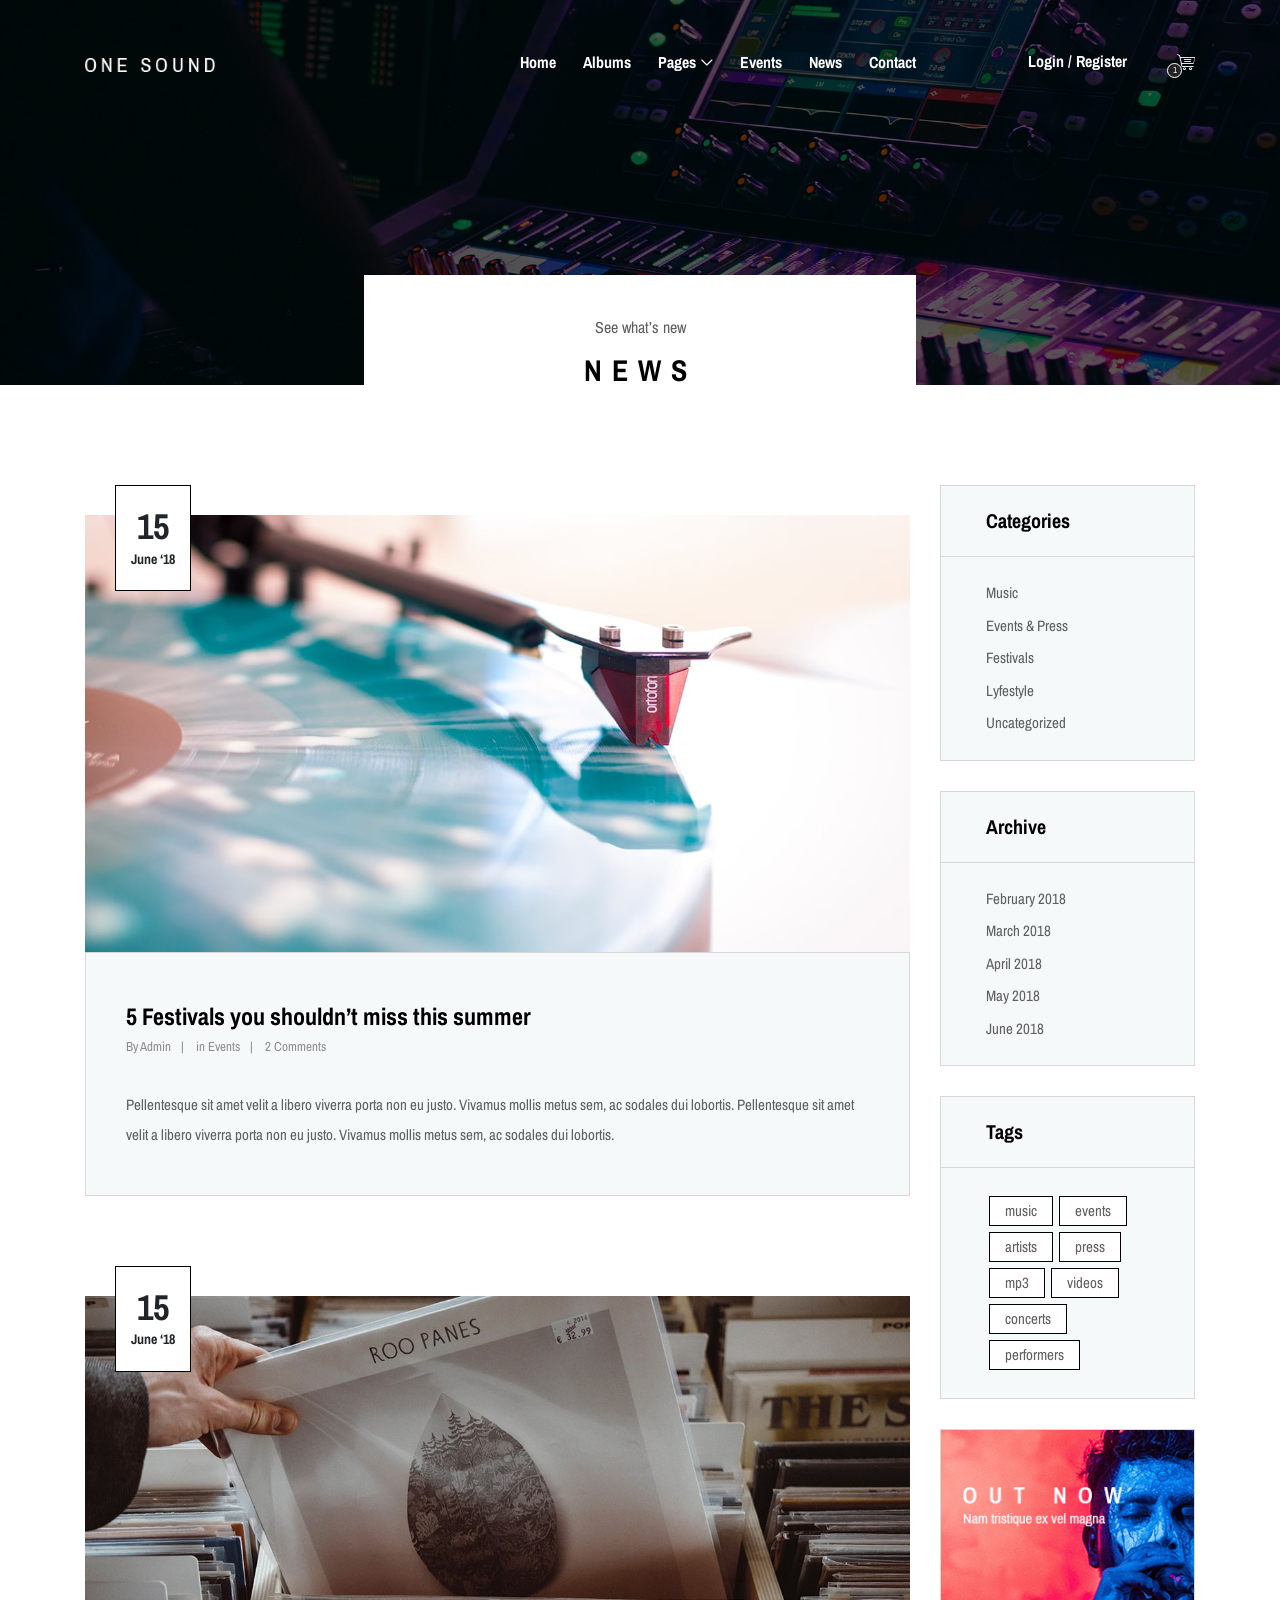
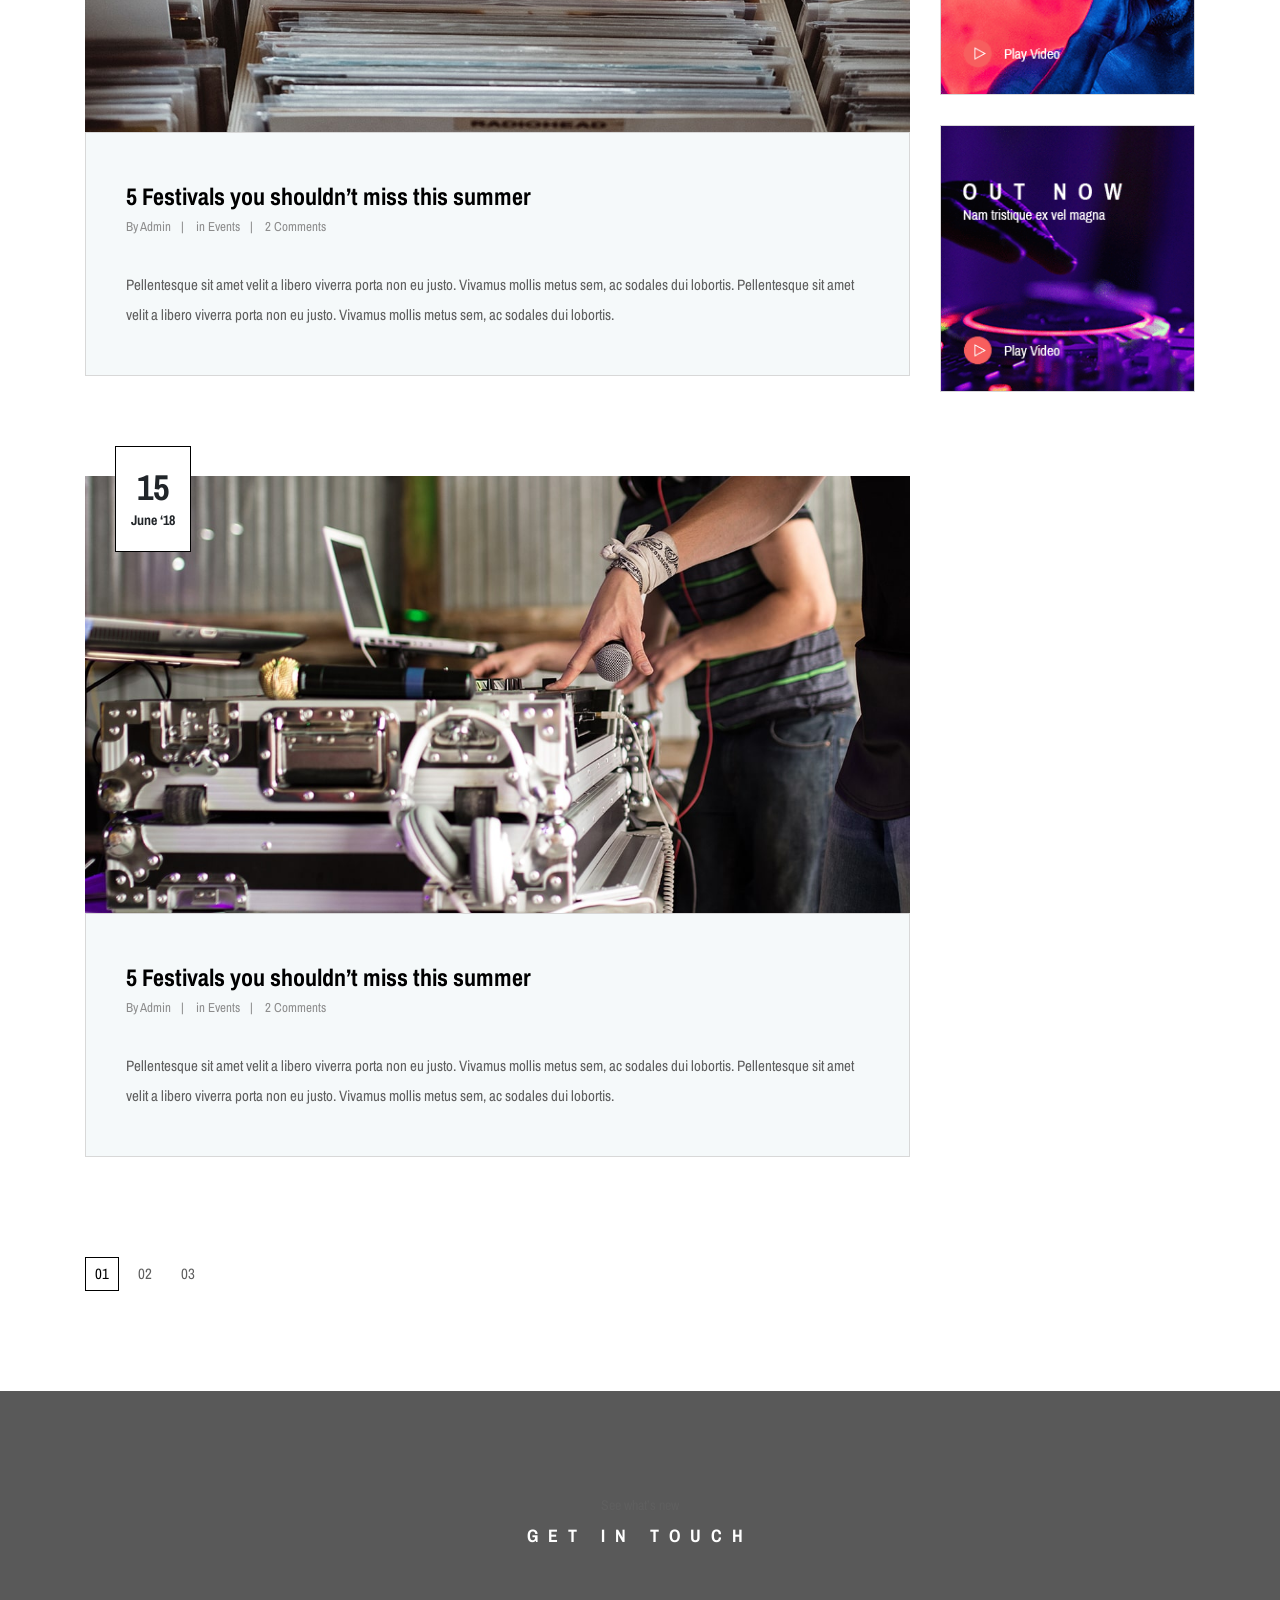
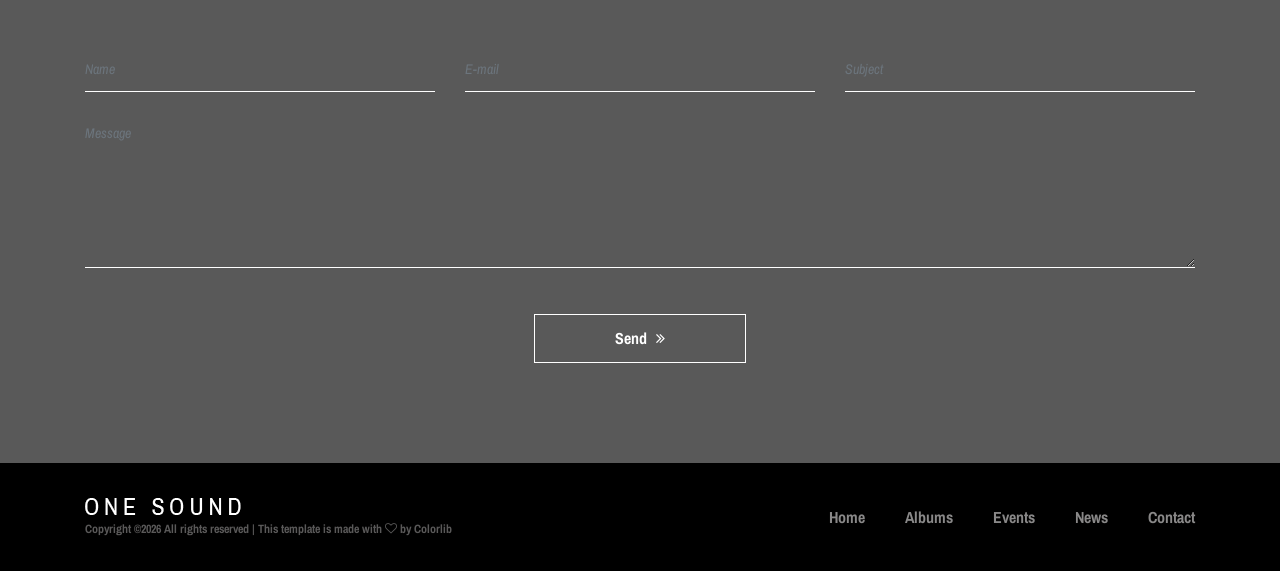
<file: New folder/one-music-gh-pages/blog.html>
<!DOCTYPE html>
<html lang="en">

<head>
    <meta charset="UTF-8">
    <meta name="description" content="">
    <meta http-equiv="X-UA-Compatible" content="IE=edge">
    <meta name="viewport" content="width=device-width, initial-scale=1, shrink-to-fit=no">
    <!-- The above 4 meta tags *must* come first in the head; any other head content must come *after* these tags -->

    <!-- Title -->
    <title>One Music - Modern Music HTML5 Template</title>

    <!-- Favicon -->
    <link rel="icon" href="img/core-img/favicon.ico">

    <!-- Stylesheet -->
    <link rel="stylesheet" href="style.css">

</head>

<body>
    <!-- Preloader -->
    <div class="preloader d-flex align-items-center justify-content-center">
        <div class="lds-ellipsis">
            <div></div>
            <div></div>
            <div></div>
            <div></div>
        </div>
    </div>

    <!-- ##### Header Area Start ##### -->
    <header class="header-area">
        <!-- Navbar Area -->
        <div class="oneMusic-main-menu">
            <div class="classy-nav-container breakpoint-off">
                <div class="container">
                    <!-- Menu -->
                    <nav class="classy-navbar justify-content-between" id="oneMusicNav">

                        <!-- Nav brand -->
                        <a href="index.html" class="nav-brand"><img src="img/core-img/logo.png" alt=""></a>

                        <!-- Navbar Toggler -->
                        <div class="classy-navbar-toggler">
                            <span class="navbarToggler"><span></span><span></span><span></span></span>
                        </div>

                        <!-- Menu -->
                        <div class="classy-menu">

                            <!-- Close Button -->
                            <div class="classycloseIcon">
                                <div class="cross-wrap"><span class="top"></span><span class="bottom"></span></div>
                            </div>

                            <!-- Nav Start -->
                            <div class="classynav">
                                <ul>
                                    <li><a href="index.html">Home</a></li>
                                    <li><a href="albums-store.html">Albums</a></li>
                                    <li><a href="#">Pages</a>
                                        <ul class="dropdown">
                                            <li><a href="index.html">Home</a></li>
                                            <li><a href="albums-store.html">Albums</a></li>
                                            <li><a href="event.html">Events</a></li>
                                            <li><a href="blog.html">News</a></li>
                                            <li><a href="contact.html">Contact</a></li>
                                            <li><a href="elements.html">Elements</a></li>
                                            <li><a href="login.html">Login</a></li>
                                            <li><a href="#">Dropdown</a>
                                                <ul class="dropdown">
                                                    <li><a href="#">Even Dropdown</a></li>
                                                    <li><a href="#">Even Dropdown</a></li>
                                                    <li><a href="#">Even Dropdown</a></li>
                                                    <li><a href="#">Even Dropdown</a>
                                                        <ul class="dropdown">
                                                            <li><a href="#">Deeply Dropdown</a></li>
                                                            <li><a href="#">Deeply Dropdown</a></li>
                                                            <li><a href="#">Deeply Dropdown</a></li>
                                                            <li><a href="#">Deeply Dropdown</a></li>
                                                            <li><a href="#">Deeply Dropdown</a></li>
                                                        </ul>
                                                    </li>
                                                    <li><a href="#">Even Dropdown</a></li>
                                                </ul>
                                            </li>
                                        </ul>
                                    </li>
                                    <li><a href="event.html">Events</a></li>
                                    <li><a href="blog.html">News</a></li>
                                    <li><a href="contact.html">Contact</a></li>
                                </ul>

                                <!-- Login/Register & Cart Button -->
                                <div class="login-register-cart-button d-flex align-items-center">
                                    <!-- Login/Register -->
                                    <div class="login-register-btn mr-50">
                                        <a href="login.html" id="loginBtn">Login / Register</a>
                                    </div>

                                    <!-- Cart Button -->
                                    <div class="cart-btn">
                                        <p><span class="icon-shopping-cart"></span> <span class="quantity">1</span></p>
                                    </div>
                                </div>
                            </div>
                            <!-- Nav End -->

                        </div>
                    </nav>
                </div>
            </div>
        </div>
    </header>
    <!-- ##### Header Area End ##### -->

    <!-- ##### Breadcumb Area Start ##### -->
    <section class="breadcumb-area bg-img bg-overlay" style="background-image: url(img/bg-img/breadcumb3.jpg);">
        <div class="bradcumbContent">
            <p>See what’s new</p>
            <h2>News</h2>
        </div>
    </section>
    <!-- ##### Breadcumb Area End ##### -->

    <!-- ##### Blog Area Start ##### -->
    <div class="blog-area section-padding-100">
        <div class="container">
            <div class="row">
                <div class="col-12 col-lg-9">

                    <!-- Single Post Start -->
                    <div class="single-blog-post mb-100 wow fadeInUp" data-wow-delay="100ms">
                        <!-- Post Thumb -->
                        <div class="blog-post-thumb mt-30">
                            <a href="#"><img src="img/bg-img/blog1.jpg" alt=""></a>
                            <!-- Post Date -->
                            <div class="post-date">
                                <span>15</span>
                                <span>June ‘18</span>
                            </div>
                        </div>

                        <!-- Blog Content -->
                        <div class="blog-content">
                            <!-- Post Title -->
                            <a href="#" class="post-title">5 Festivals you shouldn’t miss this summer</a>
                            <!-- Post Meta -->
                            <div class="post-meta d-flex mb-30">
                                <p class="post-author">By<a href="#"> Admin</a></p>
                                <p class="tags">in<a href="#"> Events</a></p>
                                <p class="tags"><a href="#">2 Comments</a></p>
                            </div>
                            <!-- Post Excerpt -->
                            <p>Pellentesque sit amet velit a libero viverra porta non eu justo. Vivamus mollis metus sem, ac sodales dui lobortis. Pellentesque sit amet velit a libero viverra porta non eu justo. Vivamus mollis metus sem, ac sodales dui lobortis.</p>
                        </div>
                    </div>

                    <!-- Single Post Start -->
                    <div class="single-blog-post mb-100 wow fadeInUp" data-wow-delay="100ms">
                        <!-- Post Thumb -->
                        <div class="blog-post-thumb mt-30">
                            <a href="#"><img src="img/bg-img/blog2.jpg" alt=""></a>
                            <!-- Post Date -->
                            <div class="post-date">
                                <span>15</span>
                                <span>June ‘18</span>
                            </div>
                        </div>

                        <!-- Blog Content -->
                        <div class="blog-content">
                            <!-- Post Title -->
                            <a href="#" class="post-title">5 Festivals you shouldn’t miss this summer</a>
                            <!-- Post Meta -->
                            <div class="post-meta d-flex mb-30">
                                <p class="post-author">By<a href="#"> Admin</a></p>
                                <p class="tags">in<a href="#"> Events</a></p>
                                <p class="tags"><a href="#">2 Comments</a></p>
                            </div>
                            <!-- Post Excerpt -->
                            <p>Pellentesque sit amet velit a libero viverra porta non eu justo. Vivamus mollis metus sem, ac sodales dui lobortis. Pellentesque sit amet velit a libero viverra porta non eu justo. Vivamus mollis metus sem, ac sodales dui lobortis.</p>
                        </div>
                    </div>

                    <!-- Single Post Start -->
                    <div class="single-blog-post mb-100 wow fadeInUp" data-wow-delay="100ms">
                        <!-- Post Thumb -->
                        <div class="blog-post-thumb mt-30">
                            <a href="#"><img src="img/bg-img/blog3.jpg" alt=""></a>
                            <!-- Post Date -->
                            <div class="post-date">
                                <span>15</span>
                                <span>June ‘18</span>
                            </div>
                        </div>

                        <!-- Blog Content -->
                        <div class="blog-content">
                            <!-- Post Title -->
                            <a href="#" class="post-title">5 Festivals you shouldn’t miss this summer</a>
                            <!-- Post Meta -->
                            <div class="post-meta d-flex mb-30">
                                <p class="post-author">By<a href="#"> Admin</a></p>
                                <p class="tags">in<a href="#"> Events</a></p>
                                <p class="tags"><a href="#">2 Comments</a></p>
                            </div>
                            <!-- Post Excerpt -->
                            <p>Pellentesque sit amet velit a libero viverra porta non eu justo. Vivamus mollis metus sem, ac sodales dui lobortis. Pellentesque sit amet velit a libero viverra porta non eu justo. Vivamus mollis metus sem, ac sodales dui lobortis.</p>
                        </div>
                    </div>

                    <!-- Pagination -->
                    <div class="oneMusic-pagination-area wow fadeInUp" data-wow-delay="300ms">
                        <nav>
                            <ul class="pagination">
                                <li class="page-item active"><a class="page-link" href="#">01</a></li>
                                <li class="page-item"><a class="page-link" href="#">02</a></li>
                                <li class="page-item"><a class="page-link" href="#">03</a></li>
                            </ul>
                        </nav>
                    </div>
                </div>

                <div class="col-12 col-lg-3">
                    <div class="blog-sidebar-area">

                        <!-- Widget Area -->
                        <div class="single-widget-area mb-30">
                            <div class="widget-title">
                                <h5>Categories</h5>
                            </div>
                            <div class="widget-content">
                                <ul>
                                    <li><a href="#">Music</a></li>
                                    <li><a href="#">Events &amp; Press</a></li>
                                    <li><a href="#">Festivals</a></li>
                                    <li><a href="#">Lyfestyle</a></li>
                                    <li><a href="#">Uncategorized</a></li>
                                </ul>
                            </div>
                        </div>

                        <!-- Widget Area -->
                        <div class="single-widget-area mb-30">
                            <div class="widget-title">
                                <h5>Archive</h5>
                            </div>
                            <div class="widget-content">
                                <ul>
                                    <li><a href="#">February 2018</a></li>
                                    <li><a href="#">March 2018</a></li>
                                    <li><a href="#">April 2018</a></li>
                                    <li><a href="#">May 2018</a></li>
                                    <li><a href="#">June 2018</a></li>
                                </ul>
                            </div>
                        </div>

                        <!-- Widget Area -->
                        <div class="single-widget-area mb-30">
                            <div class="widget-title">
                                <h5>Tags</h5>
                            </div>
                            <div class="widget-content">
                                <ul class="tags">
                                    <li><a href="#">music</a></li>
                                    <li><a href="#">events</a></li>
                                    <li><a href="#">artists</a></li>
                                    <li><a href="#">press</a></li>
                                    <li><a href="#">mp3</a></li>
                                    <li><a href="#">videos</a></li>
                                    <li><a href="#">concerts</a></li>
                                    <li><a href="#">performers</a></li>
                                </ul>
                            </div>
                        </div>

                        <!-- Widget Area -->
                        <div class="single-widget-area mb-30">
                            <a href="#"><img src="img/bg-img/add.gif" alt=""></a>
                        </div>

                        <!-- Widget Area -->
                        <div class="single-widget-area mb-30">
                            <a href="#"><img src="img/bg-img/add2.gif" alt=""></a>
                        </div>

                    </div>
                </div>
            </div>
        </div>
    </div>
    <!-- ##### Blog Area End ##### -->

    <!-- ##### Contact Area Start ##### -->
    <section class="contact-area section-padding-100 bg-img bg-overlay bg-fixed has-bg-img" style="background-image: url(img/bg-img/bg-2.jpg);">
        <div class="container">
            <div class="row">
                <div class="col-12">
                    <div class="section-heading white">
                        <p>See what’s new</p>
                        <h2>Get In Touch</h2>
                    </div>
                </div>
            </div>

            <div class="row">
                <div class="col-12">
                    <!-- Contact Form Area -->
                    <div class="contact-form-area">
                        <form action="#" method="post">
                            <div class="row">
                                <div class="col-lg-4">
                                    <div class="form-group">
                                        <input type="text" class="form-control" id="name" placeholder="Name">
                                    </div>
                                </div>
                                <div class="col-lg-4">
                                    <div class="form-group">
                                        <input type="email" class="form-control" id="email" placeholder="E-mail">
                                    </div>
                                </div>
                                <div class="col-lg-4">
                                    <div class="form-group">
                                        <input type="text" class="form-control" id="subject" placeholder="Subject">
                                    </div>
                                </div>
                                <div class="col-12">
                                    <div class="form-group">
                                        <textarea name="message" class="form-control" id="message" cols="30" rows="10" placeholder="Message"></textarea>
                                    </div>
                                </div>
                                <div class="col-12 text-center">
                                    <button class="btn oneMusic-btn mt-30" type="submit">Send <i class="fa fa-angle-double-right"></i></button>
                                </div>
                            </div>
                        </form>
                    </div>
                </div>
            </div>
        </div>
    </section>
    <!-- ##### Contact Area End ##### -->

    <!-- ##### Footer Area Start ##### -->
    <footer class="footer-area">
        <div class="container">
            <div class="row d-flex flex-wrap align-items-center">
                <div class="col-12 col-md-6">
                    <a href="#"><img src="img/core-img/logo.png" alt=""></a>
                    <p class="copywrite-text"><a href="#"><!-- Link back to Colorlib can't be removed. Template is licensed under CC BY 3.0. -->
Copyright &copy;<script>document.write(new Date().getFullYear());</script> All rights reserved | This template is made with <i class="fa fa-heart-o" aria-hidden="true"></i> by <a href="https://colorlib.com" target="_blank">Colorlib</a>
<!-- Link back to Colorlib can't be removed. Template is licensed under CC BY 3.0. --></p>
                </div>

                <div class="col-12 col-md-6">
                    <div class="footer-nav">
                        <ul>
                            <li><a href="#">Home</a></li>
                            <li><a href="#">Albums</a></li>
                            <li><a href="#">Events</a></li>
                            <li><a href="#">News</a></li>
                            <li><a href="#">Contact</a></li>
                        </ul>
                    </div>
                </div>
            </div>
        </div>
    </footer>
    <!-- ##### Footer Area Start ##### -->

    <!-- ##### All Javascript Script ##### -->
    <!-- jQuery-2.2.4 js -->
    <script src="js/jquery/jquery-2.2.4.min.js"></script>
    <!-- Popper js -->
    <script src="js/bootstrap/popper.min.js"></script>
    <!-- Bootstrap js -->
    <script src="js/bootstrap/bootstrap.min.js"></script>
    <!-- All Plugins js -->
    <script src="js/plugins/plugins.js"></script>
    <!-- Active js -->
    <script src="js/active.js"></script>
</body>

</html>
</file>
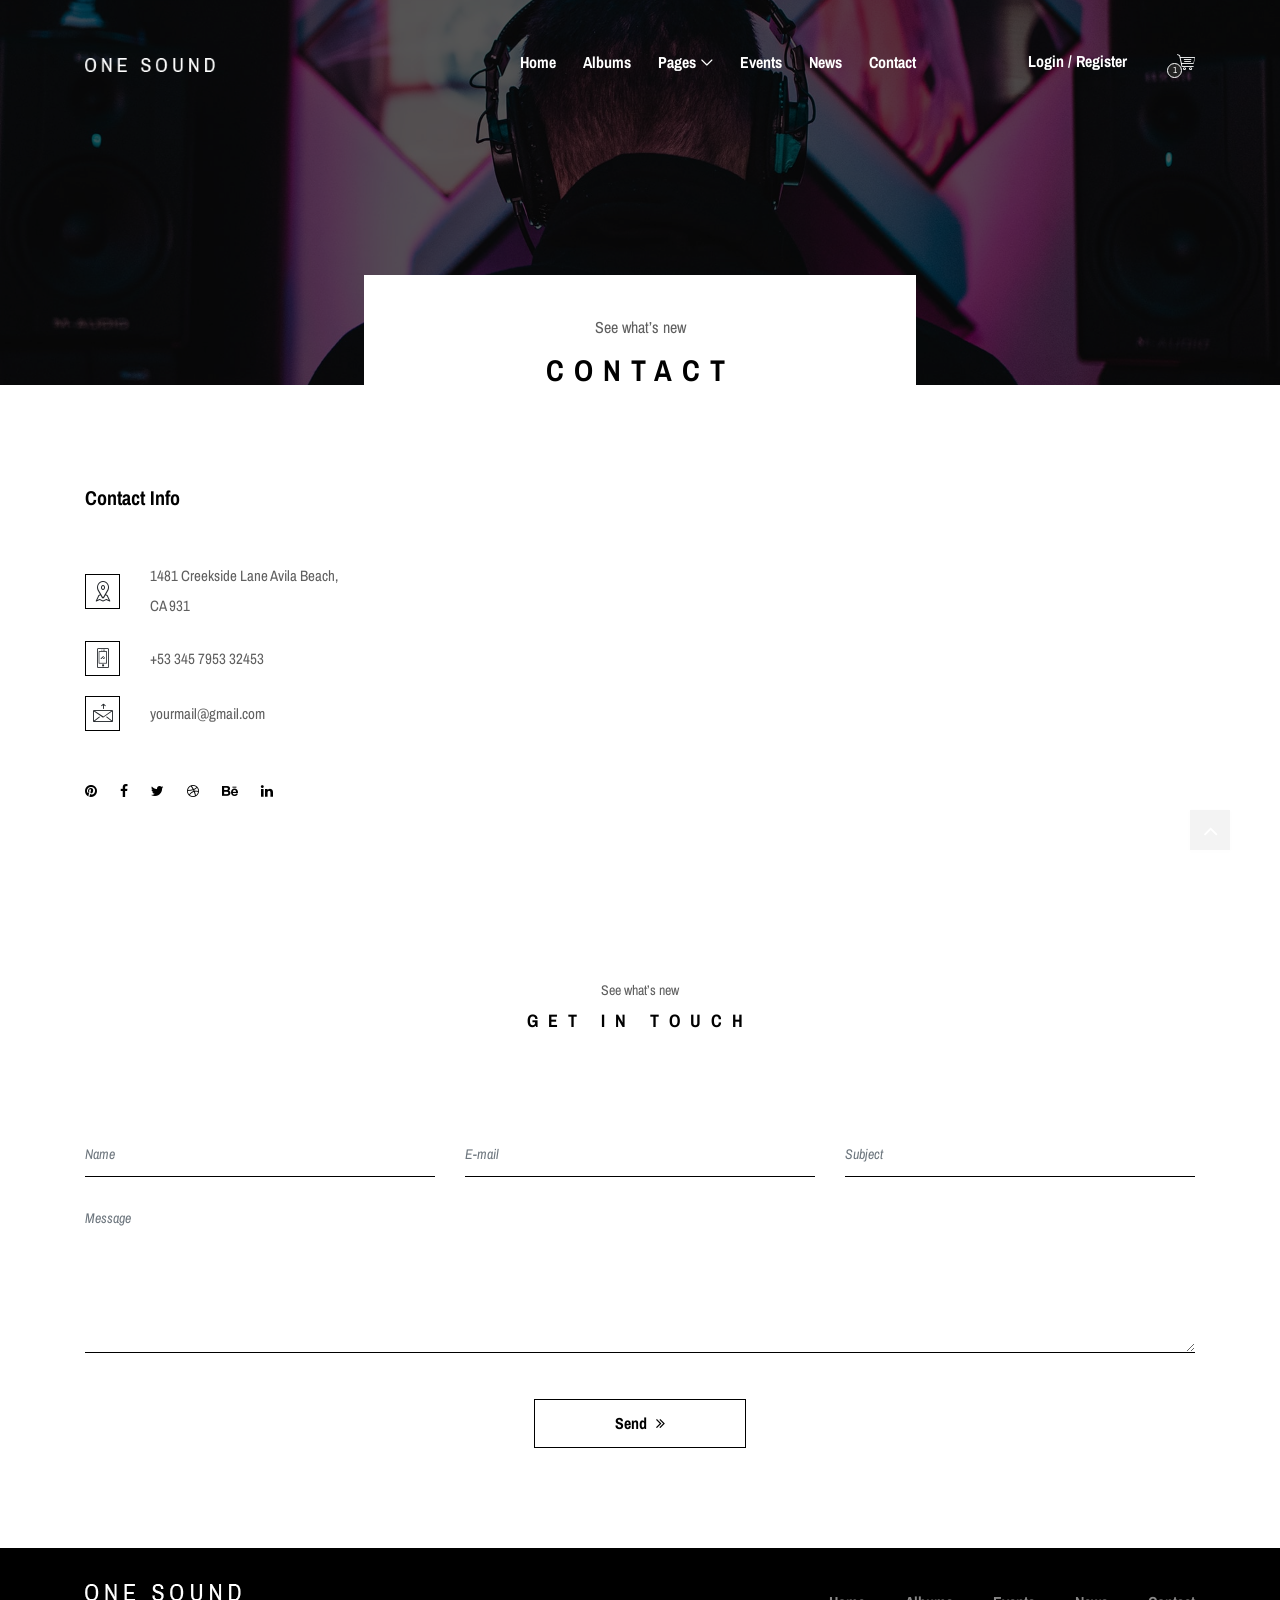
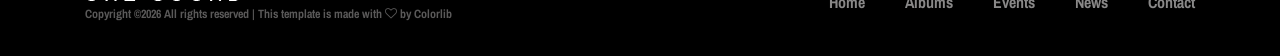
<file: New folder/one-music-gh-pages/contact.html>
<!DOCTYPE html>
<html lang="en">

<head>
    <meta charset="UTF-8">
    <meta name="description" content="">
    <meta http-equiv="X-UA-Compatible" content="IE=edge">
    <meta name="viewport" content="width=device-width, initial-scale=1, shrink-to-fit=no">
    <!-- The above 4 meta tags *must* come first in the head; any other head content must come *after* these tags -->

    <!-- Title -->
    <title>One Music - Modern Music HTML5 Template</title>

    <!-- Favicon -->
    <link rel="icon" href="img/core-img/favicon.ico">

    <!-- Stylesheet -->
    <link rel="stylesheet" href="style.css">

</head>

<body>
    <!-- Preloader -->
    <div class="preloader d-flex align-items-center justify-content-center">
        <div class="lds-ellipsis">
            <div></div>
            <div></div>
            <div></div>
            <div></div>
        </div>
    </div>

    <!-- ##### Header Area Start ##### -->
    <header class="header-area">
        <!-- Navbar Area -->
        <div class="oneMusic-main-menu">
            <div class="classy-nav-container breakpoint-off">
                <div class="container">
                    <!-- Menu -->
                    <nav class="classy-navbar justify-content-between" id="oneMusicNav">

                        <!-- Nav brand -->
                        <a href="index.html" class="nav-brand"><img src="img/core-img/logo.png" alt=""></a>

                        <!-- Navbar Toggler -->
                        <div class="classy-navbar-toggler">
                            <span class="navbarToggler"><span></span><span></span><span></span></span>
                        </div>

                        <!-- Menu -->
                        <div class="classy-menu">

                            <!-- Close Button -->
                            <div class="classycloseIcon">
                                <div class="cross-wrap"><span class="top"></span><span class="bottom"></span></div>
                            </div>

                            <!-- Nav Start -->
                            <div class="classynav">
                                <ul>
                                    <li><a href="index.html">Home</a></li>
                                    <li><a href="albums-store.html">Albums</a></li>
                                    <li><a href="#">Pages</a>
                                        <ul class="dropdown">
                                            <li><a href="index.html">Home</a></li>
                                            <li><a href="albums-store.html">Albums</a></li>
                                            <li><a href="event.html">Events</a></li>
                                            <li><a href="blog.html">News</a></li>
                                            <li><a href="contact.html">Contact</a></li>
                                            <li><a href="elements.html">Elements</a></li>
                                            <li><a href="login.html">Login</a></li>
                                            <li><a href="#">Dropdown</a>
                                                <ul class="dropdown">
                                                    <li><a href="#">Even Dropdown</a></li>
                                                    <li><a href="#">Even Dropdown</a></li>
                                                    <li><a href="#">Even Dropdown</a></li>
                                                    <li><a href="#">Even Dropdown</a>
                                                        <ul class="dropdown">
                                                            <li><a href="#">Deeply Dropdown</a></li>
                                                            <li><a href="#">Deeply Dropdown</a></li>
                                                            <li><a href="#">Deeply Dropdown</a></li>
                                                            <li><a href="#">Deeply Dropdown</a></li>
                                                            <li><a href="#">Deeply Dropdown</a></li>
                                                        </ul>
                                                    </li>
                                                    <li><a href="#">Even Dropdown</a></li>
                                                </ul>
                                            </li>
                                        </ul>
                                    </li>
                                    <li><a href="event.html">Events</a></li>
                                    <li><a href="blog.html">News</a></li>
                                    <li><a href="contact.html">Contact</a></li>
                                </ul>

                                <!-- Login/Register & Cart Button -->
                                <div class="login-register-cart-button d-flex align-items-center">
                                    <!-- Login/Register -->
                                    <div class="login-register-btn mr-50">
                                        <a href="login.html" id="loginBtn">Login / Register</a>
                                    </div>

                                    <!-- Cart Button -->
                                    <div class="cart-btn">
                                        <p><span class="icon-shopping-cart"></span> <span class="quantity">1</span></p>
                                    </div>
                                </div>
                            </div>
                            <!-- Nav End -->

                        </div>
                    </nav>
                </div>
            </div>
        </div>
    </header>
    <!-- ##### Header Area End ##### -->

    <!-- ##### Breadcumb Area Start ##### -->
    <section class="breadcumb-area bg-img bg-overlay" style="background-image: url(img/bg-img/breadcumb.jpg);">
        <div class="bradcumbContent">
            <p>See what’s new</p>
            <h2>Contact</h2>
        </div>
    </section>
    <!-- ##### Breadcumb Area End ##### -->

    <!-- ##### Contact Area Start ##### -->
    <section class="contact-area section-padding-100-0">
        <div class="container">
            <div class="row">

                <div class="col-12 col-lg-3">
                    <div class="contact-content mb-100">
                        <!-- Title -->
                        <div class="contact-title mb-50">
                            <h5>Contact Info</h5>
                        </div>

                        <!-- Single Contact Info -->
                        <div class="single-contact-info d-flex align-items-center">
                            <div class="icon mr-30">
                                <span class="icon-placeholder"></span>
                            </div>
                            <p>1481 Creekside Lane Avila Beach, CA 931</p>
                        </div>

                        <!-- Single Contact Info -->
                        <div class="single-contact-info d-flex align-items-center">
                            <div class="icon mr-30">
                                <span class="icon-smartphone"></span>
                            </div>
                            <p>+53 345 7953 32453</p>
                        </div>

                        <!-- Single Contact Info -->
                        <div class="single-contact-info d-flex align-items-center">
                            <div class="icon mr-30">
                                <span class="icon-mail"></span>
                            </div>
                            <p>yourmail@gmail.com</p>
                        </div>

                        <!-- Contact Social Info -->
                        <div class="contact-social-info mt-50">
                            <a href="#" data-toggle="tooltip" data-placement="top" title="Pinterest"><i class="fa fa-pinterest" aria-hidden="true"></i></a>
                            <a href="#" data-toggle="tooltip" data-placement="top" title="Facebook"><i class="fa fa-facebook" aria-hidden="true"></i></a>
                            <a href="#" data-toggle="tooltip" data-placement="top" title="Twitter"><i class="fa fa-twitter" aria-hidden="true"></i></a>
                            <a href="#" data-toggle="tooltip" data-placement="top" title="Dribbble"><i class="fa fa-dribbble" aria-hidden="true"></i></a>
                            <a href="#" data-toggle="tooltip" data-placement="top" title="Behance"><i class="fa fa-behance" aria-hidden="true"></i></a>
                            <a href="#" data-toggle="tooltip" data-placement="top" title="Linkedin"><i class="fa fa-linkedin" aria-hidden="true"></i></a>
                        </div>

                    </div>
                </div>

                <div class="col-12 col-lg-9">
                    <!-- ##### Google Maps ##### -->
                    <div class="map-area mb-100">
                        <iframe src="https://www.google.com/maps/embed?pb=!1m18!1m12!1m3!1d22236.40558254599!2d-118.25292394686001!3d34.057682914027104!2m3!1f0!2f0!3f0!3m2!1i1024!2i768!4f13.1!3m3!1m2!1s0x80c2c75ddc27da13%3A0xe22fdf6f254608f4!2z4Kay4Ka4IOCmj-CmnuCnjeCmnOCnh-CmsuCnh-CmuCwg4KaV4KeN4Kav4Ka-4Kay4Ka_4Kar4KeL4Kaw4KeN4Kao4Ka_4Kav4Ka84Ka-LCDgpq7gpr7gprDgp43gppXgpr_gpqgg4Kav4KeB4KaV4KeN4Kak4Kaw4Ka-4Ka34KeN4Kaf4KeN4Kaw!5e0!3m2!1sbn!2sbd!4v1532328708137" allowfullscreen></iframe>
                    </div>
                </div>

            </div>
        </div>
    </section>
    <!-- ##### Contact Area End ##### -->

    <!-- ##### Contact Area Start ##### -->
    <section class="contact-area section-padding-0-100">
        <div class="container">
            <div class="row">
                <div class="col-12">
                    <div class="section-heading">
                        <p>See what’s new</p>
                        <h2>Get In Touch</h2>
                    </div>
                </div>
            </div>

            <div class="row">
                <div class="col-12">
                    <!-- Contact Form Area -->
                    <div class="contact-form-area">
                        <form action="#" method="post">
                            <div class="row">
                                <div class="col-md-6 col-lg-4">
                                    <div class="form-group">
                                        <input type="text" class="form-control" id="name" placeholder="Name">
                                    </div>
                                </div>
                                <div class="col-md-6 col-lg-4">
                                    <div class="form-group">
                                        <input type="email" class="form-control" id="email" placeholder="E-mail">
                                    </div>
                                </div>
                                <div class="col-lg-4">
                                    <div class="form-group">
                                        <input type="text" class="form-control" id="subject" placeholder="Subject">
                                    </div>
                                </div>
                                <div class="col-12">
                                    <div class="form-group">
                                        <textarea name="message" class="form-control" id="message" cols="30" rows="10" placeholder="Message"></textarea>
                                    </div>
                                </div>
                                <div class="col-12 text-center">
                                    <button class="btn oneMusic-btn mt-30" type="submit">Send <i class="fa fa-angle-double-right"></i></button>
                                </div>
                            </div>
                        </form>
                    </div>
                </div>
            </div>
        </div>
    </section>
    <!-- ##### Contact Area End ##### -->

    <!-- ##### Footer Area Start ##### -->
    <footer class="footer-area">
        <div class="container">
            <div class="row d-flex flex-wrap align-items-center">
                <div class="col-12 col-md-6">
                    <a href="#"><img src="img/core-img/logo.png" alt=""></a>
                    <p class="copywrite-text"><a href="#"><!-- Link back to Colorlib can't be removed. Template is licensed under CC BY 3.0. -->
Copyright &copy;<script>document.write(new Date().getFullYear());</script> All rights reserved | This template is made with <i class="fa fa-heart-o" aria-hidden="true"></i> by <a href="https://colorlib.com" target="_blank">Colorlib</a>
<!-- Link back to Colorlib can't be removed. Template is licensed under CC BY 3.0. --></p>
                </div>

                <div class="col-12 col-md-6">
                    <div class="footer-nav">
                        <ul>
                            <li><a href="#">Home</a></li>
                            <li><a href="#">Albums</a></li>
                            <li><a href="#">Events</a></li>
                            <li><a href="#">News</a></li>
                            <li><a href="#">Contact</a></li>
                        </ul>
                    </div>
                </div>
            </div>
        </div>
    </footer>
    <!-- ##### Footer Area Start ##### -->

    <!-- ##### All Javascript Script ##### -->
    <!-- jQuery-2.2.4 js -->
    <script src="js/jquery/jquery-2.2.4.min.js"></script>
    <!-- Popper js -->
    <script src="js/bootstrap/popper.min.js"></script>
    <!-- Bootstrap js -->
    <script src="js/bootstrap/bootstrap.min.js"></script>
    <!-- All Plugins js -->
    <script src="js/plugins/plugins.js"></script>
    <!-- Active js -->
    <script src="js/active.js"></script>
</body>

</html>
</file>
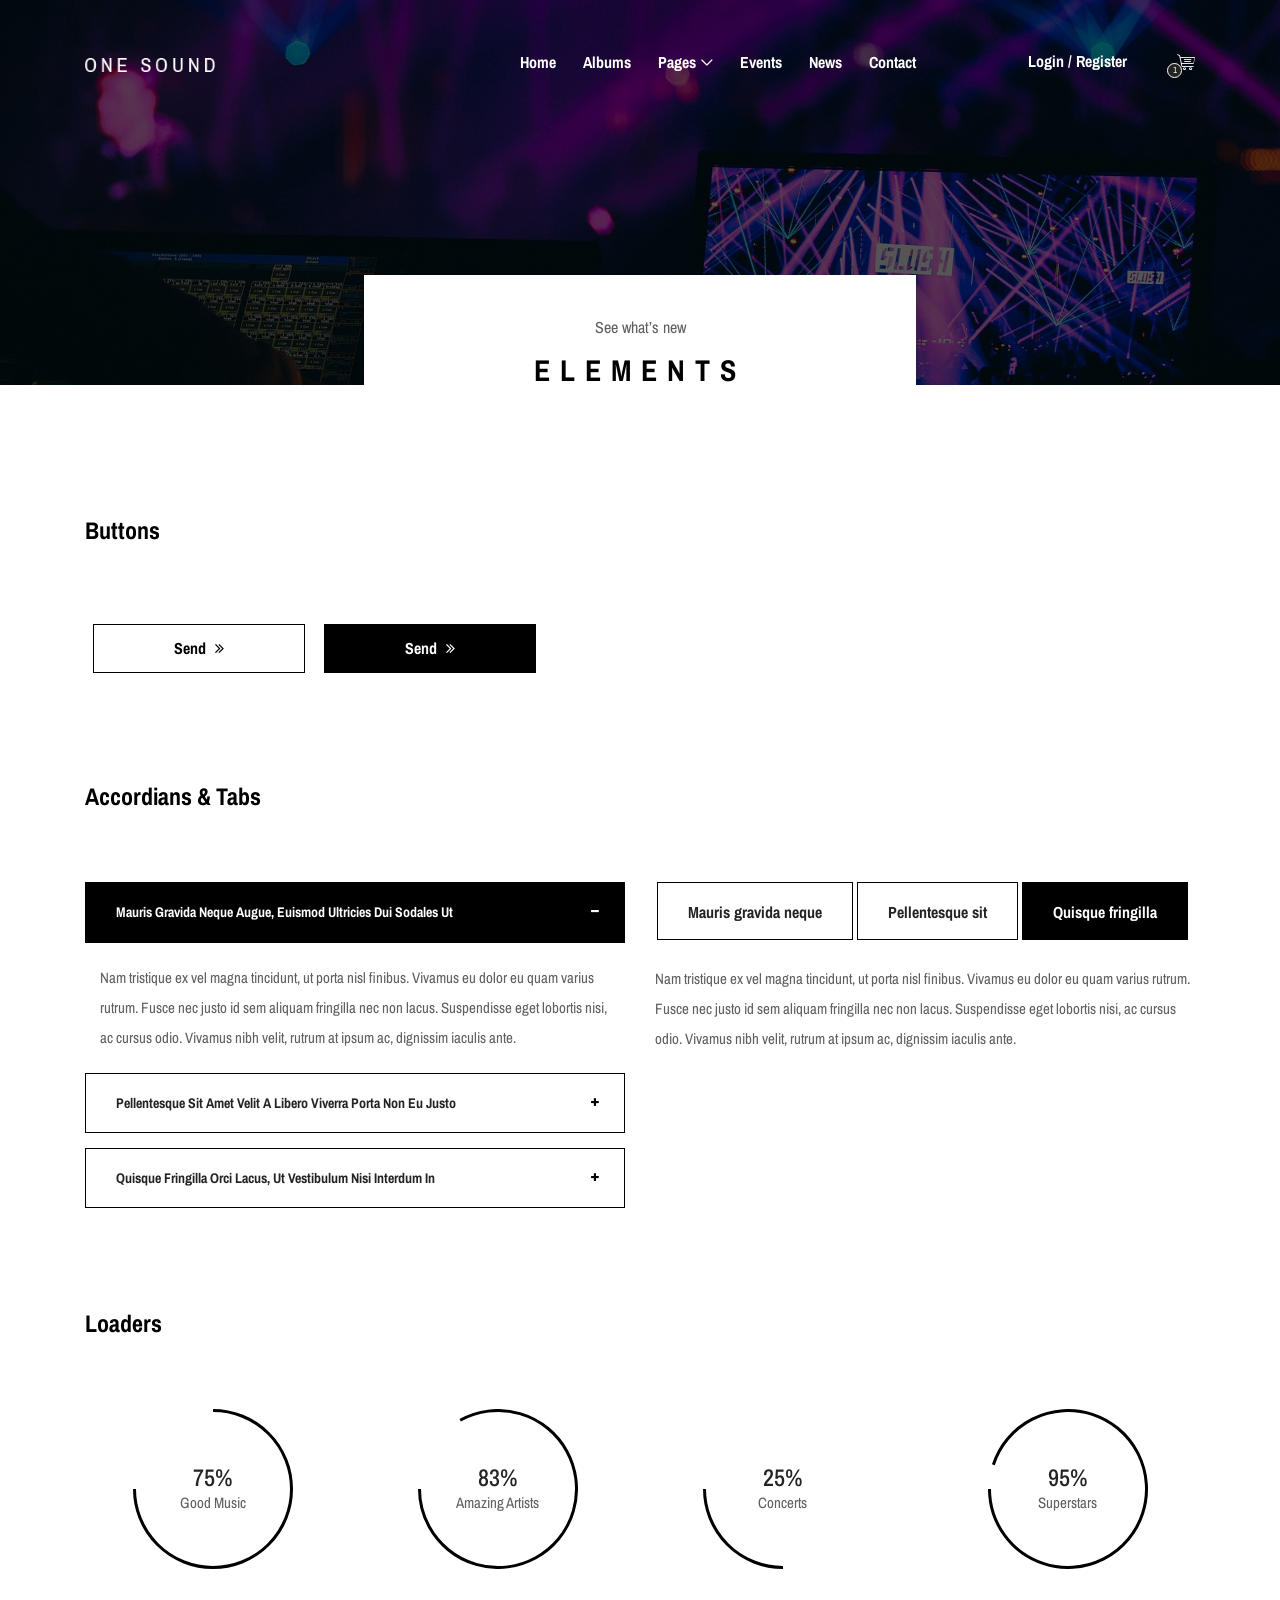
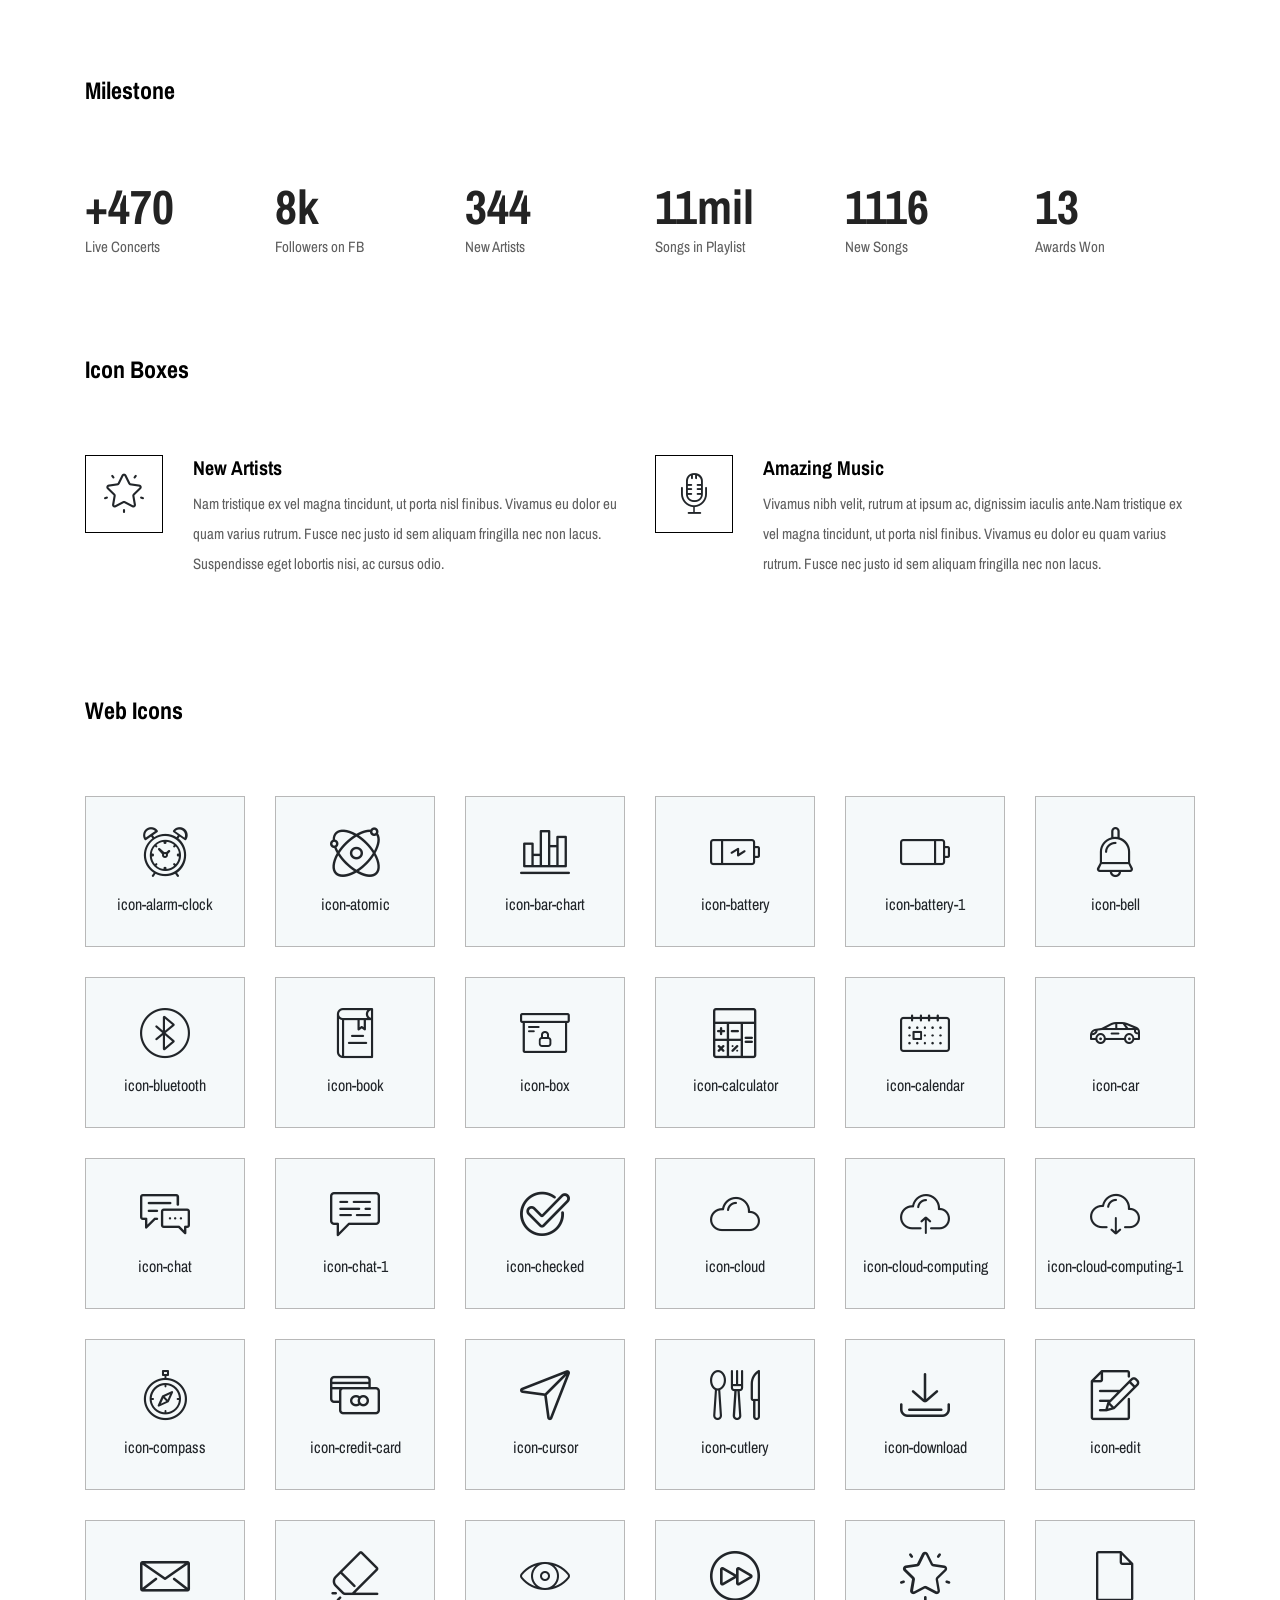
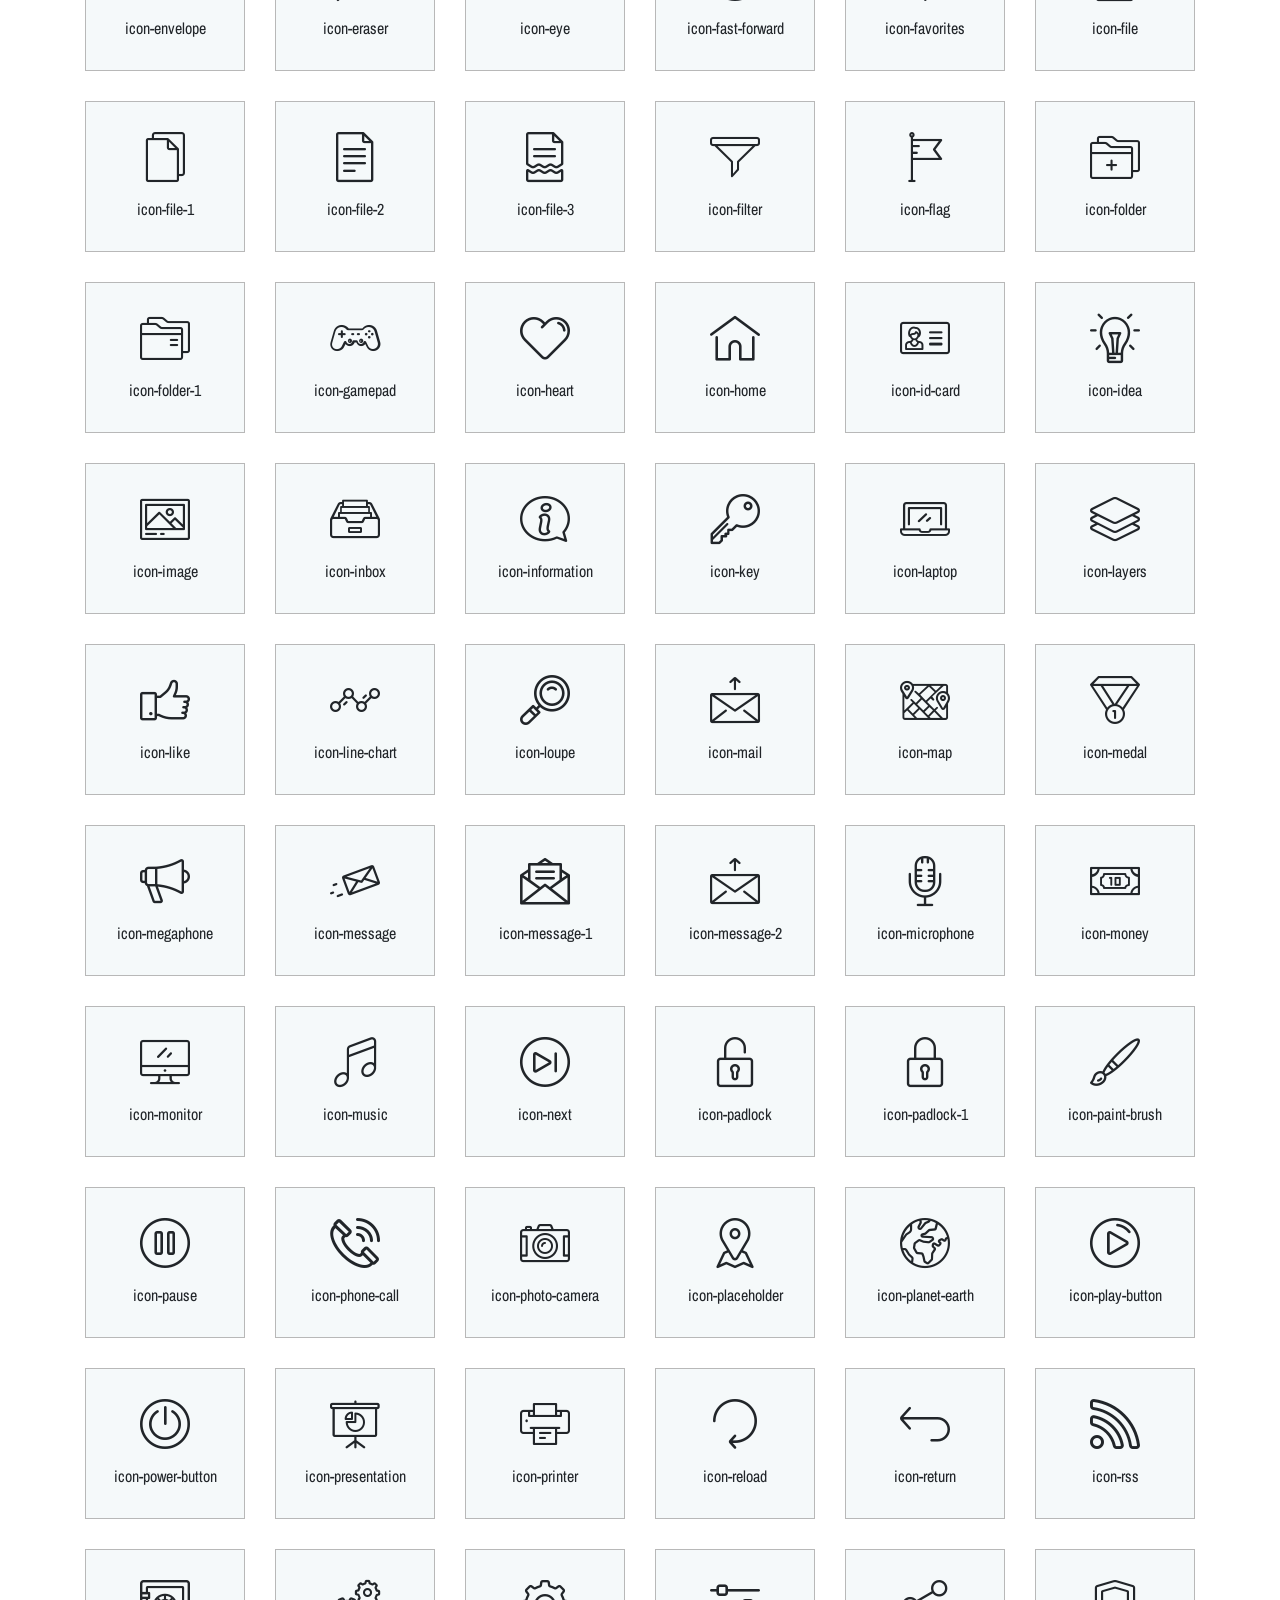
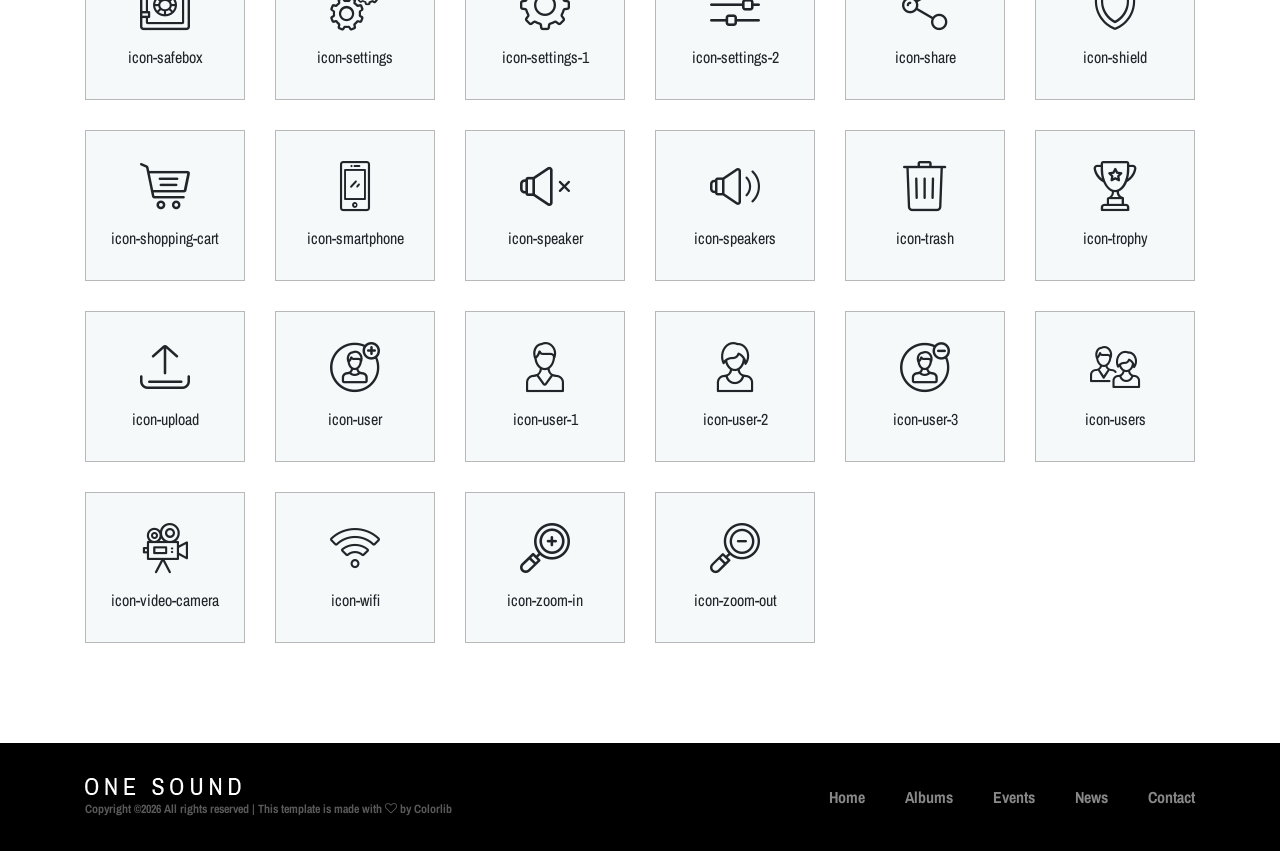
<file: New folder/one-music-gh-pages/elements.html>
<!DOCTYPE html>
<html lang="en">

<head>
    <meta charset="UTF-8">
    <meta name="description" content="">
    <meta http-equiv="X-UA-Compatible" content="IE=edge">
    <meta name="viewport" content="width=device-width, initial-scale=1, shrink-to-fit=no">
    <!-- The above 4 meta tags *must* come first in the head; any other head content must come *after* these tags -->

    <!-- Title -->
    <title>One Music - Modern Music HTML5 Template</title>

    <!-- Favicon -->
    <link rel="icon" href="img/core-img/favicon.ico">

    <!-- Stylesheet -->
    <link rel="stylesheet" href="style.css">

</head>

<body>
    <!-- Preloader -->
    <div class="preloader d-flex align-items-center justify-content-center">
        <div class="lds-ellipsis">
            <div></div>
            <div></div>
            <div></div>
            <div></div>
        </div>
    </div>

    <!-- ##### Header Area Start ##### -->
    <header class="header-area">
        <!-- Navbar Area -->
        <div class="oneMusic-main-menu">
            <div class="classy-nav-container breakpoint-off">
                <div class="container">
                    <!-- Menu -->
                    <nav class="classy-navbar justify-content-between" id="oneMusicNav">

                        <!-- Nav brand -->
                        <a href="index.html" class="nav-brand"><img src="img/core-img/logo.png" alt=""></a>

                        <!-- Navbar Toggler -->
                        <div class="classy-navbar-toggler">
                            <span class="navbarToggler"><span></span><span></span><span></span></span>
                        </div>

                        <!-- Menu -->
                        <div class="classy-menu">

                            <!-- Close Button -->
                            <div class="classycloseIcon">
                                <div class="cross-wrap"><span class="top"></span><span class="bottom"></span></div>
                            </div>

                            <!-- Nav Start -->
                            <div class="classynav">
                                <ul>
                                    <li><a href="index.html">Home</a></li>
                                    <li><a href="albums-store.html">Albums</a></li>
                                    <li><a href="#">Pages</a>
                                        <ul class="dropdown">
                                            <li><a href="index.html">Home</a></li>
                                            <li><a href="albums-store.html">Albums</a></li>
                                            <li><a href="event.html">Events</a></li>
                                            <li><a href="blog.html">News</a></li>
                                            <li><a href="contact.html">Contact</a></li>
                                            <li><a href="elements.html">Elements</a></li>
                                            <li><a href="login.html">Login</a></li>
                                            <li><a href="#">Dropdown</a>
                                                <ul class="dropdown">
                                                    <li><a href="#">Even Dropdown</a></li>
                                                    <li><a href="#">Even Dropdown</a></li>
                                                    <li><a href="#">Even Dropdown</a></li>
                                                    <li><a href="#">Even Dropdown</a>
                                                        <ul class="dropdown">
                                                            <li><a href="#">Deeply Dropdown</a></li>
                                                            <li><a href="#">Deeply Dropdown</a></li>
                                                            <li><a href="#">Deeply Dropdown</a></li>
                                                            <li><a href="#">Deeply Dropdown</a></li>
                                                            <li><a href="#">Deeply Dropdown</a></li>
                                                        </ul>
                                                    </li>
                                                    <li><a href="#">Even Dropdown</a></li>
                                                </ul>
                                            </li>
                                        </ul>
                                    </li>
                                    <li><a href="event.html">Events</a></li>
                                    <li><a href="blog.html">News</a></li>
                                    <li><a href="contact.html">Contact</a></li>
                                </ul>

                                <!-- Login/Register & Cart Button -->
                                <div class="login-register-cart-button d-flex align-items-center">
                                    <!-- Login/Register -->
                                    <div class="login-register-btn mr-50">
                                        <a href="login.html" id="loginBtn">Login / Register</a>
                                    </div>

                                    <!-- Cart Button -->
                                    <div class="cart-btn">
                                        <p><span class="icon-shopping-cart"></span> <span class="quantity">1</span></p>
                                    </div>
                                </div>
                            </div>
                            <!-- Nav End -->

                        </div>
                    </nav>
                </div>
            </div>
        </div>
    </header>
    <!-- ##### Header Area End ##### -->

    <!-- ##### Breadcumb Area Start ##### -->
    <div class="breadcumb-area bg-img bg-overlay" style="background-image: url(img/bg-img/breadcumb2.jpg);">
        <div class="bradcumbContent">
            <p>See what’s new</p>
            <h2>Elements</h2>
        </div>
    </div>
    <!-- ##### Breadcumb Area End ##### -->

    <!-- ##### Elements Area Start ##### -->
    <section class="elements-area mt-30 section-padding-100-0">
        <div class="container">
            <div class="row">

                <!-- ========== Buttons ========== -->
                <div class="col-12">
                    <div class="elements-title mb-70">
                        <h2>Buttons</h2>
                    </div>
                    <!-- Buttons -->
                    <div class="oneMusic-buttons-area mb-100">
                        <a href="#" class="btn oneMusic-btn m-2">Send <i class="fa fa-angle-double-right"></i></a>
                        <a href="#" class="btn oneMusic-btn btn-2 m-2">Send <i class="fa fa-angle-double-right"></i></a>
                    </div>
                </div>

                <!-- ========== Progress Bars & Accordions ========== -->
                <div class="col-12">
                    <div class="elements-title mb-70">
                        <h2>Accordians &amp; Tabs</h2>
                    </div>
                </div>

                <!-- ##### Accordians ##### -->
                <div class="col-12 col-lg-6">
                    <div class="accordions mb-100" id="accordion" role="tablist" aria-multiselectable="true">
                        <!-- single accordian area -->
                        <div class="panel single-accordion">
                            <h6><a role="button" class="" aria-expanded="true" aria-controls="collapseOne" data-toggle="collapse" data-parent="#accordion" href="#collapseOne">Mauris gravida neque augue, euismod ultricies dui sodales ut
                                    <span class="accor-open"><i class="fa fa-plus" aria-hidden="true"></i></span>
                                    <span class="accor-close"><i class="fa fa-minus" aria-hidden="true"></i></span>
                                    </a></h6>
                            <div id="collapseOne" class="accordion-content collapse show">
                                <p>Nam tristique ex vel magna tincidunt, ut porta nisl finibus. Vivamus eu dolor eu quam varius rutrum. Fusce nec justo id sem aliquam fringilla nec non lacus. Suspendisse eget lobortis nisi, ac cursus odio. Vivamus nibh velit, rutrum at ipsum ac, dignissim iaculis ante.</p>
                            </div>
                        </div>
                        <!-- single accordian area -->
                        <div class="panel single-accordion">
                            <h6>
                                <a role="button" class="collapsed" aria-expanded="true" aria-controls="collapseTwo" data-parent="#accordion" data-toggle="collapse" href="#collapseTwo">Pellentesque sit amet velit a libero viverra porta non eu justo
                                        <span class="accor-open"><i class="fa fa-plus" aria-hidden="true"></i></span>
                                        <span class="accor-close"><i class="fa fa-minus" aria-hidden="true"></i></span>
                                        </a>
                            </h6>
                            <div id="collapseTwo" class="accordion-content collapse">
                                <p>Nam tristique ex vel magna tincidunt, ut porta nisl finibus. Vivamus eu dolor eu quam varius rutrum. Fusce nec justo id sem aliquam fringilla nec non lacus. Suspendisse eget lobortis nisi, ac cursus odio. Vivamus nibh velit, rutrum at ipsum ac, dignissim iaculis ante.</p>
                            </div>
                        </div>
                        <!-- single accordian area -->
                        <div class="panel single-accordion">
                            <h6>
                                <a role="button" aria-expanded="true" aria-controls="collapseThree" class="collapsed" data-parent="#accordion" data-toggle="collapse" href="#collapseThree">Quisque fringilla orci lacus, ut vestibulum nisi interdum in
                                        <span class="accor-open"><i class="fa fa-plus" aria-hidden="true"></i></span>
                                        <span class="accor-close"><i class="fa fa-minus" aria-hidden="true"></i></span>
                                    </a>
                            </h6>
                            <div id="collapseThree" class="accordion-content collapse">
                                <p>Nam tristique ex vel magna tincidunt, ut porta nisl finibus. Vivamus eu dolor eu quam varius rutrum. Fusce nec justo id sem aliquam fringilla nec non lacus. Suspendisse eget lobortis nisi, ac cursus odio. Vivamus nibh velit, rutrum at ipsum ac, dignissim iaculis ante.</p>
                            </div>
                        </div>
                    </div>
                </div>

                <!-- ##### Tabs ##### -->
                <div class="col-12 col-lg-6">
                    <div class="oneMusic-tabs-content">
                        <ul class="nav nav-tabs" id="myTab" role="tablist">
                            <li class="nav-item">
                                <a class="nav-link" id="tab--1" data-toggle="tab" href="#tab1" role="tab" aria-controls="tab1" aria-selected="false">Mauris gravida neque</a>
                            </li>
                            <li class="nav-item">
                                <a class="nav-link" id="tab--2" data-toggle="tab" href="#tab2" role="tab" aria-controls="tab2" aria-selected="false">Pellentesque sit</a>
                            </li>
                            <li class="nav-item">
                                <a class="nav-link active" id="tab--3" data-toggle="tab" href="#tab3" role="tab" aria-controls="tab3" aria-selected="true">Quisque fringilla</a>
                            </li>
                        </ul>

                        <div class="tab-content mb-100" id="myTabContent">
                            <div class="tab-pane fade" id="tab1" role="tabpanel" aria-labelledby="tab--1">
                                <div class="oneMusic-tab-content">
                                    <!-- Tab Text -->
                                    <div class="oneMusic-tab-text">
                                        <p>Nam tristique ex vel magna tincidunt, ut porta nisl finibus. Vivamus eu dolor eu quam varius rutrum. Fusce nec justo id sem aliquam fringilla nec non lacus. Suspendisse eget lobortis nisi, ac cursus odio. Vivamus nibh velit, rutrum at ipsum ac, dignissim iaculis ante.</p>
                                    </div>
                                </div>
                            </div>
                            <div class="tab-pane fade" id="tab2" role="tabpanel" aria-labelledby="tab--2">
                                <div class="oneMusic-tab-content">
                                    <!-- Tab Text -->
                                    <div class="oneMusic-tab-text">
                                        <p>Nam tristique ex vel magna tincidunt, ut porta nisl finibus. Vivamus eu dolor eu quam varius rutrum. Fusce nec justo id sem aliquam fringilla nec non lacus. Suspendisse eget lobortis nisi, ac cursus odio. Vivamus nibh velit, rutrum at ipsum ac, dignissim iaculis ante.</p>
                                    </div>
                                </div>
                            </div>
                            <div class="tab-pane fade show active" id="tab3" role="tabpanel" aria-labelledby="tab--3">
                                <div class="oneMusic-tab-content">
                                    <!-- Tab Text -->
                                    <div class="oneMusic-tab-text">
                                        <p>Nam tristique ex vel magna tincidunt, ut porta nisl finibus. Vivamus eu dolor eu quam varius rutrum. Fusce nec justo id sem aliquam fringilla nec non lacus. Suspendisse eget lobortis nisi, ac cursus odio. Vivamus nibh velit, rutrum at ipsum ac, dignissim iaculis ante.</p>
                                    </div>
                                </div>
                            </div>
                        </div>
                    </div>
                </div>

                <!-- ========== Loaders ========== -->
                <div class="col-12">
                    <div class="elements-title mb-70">
                        <h2>Loaders</h2>
                    </div>
                </div>

                <div class="col-12">
                    <!-- Loaders Area Start -->
                    <div class="our-skills-area">
                        <div class="row">

                            <!-- Single Skills Area -->
                            <div class="col-12 col-sm-6 col-lg-3">
                                <div class="single-skils-area mb-100">
                                    <div id="circle" class="circle" data-value="0.75">
                                        <div class="skills-text">
                                            <span>75%</span>
                                            <p>Good Music</p>
                                        </div>
                                    </div>
                                </div>
                            </div>

                            <!-- Single Skills Area -->
                            <div class="col-12 col-sm-6 col-lg-3">
                                <div class="single-skils-area mb-100">
                                    <div id="circle2" class="circle" data-value="0.83">
                                        <div class="skills-text">
                                            <span>83%</span>
                                            <p>Amazing Artists</p>
                                        </div>
                                    </div>
                                </div>
                            </div>

                            <!-- Single Skills Area -->
                            <div class="col-12 col-sm-6 col-lg-3">
                                <div class="single-skils-area mb-100">
                                    <div id="circle3" class="circle" data-value="0.25">
                                        <div class="skills-text">
                                            <span>25%</span>
                                            <p>Concerts</p>
                                        </div>
                                    </div>
                                </div>
                            </div>

                            <!-- Single Skills Area -->
                            <div class="col-12 col-sm-6 col-lg-3">
                                <div class="single-skils-area mb-100">
                                    <div id="circle4" class="circle" data-value="0.95">
                                        <div class="skills-text">
                                            <span>95%</span>
                                            <p>Superstars</p>
                                        </div>
                                    </div>
                                </div>
                            </div>
                        </div>
                    </div>
                </div>

                <!-- ========== Milestones ========== -->
                <div class="col-12">
                    <div class="elements-title mb-70">
                        <h2>Milestone</h2>
                    </div>
                </div>

                <div class="col-12">
                    <div class="oneMusic-cool-facts-area">
                        <div class="row">

                            <!-- Single Cool Facts -->
                            <div class="col-12 col-sm-6 col-lg-2">
                                <div class="single-cool-fact mb-100">
                                    <div class="scf-text">
                                        <h2>+<span class="counter">1000</span></h2>
                                        <p>Live Concerts</p>
                                    </div>
                                </div>
                            </div>

                            <!-- Single Cool Facts -->
                            <div class="col-12 col-sm-6 col-lg-2">
                                <div class="single-cool-fact mb-100">
                                    <div class="scf-text">
                                        <h2><span class="counter">19</span>k</h2>
                                        <p>Followers on FB</p>
                                    </div>
                                </div>
                            </div>

                            <!-- Single Cool Facts -->
                            <div class="col-12 col-sm-6 col-lg-2">
                                <div class="single-cool-fact mb-100">
                                    <div class="scf-text">
                                        <h2><span class="counter">732</span></h2>
                                        <p>New Artists</p>
                                    </div>
                                </div>
                            </div>

                            <!-- Single Cool Facts -->
                            <div class="col-12 col-sm-6 col-lg-2">
                                <div class="single-cool-fact mb-100">
                                    <div class="scf-text">
                                        <h2><span class="counter">25</span>mil</h2>
                                        <p>Songs in Playlist</p>
                                    </div>
                                </div>
                            </div>

                            <!-- Single Cool Facts -->
                            <div class="col-12 col-sm-6 col-lg-2">
                                <div class="single-cool-fact mb-100">
                                    <div class="scf-text">
                                        <h2><span class="counter">2401</span></h2>
                                        <p>New Songs</p>
                                    </div>
                                </div>
                            </div>

                            <!-- Single Cool Facts -->
                            <div class="col-12 col-sm-6 col-lg-2">
                                <div class="single-cool-fact mb-100">
                                    <div class="scf-text">
                                        <h2><span class="counter">28</span></h2>
                                        <p>Awards Won</p>
                                    </div>
                                </div>
                            </div>

                        </div>
                    </div>
                </div>

                <!-- ========== Icon Boxes ========== -->
                <div class="col-12">
                    <div class="elements-title mb-70">
                        <h2>Icon Boxes</h2>
                    </div>
                </div>

                <div class="col-12">
                    <div class="row">

                        <!-- Single Service Area -->
                        <div class="col-12 col-md-6">
                            <div class="single-service-area d-flex flex-wrap mb-100">
                                <div class="icon">
                                    <span class="icon-favorites"></span>
                                </div>
                                <div class="text">
                                    <h5>New Artists</h5>
                                    <p>Nam tristique ex vel magna tincidunt, ut porta nisl finibus. Vivamus eu dolor eu quam varius rutrum. Fusce nec justo id sem aliquam fringilla nec non lacus. Suspendisse eget lobortis nisi, ac cursus odio.</p>
                                </div>
                            </div>
                        </div>

                        <!-- Single Service Area -->
                        <div class="col-12 col-md-6">
                            <div class="single-service-area d-flex flex-wrap mb-100">
                                <div class="icon">
                                    <span class="icon-microphone"></span>
                                </div>
                                <div class="text">
                                    <h5>Amazing Music</h5>
                                    <p>Vivamus nibh velit, rutrum at ipsum ac, dignissim iaculis ante.Nam tristique ex vel magna tincidunt, ut porta nisl finibus. Vivamus eu dolor eu quam varius rutrum. Fusce nec justo id sem aliquam fringilla nec non lacus.</p>
                                </div>
                            </div>
                        </div>

                    </div>
                </div>
                
                <!-- ========== Icon Boxes ========== -->
                <div class="col-12">
                    <div class="elements-title mb-70">
                        <h2>Web Icons</h2>
                    </div>
                </div>
                
                <div class="col-12">
                    <div class="row mb-70">
                        
                        <!-- Single Web Icon -->
                        <div class="col-12 col-sm-6 col-md-3 col-lg-2">
                            <div class="single-web-icon mb-30">
                                <i class="icon-alarm-clock"></i>
                                <span>icon-alarm-clock</span>
                            </div>
                        </div>
                        
                        <!-- Single Web Icon -->
                        <div class="col-12 col-sm-6 col-md-3 col-lg-2">
                            <div class="single-web-icon mb-30">
                                <i class="icon-atomic"></i>
                                <span>icon-atomic</span>
                            </div>
                        </div>
                        
                        <!-- Single Web Icon -->
                        <div class="col-12 col-sm-6 col-md-3 col-lg-2">
                            <div class="single-web-icon mb-30">
                                <i class="icon-bar-chart"></i>
                                <span>icon-bar-chart</span>
                            </div>
                        </div>
                        
                        <!-- Single Web Icon -->
                        <div class="col-12 col-sm-6 col-md-3 col-lg-2">
                            <div class="single-web-icon mb-30">
                                <i class="icon-battery"></i>
                                <span>icon-battery</span>
                            </div>
                        </div>
                        
                        <!-- Single Web Icon -->
                        <div class="col-12 col-sm-6 col-md-3 col-lg-2">
                            <div class="single-web-icon mb-30">
                                <i class="icon-battery-1"></i>
                                <span>icon-battery-1</span>
                            </div>
                        </div>
                        
                        <!-- Single Web Icon -->
                        <div class="col-12 col-sm-6 col-md-3 col-lg-2">
                            <div class="single-web-icon mb-30">
                                <i class="icon-bell"></i>
                                <span>icon-bell</span>
                            </div>
                        </div>
                        
                        <!-- Single Web Icon -->
                        <div class="col-12 col-sm-6 col-md-3 col-lg-2">
                            <div class="single-web-icon mb-30">
                                <i class="icon-bluetooth"></i>
                                <span>icon-bluetooth</span>
                            </div>
                        </div>
                        
                        <!-- Single Web Icon -->
                        <div class="col-12 col-sm-6 col-md-3 col-lg-2">
                            <div class="single-web-icon mb-30">
                                <i class="icon-book"></i>
                                <span>icon-book</span>
                            </div>
                        </div>
                        
                        <!-- Single Web Icon -->
                        <div class="col-12 col-sm-6 col-md-3 col-lg-2">
                            <div class="single-web-icon mb-30">
                                <i class="icon-box"></i>
                                <span>icon-box</span>
                            </div>
                        </div>
                        
                        <!-- Single Web Icon -->
                        <div class="col-12 col-sm-6 col-md-3 col-lg-2">
                            <div class="single-web-icon mb-30">
                                <i class="icon-calculator"></i>
                                <span>icon-calculator</span>
                            </div>
                        </div>
                        
                        <!-- Single Web Icon -->
                        <div class="col-12 col-sm-6 col-md-3 col-lg-2">
                            <div class="single-web-icon mb-30">
                                <i class="icon-calendar"></i>
                                <span>icon-calendar</span>
                            </div>
                        </div>
                        
                        <!-- Single Web Icon -->
                        <div class="col-12 col-sm-6 col-md-3 col-lg-2">
                            <div class="single-web-icon mb-30">
                                <i class="icon-car"></i>
                                <span>icon-car</span>
                            </div>
                        </div>
                        
                        <!-- Single Web Icon -->
                        <div class="col-12 col-sm-6 col-md-3 col-lg-2">
                            <div class="single-web-icon mb-30">
                                <i class="icon-chat"></i>
                                <span>icon-chat</span>
                            </div>
                        </div>
                        
                        <!-- Single Web Icon -->
                        <div class="col-12 col-sm-6 col-md-3 col-lg-2">
                            <div class="single-web-icon mb-30">
                                <i class="icon-chat-1"></i>
                                <span>icon-chat-1</span>
                            </div>
                        </div>
                        
                        <!-- Single Web Icon -->
                        <div class="col-12 col-sm-6 col-md-3 col-lg-2">
                            <div class="single-web-icon mb-30">
                                <i class="icon-checked"></i>
                                <span>icon-checked</span>
                            </div>
                        </div>
                        
                        <!-- Single Web Icon -->
                        <div class="col-12 col-sm-6 col-md-3 col-lg-2">
                            <div class="single-web-icon mb-30">
                                <i class="icon-cloud"></i>
                                <span>icon-cloud</span>
                            </div>
                        </div>
                        
                        <!-- Single Web Icon -->
                        <div class="col-12 col-sm-6 col-md-3 col-lg-2">
                            <div class="single-web-icon mb-30">
                                <i class="icon-cloud-computing"></i>
                                <span>icon-cloud-computing</span>
                            </div>
                        </div>
                        
                        <!-- Single Web Icon -->
                        <div class="col-12 col-sm-6 col-md-3 col-lg-2">
                            <div class="single-web-icon mb-30">
                                <i class="icon-cloud-computing-1"></i>
                                <span>icon-cloud-computing-1</span>
                            </div>
                        </div>
                        
                        <!-- Single Web Icon -->
                        <div class="col-12 col-sm-6 col-md-3 col-lg-2">
                            <div class="single-web-icon mb-30">
                                <i class="icon-compass"></i>
                                <span>icon-compass</span>
                            </div>
                        </div>
                        
                        <!-- Single Web Icon -->
                        <div class="col-12 col-sm-6 col-md-3 col-lg-2">
                            <div class="single-web-icon mb-30">
                                <i class="icon-credit-card"></i>
                                <span>icon-credit-card</span>
                            </div>
                        </div>
                        
                        <!-- Single Web Icon -->
                        <div class="col-12 col-sm-6 col-md-3 col-lg-2">
                            <div class="single-web-icon mb-30">
                                <i class="icon-cursor"></i>
                                <span>icon-cursor</span>
                            </div>
                        </div>
                        
                        <!-- Single Web Icon -->
                        <div class="col-12 col-sm-6 col-md-3 col-lg-2">
                            <div class="single-web-icon mb-30">
                                <i class="icon-cutlery"></i>
                                <span>icon-cutlery</span>
                            </div>
                        </div>
                        
                        <!-- Single Web Icon -->
                        <div class="col-12 col-sm-6 col-md-3 col-lg-2">
                            <div class="single-web-icon mb-30">
                                <i class="icon-download"></i>
                                <span>icon-download</span>
                            </div>
                        </div>
                        
                        <!-- Single Web Icon -->
                        <div class="col-12 col-sm-6 col-md-3 col-lg-2">
                            <div class="single-web-icon mb-30">
                                <i class="icon-edit"></i>
                                <span>icon-edit</span>
                            </div>
                        </div>
                        
                        <!-- Single Web Icon -->
                        <div class="col-12 col-sm-6 col-md-3 col-lg-2">
                            <div class="single-web-icon mb-30">
                                <i class="icon-envelope"></i>
                                <span>icon-envelope</span>
                            </div>
                        </div>
                        
                        <!-- Single Web Icon -->
                        <div class="col-12 col-sm-6 col-md-3 col-lg-2">
                            <div class="single-web-icon mb-30">
                                <i class="icon-eraser"></i>
                                <span>icon-eraser</span>
                            </div>
                        </div>
                        
                        <!-- Single Web Icon -->
                        <div class="col-12 col-sm-6 col-md-3 col-lg-2">
                            <div class="single-web-icon mb-30">
                                <i class="icon-eye"></i>
                                <span>icon-eye</span>
                            </div>
                        </div>
                        
                        <!-- Single Web Icon -->
                        <div class="col-12 col-sm-6 col-md-3 col-lg-2">
                            <div class="single-web-icon mb-30">
                                <i class="icon-fast-forward"></i>
                                <span>icon-fast-forward</span>
                            </div>
                        </div>
                        
                        <!-- Single Web Icon -->
                        <div class="col-12 col-sm-6 col-md-3 col-lg-2">
                            <div class="single-web-icon mb-30">
                                <i class="icon-favorites"></i>
                                <span>icon-favorites</span>
                            </div>
                        </div>
                        
                        <!-- Single Web Icon -->
                        <div class="col-12 col-sm-6 col-md-3 col-lg-2">
                            <div class="single-web-icon mb-30">
                                <i class="icon-file"></i>
                                <span>icon-file</span>
                            </div>
                        </div>
                        
                        <!-- Single Web Icon -->
                        <div class="col-12 col-sm-6 col-md-3 col-lg-2">
                            <div class="single-web-icon mb-30">
                                <i class="icon-file-1"></i>
                                <span>icon-file-1</span>
                            </div>
                        </div>
                        
                        <!-- Single Web Icon -->
                        <div class="col-12 col-sm-6 col-md-3 col-lg-2">
                            <div class="single-web-icon mb-30">
                                <i class="icon-file-2"></i>
                                <span>icon-file-2</span>
                            </div>
                        </div>
                        
                        <!-- Single Web Icon -->
                        <div class="col-12 col-sm-6 col-md-3 col-lg-2">
                            <div class="single-web-icon mb-30">
                                <i class="icon-file-3"></i>
                                <span>icon-file-3</span>
                            </div>
                        </div>
                        
                        <!-- Single Web Icon -->
                        <div class="col-12 col-sm-6 col-md-3 col-lg-2">
                            <div class="single-web-icon mb-30">
                                <i class="icon-filter"></i>
                                <span>icon-filter</span>
                            </div>
                        </div>
                        
                        <!-- Single Web Icon -->
                        <div class="col-12 col-sm-6 col-md-3 col-lg-2">
                            <div class="single-web-icon mb-30">
                                <i class="icon-flag"></i>
                                <span>icon-flag</span>
                            </div>
                        </div>
                        
                        <!-- Single Web Icon -->
                        <div class="col-12 col-sm-6 col-md-3 col-lg-2">
                            <div class="single-web-icon mb-30">
                                <i class="icon-folder"></i>
                                <span>icon-folder</span>
                            </div>
                        </div>
                        
                        <!-- Single Web Icon -->
                        <div class="col-12 col-sm-6 col-md-3 col-lg-2">
                            <div class="single-web-icon mb-30">
                                <i class="icon-folder-1"></i>
                                <span>icon-folder-1</span>
                            </div>
                        </div>
                        
                        <!-- Single Web Icon -->
                        <div class="col-12 col-sm-6 col-md-3 col-lg-2">
                            <div class="single-web-icon mb-30">
                                <i class="icon-gamepad"></i>
                                <span>icon-gamepad</span>
                            </div>
                        </div>
                        
                        <!-- Single Web Icon -->
                        <div class="col-12 col-sm-6 col-md-3 col-lg-2">
                            <div class="single-web-icon mb-30">
                                <i class="icon-heart"></i>
                                <span>icon-heart</span>
                            </div>
                        </div>
                        
                        <!-- Single Web Icon -->
                        <div class="col-12 col-sm-6 col-md-3 col-lg-2">
                            <div class="single-web-icon mb-30">
                                <i class="icon-home"></i>
                                <span>icon-home</span>
                            </div>
                        </div>
                        
                        <!-- Single Web Icon -->
                        <div class="col-12 col-sm-6 col-md-3 col-lg-2">
                            <div class="single-web-icon mb-30">
                                <i class="icon-id-card"></i>
                                <span>icon-id-card</span>
                            </div>
                        </div>
                        
                        <!-- Single Web Icon -->
                        <div class="col-12 col-sm-6 col-md-3 col-lg-2">
                            <div class="single-web-icon mb-30">
                                <i class="icon-idea"></i>
                                <span>icon-idea</span>
                            </div>
                        </div>
                        
                        <!-- Single Web Icon -->
                        <div class="col-12 col-sm-6 col-md-3 col-lg-2">
                            <div class="single-web-icon mb-30">
                                <i class="icon-image"></i>
                                <span>icon-image</span>
                            </div>
                        </div>
                        
                        <!-- Single Web Icon -->
                        <div class="col-12 col-sm-6 col-md-3 col-lg-2">
                            <div class="single-web-icon mb-30">
                                <i class="icon-inbox"></i>
                                <span>icon-inbox</span>
                            </div>
                        </div>
                        
                        <!-- Single Web Icon -->
                        <div class="col-12 col-sm-6 col-md-3 col-lg-2">
                            <div class="single-web-icon mb-30">
                                <i class="icon-information"></i>
                                <span>icon-information</span>
                            </div>
                        </div>
                        
                        <!-- Single Web Icon -->
                        <div class="col-12 col-sm-6 col-md-3 col-lg-2">
                            <div class="single-web-icon mb-30">
                                <i class="icon-key"></i>
                                <span>icon-key</span>
                            </div>
                        </div>
                        
                        <!-- Single Web Icon -->
                        <div class="col-12 col-sm-6 col-md-3 col-lg-2">
                            <div class="single-web-icon mb-30">
                                <i class="icon-laptop"></i>
                                <span>icon-laptop</span>
                            </div>
                        </div>
                        
                        <!-- Single Web Icon -->
                        <div class="col-12 col-sm-6 col-md-3 col-lg-2">
                            <div class="single-web-icon mb-30">
                                <i class="icon-layers"></i>
                                <span>icon-layers</span>
                            </div>
                        </div>
                        
                        <!-- Single Web Icon -->
                        <div class="col-12 col-sm-6 col-md-3 col-lg-2">
                            <div class="single-web-icon mb-30">
                                <i class="icon-like"></i>
                                <span>icon-like</span>
                            </div>
                        </div>
                        
                        <!-- Single Web Icon -->
                        <div class="col-12 col-sm-6 col-md-3 col-lg-2">
                            <div class="single-web-icon mb-30">
                                <i class="icon-line-chart"></i>
                                <span>icon-line-chart</span>
                            </div>
                        </div>
                        
                        <!-- Single Web Icon -->
                        <div class="col-12 col-sm-6 col-md-3 col-lg-2">
                            <div class="single-web-icon mb-30">
                                <i class="icon-loupe"></i>
                                <span>icon-loupe</span>
                            </div>
                        </div>
                        
                        <!-- Single Web Icon -->
                        <div class="col-12 col-sm-6 col-md-3 col-lg-2">
                            <div class="single-web-icon mb-30">
                                <i class="icon-mail"></i>
                                <span>icon-mail</span>
                            </div>
                        </div>
                        
                        <!-- Single Web Icon -->
                        <div class="col-12 col-sm-6 col-md-3 col-lg-2">
                            <div class="single-web-icon mb-30">
                                <i class="icon-map"></i>
                                <span>icon-map</span>
                            </div>
                        </div>
                        
                        <!-- Single Web Icon -->
                        <div class="col-12 col-sm-6 col-md-3 col-lg-2">
                            <div class="single-web-icon mb-30">
                                <i class="icon-medal"></i>
                                <span>icon-medal</span>
                            </div>
                        </div>
                        
                        <!-- Single Web Icon -->
                        <div class="col-12 col-sm-6 col-md-3 col-lg-2">
                            <div class="single-web-icon mb-30">
                                <i class="icon-megaphone"></i>
                                <span>icon-megaphone</span>
                            </div>
                        </div>
                        
                        <!-- Single Web Icon -->
                        <div class="col-12 col-sm-6 col-md-3 col-lg-2">
                            <div class="single-web-icon mb-30">
                                <i class="icon-message"></i>
                                <span>icon-message</span>
                            </div>
                        </div>
                        
                        <!-- Single Web Icon -->
                        <div class="col-12 col-sm-6 col-md-3 col-lg-2">
                            <div class="single-web-icon mb-30">
                                <i class="icon-message-1"></i>
                                <span>icon-message-1</span>
                            </div>
                        </div>
                        
                        <!-- Single Web Icon -->
                        <div class="col-12 col-sm-6 col-md-3 col-lg-2">
                            <div class="single-web-icon mb-30">
                                <i class="icon-message-2"></i>
                                <span>icon-message-2</span>
                            </div>
                        </div>
                        
                        <!-- Single Web Icon -->
                        <div class="col-12 col-sm-6 col-md-3 col-lg-2">
                            <div class="single-web-icon mb-30">
                                <i class="icon-microphone"></i>
                                <span>icon-microphone</span>
                            </div>
                        </div>
                        
                        <!-- Single Web Icon -->
                        <div class="col-12 col-sm-6 col-md-3 col-lg-2">
                            <div class="single-web-icon mb-30">
                                <i class="icon-money"></i>
                                <span>icon-money</span>
                            </div>
                        </div>
                        
                        <!-- Single Web Icon -->
                        <div class="col-12 col-sm-6 col-md-3 col-lg-2">
                            <div class="single-web-icon mb-30">
                                <i class="icon-monitor"></i>
                                <span>icon-monitor</span>
                            </div>
                        </div>
                        
                        <!-- Single Web Icon -->
                        <div class="col-12 col-sm-6 col-md-3 col-lg-2">
                            <div class="single-web-icon mb-30">
                                <i class="icon-music"></i>
                                <span>icon-music</span>
                            </div>
                        </div>
                        
                        <!-- Single Web Icon -->
                        <div class="col-12 col-sm-6 col-md-3 col-lg-2">
                            <div class="single-web-icon mb-30">
                                <i class="icon-next"></i>
                                <span>icon-next</span>
                            </div>
                        </div>
                        
                        <!-- Single Web Icon -->
                        <div class="col-12 col-sm-6 col-md-3 col-lg-2">
                            <div class="single-web-icon mb-30">
                                <i class="icon-padlock"></i>
                                <span>icon-padlock</span>
                            </div>
                        </div>
                        
                        <!-- Single Web Icon -->
                        <div class="col-12 col-sm-6 col-md-3 col-lg-2">
                            <div class="single-web-icon mb-30">
                                <i class="icon-padlock-1"></i>
                                <span>icon-padlock-1</span>
                            </div>
                        </div>
                        
                        <!-- Single Web Icon -->
                        <div class="col-12 col-sm-6 col-md-3 col-lg-2">
                            <div class="single-web-icon mb-30">
                                <i class="icon-paint-brush"></i>
                                <span>icon-paint-brush</span>
                            </div>
                        </div>
                        
                        <!-- Single Web Icon -->
                        <div class="col-12 col-sm-6 col-md-3 col-lg-2">
                            <div class="single-web-icon mb-30">
                                <i class="icon-pause"></i>
                                <span>icon-pause</span>
                            </div>
                        </div>
                        
                        <!-- Single Web Icon -->
                        <div class="col-12 col-sm-6 col-md-3 col-lg-2">
                            <div class="single-web-icon mb-30">
                                <i class="icon-phone-call"></i>
                                <span>icon-phone-call</span>
                            </div>
                        </div>
                        
                        <!-- Single Web Icon -->
                        <div class="col-12 col-sm-6 col-md-3 col-lg-2">
                            <div class="single-web-icon mb-30">
                                <i class="icon-photo-camera"></i>
                                <span>icon-photo-camera</span>
                            </div>
                        </div>
                        
                        <!-- Single Web Icon -->
                        <div class="col-12 col-sm-6 col-md-3 col-lg-2">
                            <div class="single-web-icon mb-30">
                                <i class="icon-placeholder"></i>
                                <span>icon-placeholder</span>
                            </div>
                        </div>
                        
                        <!-- Single Web Icon -->
                        <div class="col-12 col-sm-6 col-md-3 col-lg-2">
                            <div class="single-web-icon mb-30">
                                <i class="icon-planet-earth"></i>
                                <span>icon-planet-earth</span>
                            </div>
                        </div>
                        
                        <!-- Single Web Icon -->
                        <div class="col-12 col-sm-6 col-md-3 col-lg-2">
                            <div class="single-web-icon mb-30">
                                <i class="icon-play-button"></i>
                                <span>icon-play-button</span>
                            </div>
                        </div>
                        
                        <!-- Single Web Icon -->
                        <div class="col-12 col-sm-6 col-md-3 col-lg-2">
                            <div class="single-web-icon mb-30">
                                <i class="icon-power-button"></i>
                                <span>icon-power-button</span>
                            </div>
                        </div>
                        
                        <!-- Single Web Icon -->
                        <div class="col-12 col-sm-6 col-md-3 col-lg-2">
                            <div class="single-web-icon mb-30">
                                <i class="icon-presentation"></i>
                                <span>icon-presentation</span>
                            </div>
                        </div>
                        
                        <!-- Single Web Icon -->
                        <div class="col-12 col-sm-6 col-md-3 col-lg-2">
                            <div class="single-web-icon mb-30">
                                <i class="icon-printer"></i>
                                <span>icon-printer</span>
                            </div>
                        </div>
                        
                        <!-- Single Web Icon -->
                        <div class="col-12 col-sm-6 col-md-3 col-lg-2">
                            <div class="single-web-icon mb-30">
                                <i class="icon-reload"></i>
                                <span>icon-reload</span>
                            </div>
                        </div>
                        
                        <!-- Single Web Icon -->
                        <div class="col-12 col-sm-6 col-md-3 col-lg-2">
                            <div class="single-web-icon mb-30">
                                <i class="icon-return"></i>
                                <span>icon-return</span>
                            </div>
                        </div>
                        
                        <!-- Single Web Icon -->
                        <div class="col-12 col-sm-6 col-md-3 col-lg-2">
                            <div class="single-web-icon mb-30">
                                <i class="icon-rss"></i>
                                <span>icon-rss</span>
                            </div>
                        </div>
                        
                        <!-- Single Web Icon -->
                        <div class="col-12 col-sm-6 col-md-3 col-lg-2">
                            <div class="single-web-icon mb-30">
                                <i class="icon-safebox"></i>
                                <span>icon-safebox</span>
                            </div>
                        </div>
                        
                        <!-- Single Web Icon -->
                        <div class="col-12 col-sm-6 col-md-3 col-lg-2">
                            <div class="single-web-icon mb-30">
                                <i class="icon-settings"></i>
                                <span>icon-settings</span>
                            </div>
                        </div>
                        
                        <!-- Single Web Icon -->
                        <div class="col-12 col-sm-6 col-md-3 col-lg-2">
                            <div class="single-web-icon mb-30">
                                <i class="icon-settings-1"></i>
                                <span>icon-settings-1</span>
                            </div>
                        </div>
                        
                        <!-- Single Web Icon -->
                        <div class="col-12 col-sm-6 col-md-3 col-lg-2">
                            <div class="single-web-icon mb-30">
                                <i class="icon-settings-2"></i>
                                <span>icon-settings-2</span>
                            </div>
                        </div>
                        
                        <!-- Single Web Icon -->
                        <div class="col-12 col-sm-6 col-md-3 col-lg-2">
                            <div class="single-web-icon mb-30">
                                <i class="icon-share"></i>
                                <span>icon-share</span>
                            </div>
                        </div>
                        
                        <!-- Single Web Icon -->
                        <div class="col-12 col-sm-6 col-md-3 col-lg-2">
                            <div class="single-web-icon mb-30">
                                <i class="icon-shield"></i>
                                <span>icon-shield</span>
                            </div>
                        </div>
                        
                        <!-- Single Web Icon -->
                        <div class="col-12 col-sm-6 col-md-3 col-lg-2">
                            <div class="single-web-icon mb-30">
                                <i class="icon-shopping-cart"></i>
                                <span>icon-shopping-cart</span>
                            </div>
                        </div>
                        
                        <!-- Single Web Icon -->
                        <div class="col-12 col-sm-6 col-md-3 col-lg-2">
                            <div class="single-web-icon mb-30">
                                <i class="icon-smartphone"></i>
                                <span>icon-smartphone</span>
                            </div>
                        </div>
                        
                        <!-- Single Web Icon -->
                        <div class="col-12 col-sm-6 col-md-3 col-lg-2">
                            <div class="single-web-icon mb-30">
                                <i class="icon-speaker"></i>
                                <span>icon-speaker</span>
                            </div>
                        </div>
                        
                        <!-- Single Web Icon -->
                        <div class="col-12 col-sm-6 col-md-3 col-lg-2">
                            <div class="single-web-icon mb-30">
                                <i class="icon-speakers"></i>
                                <span>icon-speakers</span>
                            </div>
                        </div>
                        
                        <!-- Single Web Icon -->
                        <div class="col-12 col-sm-6 col-md-3 col-lg-2">
                            <div class="single-web-icon mb-30">
                                <i class="icon-trash"></i>
                                <span>icon-trash</span>
                            </div>
                        </div>
                        
                        <!-- Single Web Icon -->
                        <div class="col-12 col-sm-6 col-md-3 col-lg-2">
                            <div class="single-web-icon mb-30">
                                <i class="icon-trophy"></i>
                                <span>icon-trophy</span>
                            </div>
                        </div>
                        
                        <!-- Single Web Icon -->
                        <div class="col-12 col-sm-6 col-md-3 col-lg-2">
                            <div class="single-web-icon mb-30">
                                <i class="icon-upload"></i>
                                <span>icon-upload</span>
                            </div>
                        </div>
                        
                        <!-- Single Web Icon -->
                        <div class="col-12 col-sm-6 col-md-3 col-lg-2">
                            <div class="single-web-icon mb-30">
                                <i class="icon-user"></i>
                                <span>icon-user</span>
                            </div>
                        </div>
                        
                        <!-- Single Web Icon -->
                        <div class="col-12 col-sm-6 col-md-3 col-lg-2">
                            <div class="single-web-icon mb-30">
                                <i class="icon-user-1"></i>
                                <span>icon-user-1</span>
                            </div>
                        </div>
                        
                        <!-- Single Web Icon -->
                        <div class="col-12 col-sm-6 col-md-3 col-lg-2">
                            <div class="single-web-icon mb-30">
                                <i class="icon-user-2"></i>
                                <span>icon-user-2</span>
                            </div>
                        </div>
                        
                        <!-- Single Web Icon -->
                        <div class="col-12 col-sm-6 col-md-3 col-lg-2">
                            <div class="single-web-icon mb-30">
                                <i class="icon-user-3"></i>
                                <span>icon-user-3</span>
                            </div>
                        </div>
                        
                        <!-- Single Web Icon -->
                        <div class="col-12 col-sm-6 col-md-3 col-lg-2">
                            <div class="single-web-icon mb-30">
                                <i class="icon-users"></i>
                                <span>icon-users</span>
                            </div>
                        </div>
                        
                        <!-- Single Web Icon -->
                        <div class="col-12 col-sm-6 col-md-3 col-lg-2">
                            <div class="single-web-icon mb-30">
                                <i class="icon-video-camera"></i>
                                <span>icon-video-camera</span>
                            </div>
                        </div>
                        
                        <!-- Single Web Icon -->
                        <div class="col-12 col-sm-6 col-md-3 col-lg-2">
                            <div class="single-web-icon mb-30">
                                <i class="icon-wifi"></i>
                                <span>icon-wifi</span>
                            </div>
                        </div>
                        
                        <!-- Single Web Icon -->
                        <div class="col-12 col-sm-6 col-md-3 col-lg-2">
                            <div class="single-web-icon mb-30">
                                <i class="icon-zoom-in"></i>
                                <span>icon-zoom-in</span>
                            </div>
                        </div>
                        
                        <!-- Single Web Icon -->
                        <div class="col-12 col-sm-6 col-md-3 col-lg-2">
                            <div class="single-web-icon mb-30">
                                <i class="icon-zoom-out"></i>
                                <span>icon-zoom-out</span>
                            </div>
                        </div>
                        
                    </div>
                </div>
                                
            </div>
        </div>
    </section>
    <!-- ***** Elements Area End ***** -->

    <!-- ##### Footer Area Start ##### -->
    <footer class="footer-area">
        <div class="container">
            <div class="row d-flex flex-wrap align-items-center">
                <div class="col-12 col-md-6">
                    <a href="#"><img src="img/core-img/logo.png" alt=""></a>
                    <p class="copywrite-text"><a href="#"><!-- Link back to Colorlib can't be removed. Template is licensed under CC BY 3.0. -->
Copyright &copy;<script>document.write(new Date().getFullYear());</script> All rights reserved | This template is made with <i class="fa fa-heart-o" aria-hidden="true"></i> by <a href="https://colorlib.com" target="_blank">Colorlib</a>
<!-- Link back to Colorlib can't be removed. Template is licensed under CC BY 3.0. --></p>
                </div>

                <div class="col-12 col-md-6">
                    <div class="footer-nav">
                        <ul>
                            <li><a href="#">Home</a></li>
                            <li><a href="#">Albums</a></li>
                            <li><a href="#">Events</a></li>
                            <li><a href="#">News</a></li>
                            <li><a href="#">Contact</a></li>
                        </ul>
                    </div>
                </div>
            </div>
        </div>
    </footer>
    <!-- ##### Footer Area Start ##### -->

    <!-- ##### All Javascript Script ##### -->
    <!-- jQuery-2.2.4 js -->
    <script src="js/jquery/jquery-2.2.4.min.js"></script>
    <!-- Popper js -->
    <script src="js/bootstrap/popper.min.js"></script>
    <!-- Bootstrap js -->
    <script src="js/bootstrap/bootstrap.min.js"></script>
    <!-- All Plugins js -->
    <script src="js/plugins/plugins.js"></script>
    <!-- Active js -->
    <script src="js/active.js"></script>
</body>

</html>
</file>
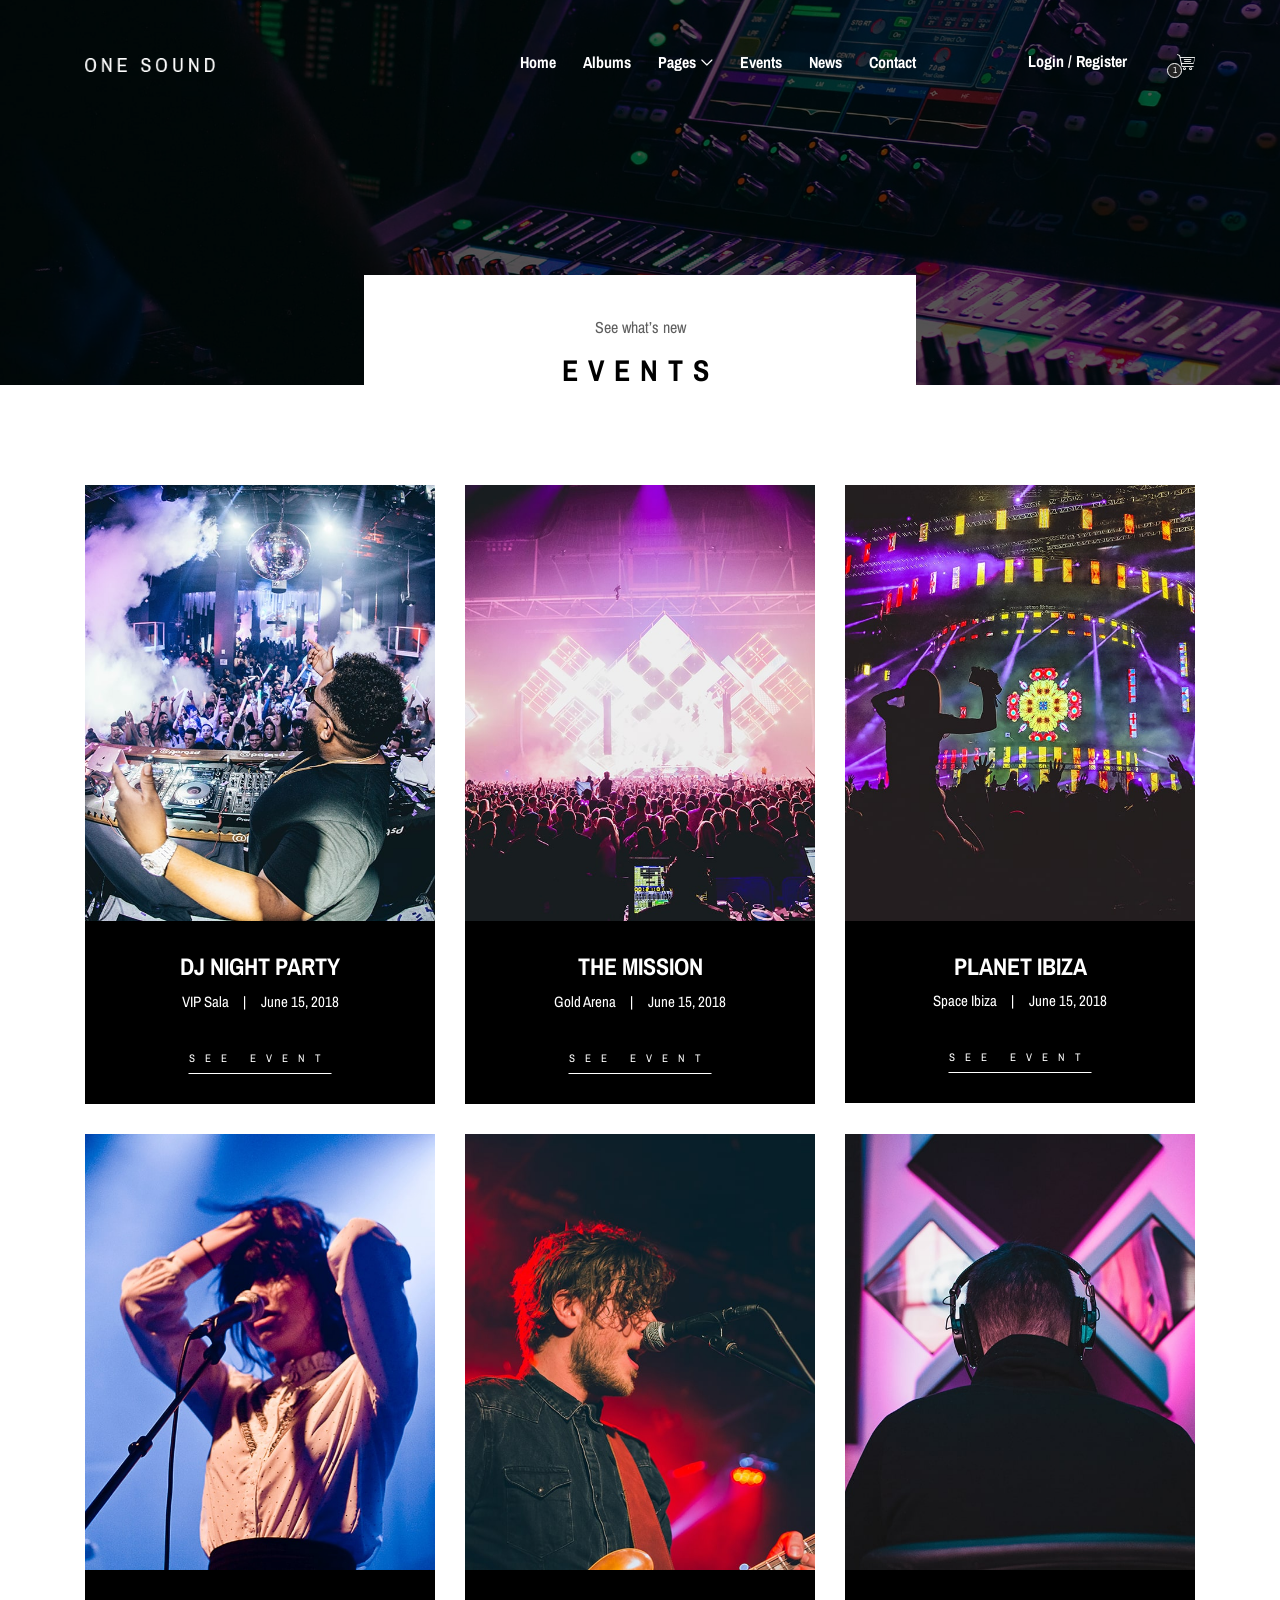
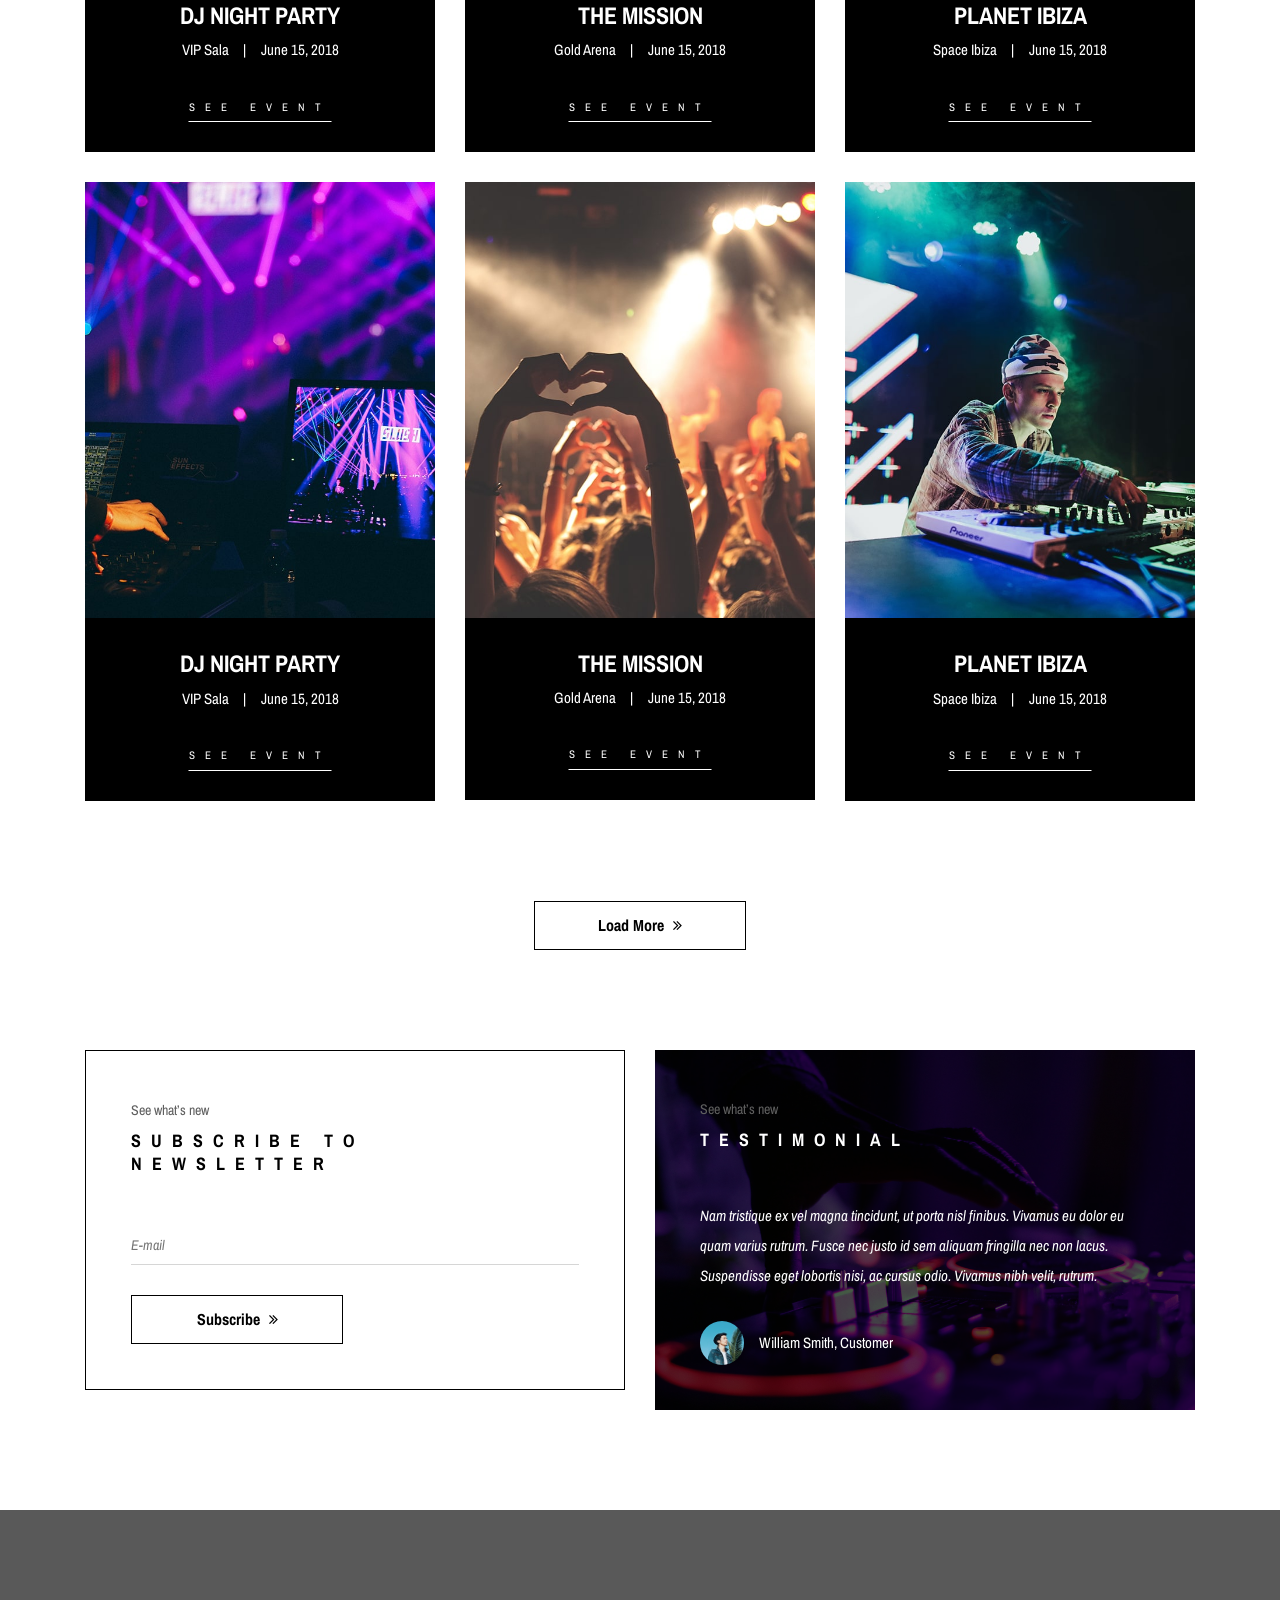
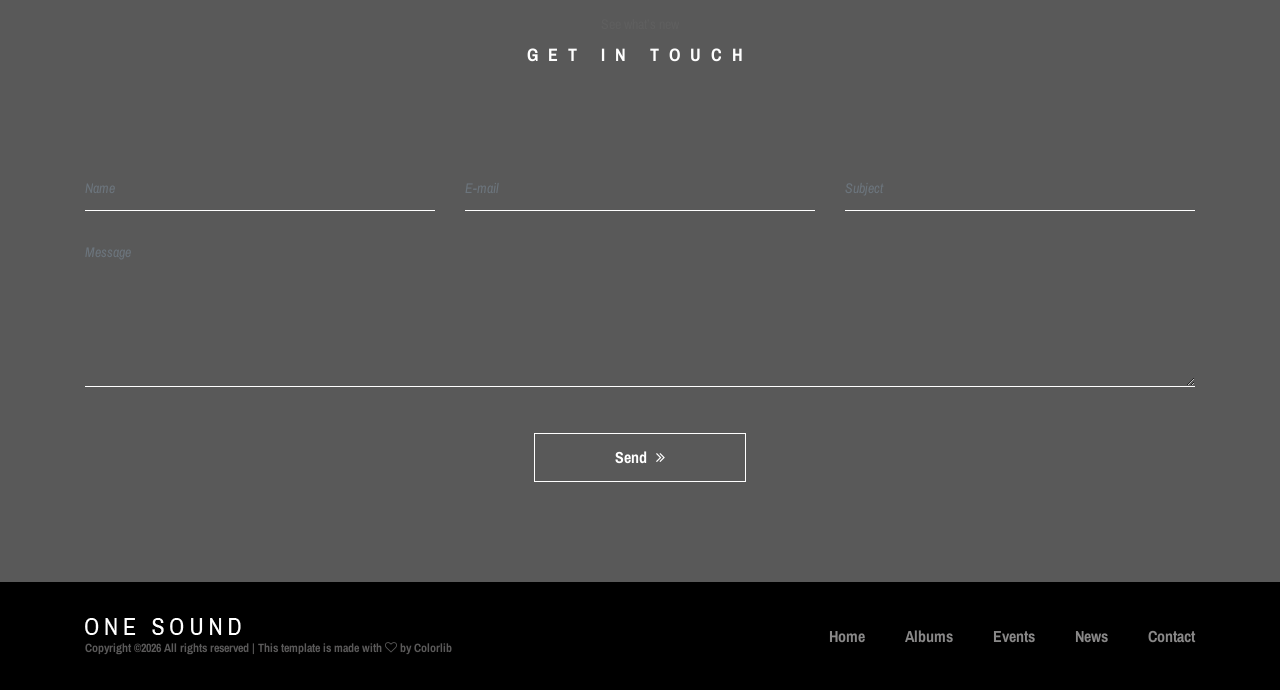
<file: New folder/one-music-gh-pages/event.html>
<!DOCTYPE html>
<html lang="en">

<head>
    <meta charset="UTF-8">
    <meta name="description" content="">
    <meta http-equiv="X-UA-Compatible" content="IE=edge">
    <meta name="viewport" content="width=device-width, initial-scale=1, shrink-to-fit=no">
    <!-- The above 4 meta tags *must* come first in the head; any other head content must come *after* these tags -->

    <!-- Title -->
    <title>One Music - Modern Music HTML5 Template</title>

    <!-- Favicon -->
    <link rel="icon" href="img/core-img/favicon.ico">

    <!-- Stylesheet -->
    <link rel="stylesheet" href="style.css">

</head>

<body>
    <!-- Preloader -->
    <div class="preloader d-flex align-items-center justify-content-center">
        <div class="lds-ellipsis">
            <div></div>
            <div></div>
            <div></div>
            <div></div>
        </div>
    </div>

    <!-- ##### Header Area Start ##### -->
    <header class="header-area">
        <!-- Navbar Area -->
        <div class="oneMusic-main-menu">
            <div class="classy-nav-container breakpoint-off">
                <div class="container">
                    <!-- Menu -->
                    <nav class="classy-navbar justify-content-between" id="oneMusicNav">

                        <!-- Nav brand -->
                        <a href="index.html" class="nav-brand"><img src="img/core-img/logo.png" alt=""></a>

                        <!-- Navbar Toggler -->
                        <div class="classy-navbar-toggler">
                            <span class="navbarToggler"><span></span><span></span><span></span></span>
                        </div>

                        <!-- Menu -->
                        <div class="classy-menu">

                            <!-- Close Button -->
                            <div class="classycloseIcon">
                                <div class="cross-wrap"><span class="top"></span><span class="bottom"></span></div>
                            </div>

                            <!-- Nav Start -->
                            <div class="classynav">
                                <ul>
                                    <li><a href="index.html">Home</a></li>
                                    <li><a href="albums-store.html">Albums</a></li>
                                    <li><a href="#">Pages</a>
                                        <ul class="dropdown">
                                            <li><a href="index.html">Home</a></li>
                                            <li><a href="albums-store.html">Albums</a></li>
                                            <li><a href="event.html">Events</a></li>
                                            <li><a href="blog.html">News</a></li>
                                            <li><a href="contact.html">Contact</a></li>
                                            <li><a href="elements.html">Elements</a></li>
                                            <li><a href="login.html">Login</a></li>
                                            <li><a href="#">Dropdown</a>
                                                <ul class="dropdown">
                                                    <li><a href="#">Even Dropdown</a></li>
                                                    <li><a href="#">Even Dropdown</a></li>
                                                    <li><a href="#">Even Dropdown</a></li>
                                                    <li><a href="#">Even Dropdown</a>
                                                        <ul class="dropdown">
                                                            <li><a href="#">Deeply Dropdown</a></li>
                                                            <li><a href="#">Deeply Dropdown</a></li>
                                                            <li><a href="#">Deeply Dropdown</a></li>
                                                            <li><a href="#">Deeply Dropdown</a></li>
                                                            <li><a href="#">Deeply Dropdown</a></li>
                                                        </ul>
                                                    </li>
                                                    <li><a href="#">Even Dropdown</a></li>
                                                </ul>
                                            </li>
                                        </ul>
                                    </li>
                                    <li><a href="event.html">Events</a></li>
                                    <li><a href="blog.html">News</a></li>
                                    <li><a href="contact.html">Contact</a></li>
                                </ul>

                                <!-- Login/Register & Cart Button -->
                                <div class="login-register-cart-button d-flex align-items-center">
                                    <!-- Login/Register -->
                                    <div class="login-register-btn mr-50">
                                        <a href="login.html" id="loginBtn">Login / Register</a>
                                    </div>

                                    <!-- Cart Button -->
                                    <div class="cart-btn">
                                        <p><span class="icon-shopping-cart"></span> <span class="quantity">1</span></p>
                                    </div>
                                </div>
                            </div>
                            <!-- Nav End -->

                        </div>
                    </nav>
                </div>
            </div>
        </div>
    </header>
    <!-- ##### Header Area End ##### -->

    <!-- ##### Breadcumb Area Start ##### -->
    <section class="breadcumb-area bg-img bg-overlay" style="background-image: url(img/bg-img/breadcumb3.jpg);">
        <div class="bradcumbContent">
            <p>See what’s new</p>
            <h2>Events</h2>
        </div>
    </section>
    <!-- ##### Breadcumb Area End ##### -->

    <!-- ##### Events Area Start ##### -->
    <section class="events-area section-padding-100">
        <div class="container">
            <div class="row">

                <!-- Single Event Area -->
                <div class="col-12 col-md-6 col-lg-4">
                    <div class="single-event-area mb-30">
                        <div class="event-thumbnail">
                            <img src="img/bg-img/e1.jpg" alt="">
                        </div>
                        <div class="event-text">
                            <h4>Dj Night Party</h4>
                            <div class="event-meta-data">
                                <a href="#" class="event-place">VIP Sala</a>
                                <a href="#" class="event-date">June 15, 2018</a>
                            </div>
                            <a href="#" class="btn see-more-btn">See Event</a>
                        </div>
                    </div>
                </div>

                <!-- Single Event Area -->
                <div class="col-12 col-md-6 col-lg-4">
                    <div class="single-event-area mb-30">
                        <div class="event-thumbnail">
                            <img src="img/bg-img/e2.jpg" alt="">
                        </div>
                        <div class="event-text">
                            <h4>The Mission</h4>
                            <div class="event-meta-data">
                                <a href="#" class="event-place">Gold Arena</a>
                                <a href="#" class="event-date">June 15, 2018</a>
                            </div>
                            <a href="#" class="btn see-more-btn">See Event</a>
                        </div>
                    </div>
                </div>

                <!-- Single Event Area -->
                <div class="col-12 col-md-6 col-lg-4">
                    <div class="single-event-area mb-30">
                        <div class="event-thumbnail">
                            <img src="img/bg-img/e3.jpg" alt="">
                        </div>
                        <div class="event-text">
                            <h4>Planet ibiza</h4>
                            <div class="event-meta-data">
                                <a href="#" class="event-place">Space Ibiza</a>
                                <a href="#" class="event-date">June 15, 2018</a>
                            </div>
                            <a href="#" class="btn see-more-btn">See Event</a>
                        </div>
                    </div>
                </div>

                <!-- Single Event Area -->
                <div class="col-12 col-md-6 col-lg-4">
                    <div class="single-event-area mb-30">
                        <div class="event-thumbnail">
                            <img src="img/bg-img/e4.jpg" alt="">
                        </div>
                        <div class="event-text">
                            <h4>Dj Night Party</h4>
                            <div class="event-meta-data">
                                <a href="#" class="event-place">VIP Sala</a>
                                <a href="#" class="event-date">June 15, 2018</a>
                            </div>
                            <a href="#" class="btn see-more-btn">See Event</a>
                        </div>
                    </div>
                </div>

                <!-- Single Event Area -->
                <div class="col-12 col-md-6 col-lg-4">
                    <div class="single-event-area mb-30">
                        <div class="event-thumbnail">
                            <img src="img/bg-img/e5.jpg" alt="">
                        </div>
                        <div class="event-text">
                            <h4>The Mission</h4>
                            <div class="event-meta-data">
                                <a href="#" class="event-place">Gold Arena</a>
                                <a href="#" class="event-date">June 15, 2018</a>
                            </div>
                            <a href="#" class="btn see-more-btn">See Event</a>
                        </div>
                    </div>
                </div>

                <!-- Single Event Area -->
                <div class="col-12 col-md-6 col-lg-4">
                    <div class="single-event-area mb-30">
                        <div class="event-thumbnail">
                            <img src="img/bg-img/e6.jpg" alt="">
                        </div>
                        <div class="event-text">
                            <h4>Planet ibiza</h4>
                            <div class="event-meta-data">
                                <a href="#" class="event-place">Space Ibiza</a>
                                <a href="#" class="event-date">June 15, 2018</a>
                            </div>
                            <a href="#" class="btn see-more-btn">See Event</a>
                        </div>
                    </div>
                </div>

                <!-- Single Event Area -->
                <div class="col-12 col-md-6 col-lg-4">
                    <div class="single-event-area mb-30">
                        <div class="event-thumbnail">
                            <img src="img/bg-img/e7.jpg" alt="">
                        </div>
                        <div class="event-text">
                            <h4>Dj Night Party</h4>
                            <div class="event-meta-data">
                                <a href="#" class="event-place">VIP Sala</a>
                                <a href="#" class="event-date">June 15, 2018</a>
                            </div>
                            <a href="#" class="btn see-more-btn">See Event</a>
                        </div>
                    </div>
                </div>

                <!-- Single Event Area -->
                <div class="col-12 col-md-6 col-lg-4">
                    <div class="single-event-area mb-30">
                        <div class="event-thumbnail">
                            <img src="img/bg-img/e8.jpg" alt="">
                        </div>
                        <div class="event-text">
                            <h4>The Mission</h4>
                            <div class="event-meta-data">
                                <a href="#" class="event-place">Gold Arena</a>
                                <a href="#" class="event-date">June 15, 2018</a>
                            </div>
                            <a href="#" class="btn see-more-btn">See Event</a>
                        </div>
                    </div>
                </div>

                <!-- Single Event Area -->
                <div class="col-12 col-md-6 col-lg-4">
                    <div class="single-event-area mb-30">
                        <div class="event-thumbnail">
                            <img src="img/bg-img/e9.jpg" alt="">
                        </div>
                        <div class="event-text">
                            <h4>Planet ibiza</h4>
                            <div class="event-meta-data">
                                <a href="#" class="event-place">Space Ibiza</a>
                                <a href="#" class="event-date">June 15, 2018</a>
                            </div>
                            <a href="#" class="btn see-more-btn">See Event</a>
                        </div>
                    </div>
                </div>

            </div>

            <div class="row">
                <div class="col-12">
                    <div class="load-more-btn text-center mt-70">
                        <a href="#" class="btn oneMusic-btn">Load More <i class="fa fa-angle-double-right"></i></a>
                    </div>
                </div>
            </div>
        </div>
    </section>
    <!-- ##### Events Area End ##### -->

    <!-- ##### Newsletter & Testimonials Area Start ##### -->
    <section class="newsletter-testimonials-area">
        <div class="container">
            <div class="row">

                <!-- Newsletter Area -->
                <div class="col-12 col-lg-6">
                    <div class="newsletter-area mb-100">
                        <div class="section-heading text-left mb-50">
                            <p>See what’s new</p>
                            <h2>Subscribe to newsletter</h2>
                        </div>
                        <div class="newsletter-form">
                            <form action="#">
                                <input type="search" name="search" id="newsletterSearch" placeholder="E-mail">
                                <button type="submit" class="btn oneMusic-btn">Subscribe <i class="fa fa-angle-double-right"></i></button>
                            </form>
                        </div>
                    </div>
                </div>

                <!-- Testimonials Area -->
                <div class="col-12 col-lg-6">
                    <div class="testimonials-area mb-100 bg-img bg-overlay" style="background-image: url(img/bg-img/bg-3.jpg);">
                        <div class="section-heading white text-left mb-50">
                            <p>See what’s new</p>
                            <h2>Testimonial</h2>
                        </div>
                        <!-- Testimonial Slide -->
                        <div class="testimonials-slide owl-carousel">
                            <!-- Single Slide -->
                            <div class="single-slide">
                                <p>Nam tristique ex vel magna tincidunt, ut porta nisl finibus. Vivamus eu dolor eu quam varius rutrum. Fusce nec justo id sem aliquam fringilla nec non lacus. Suspendisse eget lobortis nisi, ac cursus odio. Vivamus nibh velit, rutrum.</p>
                                <div class="testimonial-info d-flex align-items-center">
                                    <div class="testimonial-thumb">
                                        <img src="img/bg-img/t1.jpg" alt="">
                                    </div>
                                    <p>William Smith, Customer</p>
                                </div>
                            </div>
                            <!-- Single Slide -->
                            <div class="single-slide">
                                <p>Nam tristique ex vel magna tincidunt, ut porta nisl finibus. Vivamus eu dolor eu quam varius rutrum. Fusce nec justo id sem aliquam fringilla nec non lacus. Suspendisse eget lobortis nisi, ac cursus odio. Vivamus nibh velit, rutrum.</p>
                                <div class="testimonial-info d-flex align-items-center">
                                    <div class="testimonial-thumb">
                                        <img src="img/bg-img/t1.jpg" alt="">
                                    </div>
                                    <p>Nazrul Islam, Developer</p>
                                </div>
                            </div>
                        </div>
                    </div>
                </div>

            </div>
        </div>
    </section>
    <!-- ##### Newsletter & Testimonials Area End ##### -->

    <!-- ##### Contact Area Start ##### -->
    <section class="contact-area section-padding-100 bg-img bg-overlay bg-fixed has-bg-img" style="background-image: url(img/bg-img/bg-2.jpg);">
        <div class="container">
            <div class="row">
                <div class="col-12">
                    <div class="section-heading white">
                        <p>See what’s new</p>
                        <h2>Get In Touch</h2>
                    </div>
                </div>
            </div>

            <div class="row">
                <div class="col-12">
                    <!-- Contact Form Area -->
                    <div class="contact-form-area">
                        <form action="#" method="post">
                            <div class="row">
                                <div class="col-md-6 col-lg-4">
                                    <div class="form-group">
                                        <input type="text" class="form-control" id="name" placeholder="Name">
                                    </div>
                                </div>
                                <div class="col-md-6 col-lg-4">
                                    <div class="form-group">
                                        <input type="email" class="form-control" id="email" placeholder="E-mail">
                                    </div>
                                </div>
                                <div class="col-lg-4">
                                    <div class="form-group">
                                        <input type="text" class="form-control" id="subject" placeholder="Subject">
                                    </div>
                                </div>
                                <div class="col-12">
                                    <div class="form-group">
                                        <textarea name="message" class="form-control" id="message" cols="30" rows="10" placeholder="Message"></textarea>
                                    </div>
                                </div>
                                <div class="col-12 text-center">
                                    <button class="btn oneMusic-btn mt-30" type="submit">Send <i class="fa fa-angle-double-right"></i></button>
                                </div>
                            </div>
                        </form>
                    </div>
                </div>
            </div>
        </div>
    </section>
    <!-- ##### Contact Area End ##### -->

    <!-- ##### Footer Area Start ##### -->
    <footer class="footer-area">
        <div class="container">
            <div class="row d-flex flex-wrap align-items-center">
                <div class="col-12 col-md-6">
                    <a href="#"><img src="img/core-img/logo.png" alt=""></a>
                    <p class="copywrite-text"><a href="#"><!-- Link back to Colorlib can't be removed. Template is licensed under CC BY 3.0. -->
Copyright &copy;<script>document.write(new Date().getFullYear());</script> All rights reserved | This template is made with <i class="fa fa-heart-o" aria-hidden="true"></i> by <a href="https://colorlib.com" target="_blank">Colorlib</a>
<!-- Link back to Colorlib can't be removed. Template is licensed under CC BY 3.0. --></p>
                </div>

                <div class="col-12 col-md-6">
                    <div class="footer-nav">
                        <ul>
                            <li><a href="#">Home</a></li>
                            <li><a href="#">Albums</a></li>
                            <li><a href="#">Events</a></li>
                            <li><a href="#">News</a></li>
                            <li><a href="#">Contact</a></li>
                        </ul>
                    </div>
                </div>
            </div>
        </div>
    </footer>
    <!-- ##### Footer Area Start ##### -->

    <!-- ##### All Javascript Script ##### -->
    <!-- jQuery-2.2.4 js -->
    <script src="js/jquery/jquery-2.2.4.min.js"></script>
    <!-- Popper js -->
    <script src="js/bootstrap/popper.min.js"></script>
    <!-- Bootstrap js -->
    <script src="js/bootstrap/bootstrap.min.js"></script>
    <!-- All Plugins js -->
    <script src="js/plugins/plugins.js"></script>
    <!-- Active js -->
    <script src="js/active.js"></script>
</body>

</html>
</file>
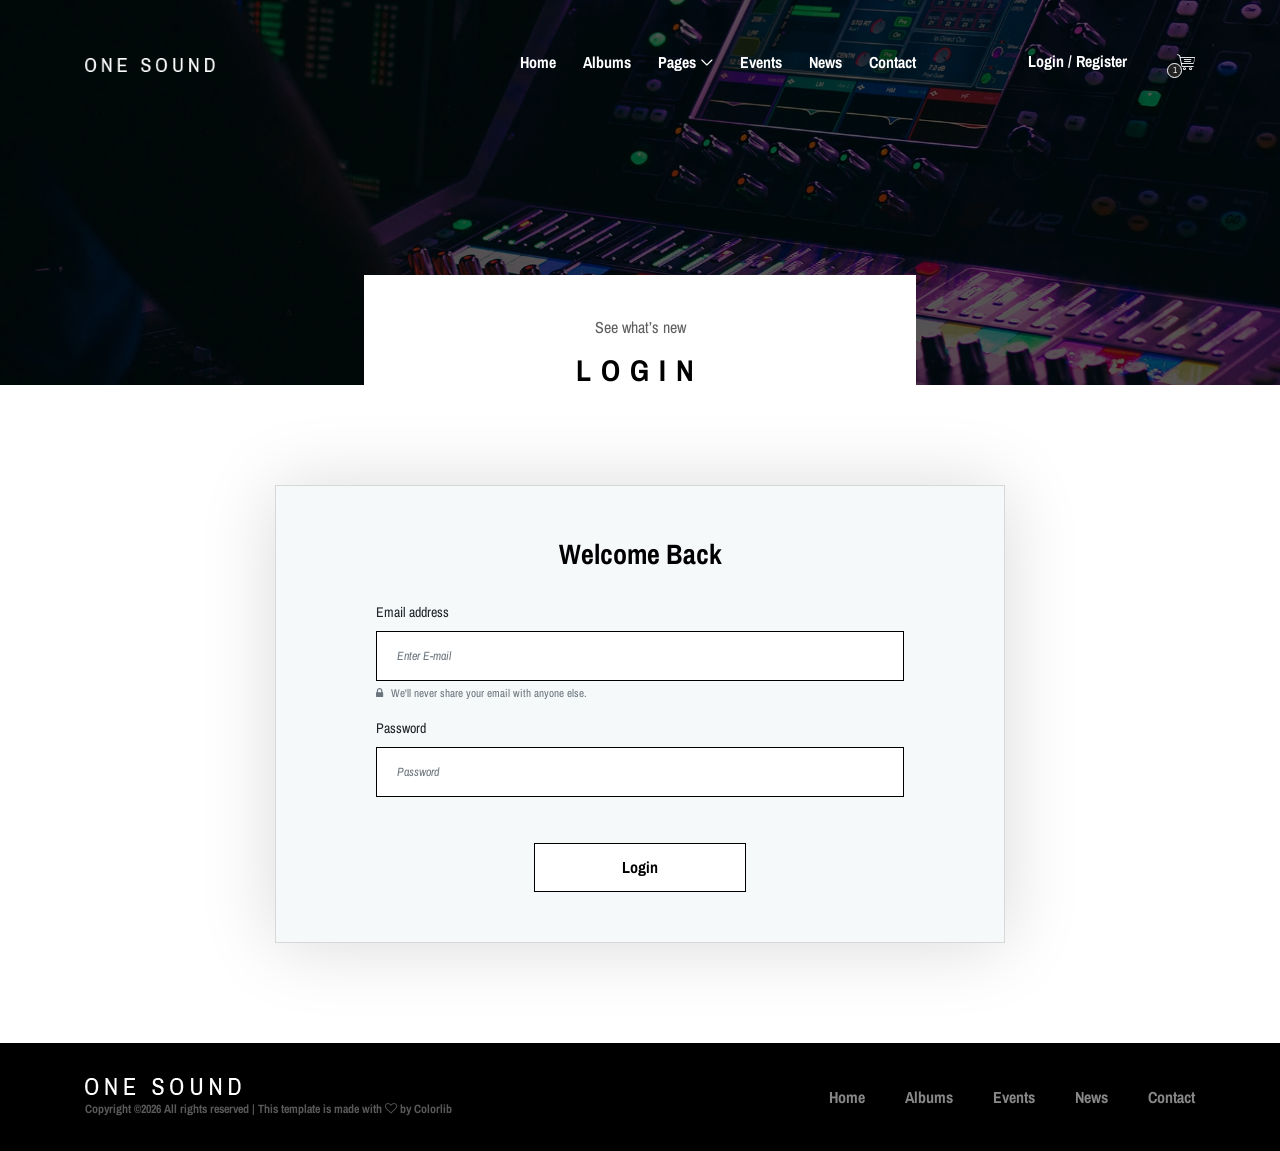
<file: New folder/one-music-gh-pages/login.html>
<!DOCTYPE html>
<html lang="en">

<head>
    <meta charset="UTF-8">
    <meta name="description" content="">
    <meta http-equiv="X-UA-Compatible" content="IE=edge">
    <meta name="viewport" content="width=device-width, initial-scale=1, shrink-to-fit=no">
    <!-- The above 4 meta tags *must* come first in the head; any other head content must come *after* these tags -->

    <!-- Title -->
    <title>One Music - Modern Music HTML5 Template</title>

    <!-- Favicon -->
    <link rel="icon" href="img/core-img/favicon.ico">

    <!-- Stylesheet -->
    <link rel="stylesheet" href="style.css">

</head>

<body>
    <!-- Preloader -->
    <div class="preloader d-flex align-items-center justify-content-center">
        <div class="lds-ellipsis">
            <div></div>
            <div></div>
            <div></div>
            <div></div>
        </div>
    </div>

    <!-- ##### Header Area Start ##### -->
    <header class="header-area">
        <!-- Navbar Area -->
        <div class="oneMusic-main-menu">
            <div class="classy-nav-container breakpoint-off">
                <div class="container">
                    <!-- Menu -->
                    <nav class="classy-navbar justify-content-between" id="oneMusicNav">

                        <!-- Nav brand -->
                        <a href="index.html" class="nav-brand"><img src="img/core-img/logo.png" alt=""></a>

                        <!-- Navbar Toggler -->
                        <div class="classy-navbar-toggler">
                            <span class="navbarToggler"><span></span><span></span><span></span></span>
                        </div>

                        <!-- Menu -->
                        <div class="classy-menu">

                            <!-- Close Button -->
                            <div class="classycloseIcon">
                                <div class="cross-wrap"><span class="top"></span><span class="bottom"></span></div>
                            </div>

                            <!-- Nav Start -->
                            <div class="classynav">
                                <ul>
                                    <li><a href="index.html">Home</a></li>
                                    <li><a href="albums-store.html">Albums</a></li>
                                    <li><a href="#">Pages</a>
                                        <ul class="dropdown">
                                            <li><a href="index.html">Home</a></li>
                                            <li><a href="albums-store.html">Albums</a></li>
                                            <li><a href="event.html">Events</a></li>
                                            <li><a href="blog.html">News</a></li>
                                            <li><a href="contact.html">Contact</a></li>
                                            <li><a href="elements.html">Elements</a></li>
                                            <li><a href="login.html">Login</a></li>
                                            <li><a href="#">Dropdown</a>
                                                <ul class="dropdown">
                                                    <li><a href="#">Even Dropdown</a></li>
                                                    <li><a href="#">Even Dropdown</a></li>
                                                    <li><a href="#">Even Dropdown</a></li>
                                                    <li><a href="#">Even Dropdown</a>
                                                        <ul class="dropdown">
                                                            <li><a href="#">Deeply Dropdown</a></li>
                                                            <li><a href="#">Deeply Dropdown</a></li>
                                                            <li><a href="#">Deeply Dropdown</a></li>
                                                            <li><a href="#">Deeply Dropdown</a></li>
                                                            <li><a href="#">Deeply Dropdown</a></li>
                                                        </ul>
                                                    </li>
                                                    <li><a href="#">Even Dropdown</a></li>
                                                </ul>
                                            </li>
                                        </ul>
                                    </li>
                                    <li><a href="event.html">Events</a></li>
                                    <li><a href="blog.html">News</a></li>
                                    <li><a href="contact.html">Contact</a></li>
                                </ul>

                                <!-- Login/Register & Cart Button -->
                                <div class="login-register-cart-button d-flex align-items-center">
                                    <!-- Login/Register -->
                                    <div class="login-register-btn mr-50">
                                        <a href="login.html" id="loginBtn">Login / Register</a>
                                    </div>

                                    <!-- Cart Button -->
                                    <div class="cart-btn">
                                        <p><span class="icon-shopping-cart"></span> <span class="quantity">1</span></p>
                                    </div>
                                </div>
                            </div>
                            <!-- Nav End -->

                        </div>
                    </nav>
                </div>
            </div>
        </div>
    </header>
    <!-- ##### Header Area End ##### -->

    <!-- ##### Breadcumb Area Start ##### -->
    <section class="breadcumb-area bg-img bg-overlay" style="background-image: url(img/bg-img/breadcumb3.jpg);">
        <div class="bradcumbContent">
            <p>See what’s new</p>
            <h2>Login</h2>
        </div>
    </section>
    <!-- ##### Breadcumb Area End ##### -->

    <!-- ##### Login Area Start ##### -->
    <section class="login-area section-padding-100">
        <div class="container">
            <div class="row justify-content-center">
                <div class="col-12 col-lg-8">
                    <div class="login-content">
                        <h3>Welcome Back</h3>
                        <!-- Login Form -->
                        <div class="login-form">
                            <form action="#" method="post">
                                <div class="form-group">
                                    <label for="exampleInputEmail1">Email address</label>
                                    <input type="email" class="form-control" id="exampleInputEmail1" aria-describedby="emailHelp" placeholder="Enter E-mail">
                                    <small id="emailHelp" class="form-text text-muted"><i class="fa fa-lock mr-2"></i>We'll never share your email with anyone else.</small>
                                </div>
                                <div class="form-group">
                                    <label for="exampleInputPassword1">Password</label>
                                    <input type="password" class="form-control" id="exampleInputPassword1" placeholder="Password">
                                </div>
                                <button type="submit" class="btn oneMusic-btn mt-30">Login</button>
                            </form>
                        </div>
                    </div>
                </div>
            </div>
        </div>
    </section>
    <!-- ##### Login Area End ##### -->

    <!-- ##### Footer Area Start ##### -->
    <footer class="footer-area">
        <div class="container">
            <div class="row d-flex flex-wrap align-items-center">
                <div class="col-12 col-md-6">
                    <a href="#"><img src="img/core-img/logo.png" alt=""></a>
                    <p class="copywrite-text"><a href="#"><!-- Link back to Colorlib can't be removed. Template is licensed under CC BY 3.0. -->
Copyright &copy;<script>document.write(new Date().getFullYear());</script> All rights reserved | This template is made with <i class="fa fa-heart-o" aria-hidden="true"></i> by <a href="https://colorlib.com" target="_blank">Colorlib</a>
<!-- Link back to Colorlib can't be removed. Template is licensed under CC BY 3.0. --></p>
                </div>

                <div class="col-12 col-md-6">
                    <div class="footer-nav">
                        <ul>
                            <li><a href="#">Home</a></li>
                            <li><a href="#">Albums</a></li>
                            <li><a href="#">Events</a></li>
                            <li><a href="#">News</a></li>
                            <li><a href="#">Contact</a></li>
                        </ul>
                    </div>
                </div>
            </div>
        </div>
    </footer>
    <!-- ##### Footer Area Start ##### -->

    <!-- ##### All Javascript Script ##### -->
    <!-- jQuery-2.2.4 js -->
    <script src="js/jquery/jquery-2.2.4.min.js"></script>
    <!-- Popper js -->
    <script src="js/bootstrap/popper.min.js"></script>
    <!-- Bootstrap js -->
    <script src="js/bootstrap/bootstrap.min.js"></script>
    <!-- All Plugins js -->
    <script src="js/plugins/plugins.js"></script>
    <!-- Active js -->
    <script src="js/active.js"></script>
</body>

</html>
</file>
<file: New folder/one-music-gh-pages/style.css>
/* [Master Stylesheet - v1.0] */
/* :: 1.0 Import Fonts */
@import url("https://fonts.googleapis.com/css?family=Archivo+Narrow:400,400i,500,500i,600,600i,700,700i");
/* :: 2.0 Import All CSS */
@import url(css/bootstrap.min.css);
@import url(css/classy-nav.css);
@import url(css/owl.carousel.min.css);
@import url(css/animate.css);
@import url(css/magnific-popup.css);
@import url(css/font-awesome.min.css);
@import url(css/audioplayer.css);
@import url(css/one-music-icon.css);
/* :: 3.0 Base CSS */
* {
  margin: 0;
  padding: 0; }

body {
  font-family: "Archivo Narrow", sans-serif;
  font-size: 14px; }

h1,
h2,
h3,
h4,
h5,
h6 {
  font-family: "Archivo Narrow", sans-serif;
  color: #000000;
  line-height: 1.3;
  font-weight: 700; }

p {
  font-family: "Archivo Narrow", sans-serif;
  color: #5f5f5f;
  font-size: 15px;
  line-height: 2;
  font-weight: 400; }

a,
a:hover,
a:focus {
  -webkit-transition-duration: 500ms;
  transition-duration: 500ms;
  text-decoration: none;
  outline: 0 solid transparent;
  color: #000000;
  font-weight: 700;
  font-size: 16px;
  font-family: "Archivo Narrow", sans-serif; }

ul,
ol {
  margin: 0; }
  ul li,
  ol li {
    list-style: none; }

img {
  height: auto;
  max-width: 100%; }

/* :: 3.1.0 Spacing */
.mt-15 {
  margin-top: 15px !important; }

.mt-30 {
  margin-top: 30px !important; }

.mt-50 {
  margin-top: 50px !important; }

.mt-70 {
  margin-top: 70px !important; }

.mt-100 {
  margin-top: 100px !important; }

.mb-15 {
  margin-bottom: 15px !important; }

.mb-30 {
  margin-bottom: 30px !important; }

.mb-50 {
  margin-bottom: 50px !important; }

.mb-70 {
  margin-bottom: 70px !important; }

.mb-100 {
  margin-bottom: 100px !important; }

.ml-15 {
  margin-left: 15px !important; }

.ml-30 {
  margin-left: 30px !important; }

.ml-50 {
  margin-left: 50px !important; }

.mr-15 {
  margin-right: 15px !important; }

.mr-30 {
  margin-right: 30px !important; }

.mr-50 {
  margin-right: 50px !important; }

/* :: 3.2.0 Height */
.height-400 {
  height: 400px !important; }

.height-500 {
  height: 500px !important; }

.height-600 {
  height: 600px !important; }

.height-700 {
  height: 700px !important; }

.height-800 {
  height: 800px !important; }

/* :: 3.3.0 Section Padding */
.section-padding-100 {
  padding-top: 100px;
  padding-bottom: 100px; }

.section-padding-100-0 {
  padding-top: 100px;
  padding-bottom: 0; }

.section-padding-0-100 {
  padding-top: 0;
  padding-bottom: 100px; }

.section-padding-100-70 {
  padding-top: 100px;
  padding-bottom: 70px; }

/* :: 3.4.0 Section Heading */
.section-heading {
  position: relative;
  z-index: 1;
  margin-bottom: 100px;
  text-align: center; }
  .section-heading p {
    color: #5f5f5f;
    font-size: 14px;
    margin-bottom: 5px; }
  .section-heading h2 {
    font-size: 18px;
    text-transform: uppercase;
    letter-spacing: 10px;
    margin-bottom: 0; }
    @media only screen and (max-width: 767px) {
      .section-heading h2 {
        letter-spacing: 5px; } }
  .section-heading.white h2 {
    color: #fff; }
  .section-heading.style-2 p {
    font-size: 16px; }
  .section-heading.style-2 h2 {
    font-size: 30px; }
    @media only screen and (max-width: 767px) {
      .section-heading.style-2 h2 {
        font-size: 24px; } }

/* :: 3.5.0 Preloader */
.preloader {
  background-color: #ffffff;
  width: 100%;
  height: 100%;
  position: fixed;
  top: 0;
  left: 0;
  right: 0;
  z-index: 99999; }
  .preloader .lds-ellipsis {
    display: inline-block;
    position: relative;
    width: 64px;
    height: 64px; }
    .preloader .lds-ellipsis div {
      position: absolute;
      top: 27px;
      width: 11px;
      height: 11px;
      border-radius: 50%;
      background: #000000;
      animation-timing-function: cubic-bezier(0, 1, 1, 0); }
      .preloader .lds-ellipsis div:nth-child(1) {
        left: 6px;
        -webkit-animation: lds-ellipsis1 0.6s infinite;
        animation: lds-ellipsis1 0.6s infinite; }
      .preloader .lds-ellipsis div:nth-child(2) {
        left: 6px;
        -webkit-animation: lds-ellipsis2 0.6s infinite;
        animation: lds-ellipsis2 0.6s infinite; }
      .preloader .lds-ellipsis div:nth-child(3) {
        left: 26px;
        -webkit-animation: lds-ellipsis2 0.6s infinite;
        animation: lds-ellipsis2 0.6s infinite; }
      .preloader .lds-ellipsis div:nth-child(4) {
        left: 45px;
        -webkit-animation: lds-ellipsis3 0.6s infinite;
        animation: lds-ellipsis3 0.6s infinite; }

@-webkit-keyframes lds-ellipsis1 {
  0% {
    -webkit-transform: scale(0);
    transform: scale(0); }
  100% {
    -webkit-transform: scale(1);
    transform: scale(1); } }
@keyframes lds-ellipsis1 {
  0% {
    -webkit-transform: scale(0);
    transform: scale(0); }
  100% {
    -webkit-transform: scale(1);
    transform: scale(1); } }
@-webkit-keyframes lds-ellipsis3 {
  0% {
    -webkit-transform: scale(1);
    transform: scale(1); }
  100% {
    -webkit-transform: scale(0);
    transform: scale(0); } }
@keyframes lds-ellipsis3 {
  0% {
    -webkit-transform: scale(1);
    transform: scale(1); }
  100% {
    -webkit-transform: scale(0);
    transform: scale(0); } }
@-webkit-keyframes lds-ellipsis2 {
  0% {
    -webkit-transform: translate(0, 0);
    transform: translate(0, 0); }
  100% {
    -webkit-transform: translate(19px, 0);
    transform: translate(19px, 0); } }
@keyframes lds-ellipsis2 {
  0% {
    -webkit-transform: translate(0, 0);
    transform: translate(0, 0); }
  100% {
    -webkit-transform: translate(19px, 0);
    transform: translate(19px, 0); } }
/* :: 3.6.0 Miscellaneous */
.bg-img {
  background-position: center center;
  background-size: cover;
  background-repeat: no-repeat; }

.bg-white {
  background-color: #ffffff !important; }

.bg-dark {
  background-color: #000000 !important; }

.bg-transparent {
  background-color: transparent !important; }

.bg-gray {
  background-color: #f5f9fa; }

.font-bold {
  font-weight: 700; }

.font-light {
  font-weight: 300; }

.bg-overlay {
  position: relative;
  z-index: 2;
  background-position: center center;
  background-size: cover; }
  .bg-overlay::after {
    background-color: rgba(0, 0, 0, 0.65);
    position: absolute;
    z-index: -1;
    top: 0;
    left: 0;
    width: 100%;
    height: 100%;
    content: ""; }

.bg-fixed {
  background-attachment: fixed !important; }

/* :: 3.7.0 ScrollUp */
#scrollUp {
  background-color: #000000;
  border-radius: 0;
  bottom: 50px;
  box-shadow: 0 2px 6px 0 rgba(0, 0, 0, 0.3);
  color: #ffffff;
  font-size: 24px;
  height: 40px;
  line-height: 40px;
  right: 50px;
  text-align: center;
  width: 40px;
  -webkit-transition-duration: 500ms;
  transition-duration: 500ms;
  box-shadow: 0 1px 5px 2px rgba(0, 0, 0, 0.15); }
  @media only screen and (max-width: 767px) {
    #scrollUp {
      right: 30px;
      bottom: 30px; } }
  #scrollUp:hover {
    background-color: #fff;
    color: #232323; }

/* :: 3.8.0 oneMusic Button */
.oneMusic-btn {
  background-color: #fff;
  -webkit-transition-duration: 500ms;
  transition-duration: 500ms;
  position: relative;
  z-index: 1;
  display: inline-block;
  min-width: 212px;
  height: 49px;
  color: #000;
  border: 1px solid #000;
  border-radius: 0;
  padding: 0 30px;
  font-size: 16px;
  line-height: 47px;
  font-weight: 700;
  text-transform: capitalize; }
  .oneMusic-btn i {
    margin-left: 5px; }
  .oneMusic-btn:hover, .oneMusic-btn:focus {
    font-size: 16px;
    font-weight: 700;
    background-color: #000000;
    color: #fff; }
  .oneMusic-btn.btn-2 {
    background-color: #000000;
    color: #fff; }
    .oneMusic-btn.btn-2:hover, .oneMusic-btn.btn-2:focus {
      background-color: #fff;
      color: #232323; }

/* :: 4.0 Header Area CSS */
.header-area {
  position: absolute;
  z-index: 1000;
  width: 100%;
  top: 20px;
  left: 0;
  z-index: 1000; }
  .header-area .oneMusic-main-menu {
    position: relative;
    width: 100%;
    height: 85px;
    background-color: transparent; }
    @media only screen and (max-width: 767px) {
      .header-area .oneMusic-main-menu {
        height: 70px; } }
    .header-area .oneMusic-main-menu .classy-nav-container {
      background-color: transparent; }
    .header-area .oneMusic-main-menu .classy-navbar {
      background-color: transparent;
      height: 85px;
      padding: 0; }
      @media only screen and (max-width: 767px) {
        .header-area .oneMusic-main-menu .classy-navbar {
          height: 70px; } }
      .header-area .oneMusic-main-menu .classy-navbar .classynav ul li a {
        font-weight: 700;
        text-transform: capitalize;
        color: #ffffff;
        font-size: 16px; }
        .header-area .oneMusic-main-menu .classy-navbar .classynav ul li a:hover, .header-area .oneMusic-main-menu .classy-navbar .classynav ul li a:focus {
          color: rgba(255, 255, 255, 0.7); }
        @media only screen and (min-width: 768px) and (max-width: 991px) {
          .header-area .oneMusic-main-menu .classy-navbar .classynav ul li a {
            background-color: #000000;
            border-bottom-color: rgba(255, 255, 255, 0.1); } }
        @media only screen and (max-width: 767px) {
          .header-area .oneMusic-main-menu .classy-navbar .classynav ul li a {
            background-color: #000000;
            border-bottom-color: rgba(255, 255, 255, 0.1); } }
      .header-area .oneMusic-main-menu .classy-navbar .classynav ul li.megamenu-item > a::after,
      .header-area .oneMusic-main-menu .classy-navbar .classynav ul li.has-down > a::after {
        color: #ffffff; }
      .header-area .oneMusic-main-menu .classy-navbar .classynav ul li.megamenu-item ul li > a::after,
      .header-area .oneMusic-main-menu .classy-navbar .classynav ul li.has-down ul li > a::after {
        color: #232323; }
        @media only screen and (max-width: 767px) {
          .header-area .oneMusic-main-menu .classy-navbar .classynav ul li.megamenu-item ul li > a::after,
          .header-area .oneMusic-main-menu .classy-navbar .classynav ul li.has-down ul li > a::after {
            color: #ffffff; } }
      .header-area .oneMusic-main-menu .classy-navbar .classynav ul li ul li a {
        color: #232323; }
        .header-area .oneMusic-main-menu .classy-navbar .classynav ul li ul li a:hover, .header-area .oneMusic-main-menu .classy-navbar .classynav ul li ul li a:focus {
          color: #888888; }
        @media only screen and (min-width: 992px) and (max-width: 1199px) {
          .header-area .oneMusic-main-menu .classy-navbar .classynav ul li ul li a {
            padding: 0 15px; } }
        @media only screen and (min-width: 768px) and (max-width: 991px) {
          .header-area .oneMusic-main-menu .classy-navbar .classynav ul li ul li a {
            color: #ffffff;
            padding: 0 30px;
            border-bottom-color: rgba(255, 255, 255, 0.1); } }
        @media only screen and (max-width: 767px) {
          .header-area .oneMusic-main-menu .classy-navbar .classynav ul li ul li a {
            color: #ffffff;
            padding: 0 30px;
            border-bottom-color: rgba(255, 255, 255, 0.1) !important; } }
      .header-area .oneMusic-main-menu .classy-navbar .classynav ul li .dropdown li .dropdown li .dropdown li a {
        border-bottom: 1px solid rgba(242, 244, 248, 0.7); }
        @media only screen and (min-width: 768px) and (max-width: 991px) {
          .header-area .oneMusic-main-menu .classy-navbar .classynav ul li .dropdown li .dropdown li .dropdown li a {
            border-bottom-color: rgba(255, 255, 255, 0.1) !important; } }
        @media only screen and (max-width: 767px) {
          .header-area .oneMusic-main-menu .classy-navbar .classynav ul li .dropdown li .dropdown li .dropdown li a {
            border-bottom-color: rgba(255, 255, 255, 0.1) !important; } }
    .header-area .oneMusic-main-menu .login-register-cart-button {
      position: relative;
      z-index: 1;
      margin-left: 100px; }
      @media only screen and (min-width: 768px) and (max-width: 991px) {
        .header-area .oneMusic-main-menu .login-register-cart-button {
          margin-left: 12px;
          margin-top: 15px; } }
      @media only screen and (max-width: 767px) {
        .header-area .oneMusic-main-menu .login-register-cart-button {
          margin-left: 12px;
          margin-top: 15px; } }
      .header-area .oneMusic-main-menu .login-register-cart-button .login-register-btn {
        position: relative;
        z-index: 10; }
        .header-area .oneMusic-main-menu .login-register-cart-button .login-register-btn a {
          -webkit-transition-duration: 500ms;
          transition-duration: 500ms;
          margin-bottom: 0;
          color: #fff;
          font-weight: 700;
          font-size: 16px;
          cursor: pointer;
          line-height: 1; }
          .header-area .oneMusic-main-menu .login-register-cart-button .login-register-btn a:hover, .header-area .oneMusic-main-menu .login-register-cart-button .login-register-btn a:focus {
            color: rgba(255, 255, 255, 0.7); }
      .header-area .oneMusic-main-menu .login-register-cart-button .cart-btn {
        position: relative;
        z-index: 10; }
        .header-area .oneMusic-main-menu .login-register-cart-button .cart-btn p {
          -webkit-transition-duration: 500ms;
          transition-duration: 500ms;
          margin-bottom: 0;
          color: #fff;
          font-size: 18px;
          cursor: pointer;
          line-height: 1; }
          .header-area .oneMusic-main-menu .login-register-cart-button .cart-btn p:hover, .header-area .oneMusic-main-menu .login-register-cart-button .cart-btn p:focus {
            color: rgba(255, 255, 255, 0.7); }
          .header-area .oneMusic-main-menu .login-register-cart-button .cart-btn p .quantity {
            width: 15px;
            height: 15px;
            border: 1px solid #fff;
            background-color: #232323;
            color: #fff;
            display: block;
            position: absolute;
            bottom: -5px;
            left: -10px;
            z-index: 10;
            font-size: 9px;
            font-weight: 400;
            border-radius: 50%;
            line-height: 13px;
            text-align: center; }
  .header-area .is-sticky .oneMusic-main-menu {
    position: fixed;
    width: 100%;
    height: 85px;
    top: 0;
    left: 0;
    z-index: 9999;
    background-color: #000000;
    box-shadow: 0 5px 50px 15px rgba(0, 0, 0, 0.2); }
    @media only screen and (max-width: 767px) {
      .header-area .is-sticky .oneMusic-main-menu {
        height: 70px; } }

.classy-navbar .nav-brand {
  max-width: 130px; }

@media only screen and (min-width: 768px) and (max-width: 991px) {
  .breakpoint-on .classy-navbar .classy-menu {
    background-color: #000000; } }
@media only screen and (max-width: 767px) {
  .breakpoint-on .classy-navbar .classy-menu {
    background-color: #000000; } }

@media only screen and (min-width: 768px) and (max-width: 991px) {
  .classynav ul li .megamenu .single-mega.cn-col-4 {
    padding: 0; } }
@media only screen and (max-width: 767px) {
  .classynav ul li .megamenu .single-mega.cn-col-4 {
    padding: 0; } }

.classycloseIcon .cross-wrap span {
  background: #ffffff; }

/* :: 5.0 Hero Slides Area */
.hero-area,
.hero-slides {
  position: relative;
  z-index: 1; }

.single-hero-slide {
  width: 100%;
  height: 950px;
  position: relative;
  z-index: 1;
  padding: 0 30px;
  overflow: hidden; }
  @media only screen and (min-width: 992px) and (max-width: 1199px) {
    .single-hero-slide {
      height: 700px; } }
  @media only screen and (min-width: 768px) and (max-width: 991px) {
    .single-hero-slide {
      height: 650px; } }
  @media only screen and (max-width: 767px) {
    .single-hero-slide {
      height: 500px; } }
  .single-hero-slide::after {
    position: absolute;
    width: 100%;
    height: 100%;
    z-index: -5;
    top: 0;
    left: 0;
    background-color: rgba(0, 0, 0, 0.35);
    content: ''; }
  .single-hero-slide .slide-img {
    position: absolute;
    width: 100%;
    height: 100%;
    z-index: -10;
    left: 0;
    right: 0;
    top: 0;
    bottom: 0; }
  .single-hero-slide .hero-slides-content {
    display: inline-block;
    width: 100%; }
    .single-hero-slide .hero-slides-content h6 {
      font-size: 18px;
      color: #fff;
      letter-spacing: 20px;
      text-transform: uppercase;
      margin-bottom: 20px;
      display: block; }
      @media only screen and (max-width: 767px) {
        .single-hero-slide .hero-slides-content h6 {
          letter-spacing: 5px; } }
    .single-hero-slide .hero-slides-content h2 {
      position: relative;
      z-index: 1;
      font-size: 60px;
      color: #ffffff;
      margin-bottom: 0;
      font-weight: 400;
      display: block;
      text-transform: capitalize;
      letter-spacing: 30px;
      overflow: hidden; }
      .single-hero-slide .hero-slides-content h2 span {
        position: absolute;
        top: 0;
        width: 100%;
        height: 100%;
        left: 0;
        color: rgba(255, 255, 255, 0.15);
        -webkit-animation: textsonar 6s linear infinite;
        animation: textsonar 6s linear infinite; }
      @media only screen and (min-width: 768px) and (max-width: 991px) {
        .single-hero-slide .hero-slides-content h2 {
          letter-spacing: 15px;
          font-size: 42px; } }
      @media only screen and (max-width: 767px) {
        .single-hero-slide .hero-slides-content h2 {
          letter-spacing: 5px;
          font-size: 30px; } }
    .single-hero-slide .hero-slides-content .btn {
      border: 1px solid #fff;
      background-color: transparent;
      color: #fff; }
      .single-hero-slide .hero-slides-content .btn:hover, .single-hero-slide .hero-slides-content .btn:focus {
        background-color: #fff;
        color: #000000; }

@-webkit-keyframes textsonar {
  0% {
    -webkit-transform: scaleX(1);
    transform: scaleX(1); }
  50% {
    -webkit-transform: scaleX(1.15);
    transform: scaleX(1.15); }
  100% {
    -webkit-transform: scaleX(1);
    transform: scaleX(1); } }
@keyframes textsonar {
  0% {
    -webkit-transform: scaleX(1);
    transform: scaleX(1); }
  50% {
    -webkit-transform: scaleX(1.15);
    transform: scaleX(1.15); }
  100% {
    -webkit-transform: scaleX(1);
    transform: scaleX(1); } }
.single-hero-slide .slide-img {
  -webkit-animation: slide 12s linear infinite;
  animation: slide 12s linear infinite; }

@-webkit-keyframes slide {
  0% {
    -webkit-transform: scale(1);
    transform: scale(1); }
  50% {
    -webkit-transform: scale(1.2);
    transform: scale(1.2); }
  100% {
    -webkit-transform: scale(1);
    transform: scale(1); } }
@keyframes slide {
  0% {
    -webkit-transform: scale(1);
    transform: scale(1); }
  50% {
    -webkit-transform: scale(1.2);
    transform: scale(1.2); }
  100% {
    -webkit-transform: scale(1);
    transform: scale(1); } }
/* :: 6.0 Buy Now Area CSS */
.oneMusic-buy-now-area.has-fluid {
  padding-left: 4%;
  padding-right: 4%;
  position: relative;
  z-index: 1; }

/* :: 7.0 Events Area CSS */
.single-event-area {
  position: relative;
  z-index: 1;
  -webkit-transition-duration: 500ms;
  transition-duration: 500ms; }
  .single-event-area img {
    width: 100%; }
  .single-event-area .event-text {
    text-align: center;
    position: relative;
    z-index: 1;
    padding: 30px 15px;
    background-color: #000;
    -webkit-transition-duration: 500ms;
    transition-duration: 500ms; }
    .single-event-area .event-text h4 {
      color: #fff;
      text-transform: uppercase;
      -webkit-transition-duration: 500ms;
      transition-duration: 500ms; }
    .single-event-area .event-text .event-meta-data {
      position: relative;
      margin-bottom: 30px; }
      .single-event-area .event-text .event-meta-data a {
        -webkit-transition-duration: 500ms;
        transition-duration: 500ms;
        position: relative;
        z-index: 1;
        color: #fff;
        font-size: 15px;
        font-weight: 400;
        display: inline-block;
        padding-right: 29px; }
        .single-event-area .event-text .event-meta-data a:first-child::after {
          position: absolute;
          content: '|';
          top: 0;
          right: 12px;
          z-index: 1; }
        .single-event-area .event-text .event-meta-data a:last-child {
          padding-right: 0; }
    .single-event-area .event-text .see-more-btn {
      font-size: 11px;
      color: #fff;
      text-transform: uppercase;
      letter-spacing: 10px;
      border-bottom: 1px solid #fff;
      padding-left: 0;
      padding-right: 0;
      border-radius: 0; }
      .single-event-area .event-text .see-more-btn:hover, .single-event-area .event-text .see-more-btn:focus {
        font-weight: 400; }
  .single-event-area:hover, .single-event-area:focus {
    box-shadow: 0 5px 80px 0 rgba(0, 0, 0, 0.2); }
    .single-event-area:hover .event-text, .single-event-area:focus .event-text {
      background-color: #f5f9fa; }
      .single-event-area:hover .event-text h4,
      .single-event-area:hover .event-text .event-meta-data a, .single-event-area:focus .event-text h4,
      .single-event-area:focus .event-text .event-meta-data a {
        color: #000000; }
      .single-event-area:hover .event-text .see-more-btn, .single-event-area:focus .event-text .see-more-btn {
        border-bottom-color: #000000;
        color: #000000; }

/* :: 8.0 Newsletter Area CSS */
.newsletter-area {
  position: relative;
  z-index: 1;
  border: 1px solid #000000;
  padding: 45px; }
  .newsletter-area .newsletter-form {
    position: relative;
    z-index: 1; }
    .newsletter-area .newsletter-form input {
      width: 100%;
      height: 40px;
      font-size: 14px;
      color: #b3b3b3;
      font-style: italic;
      border: none;
      border-bottom: 1px solid #d6d6d6;
      margin-bottom: 30px;
      display: block; }

.testimonials-area {
  position: relative;
  z-index: 1;
  padding: 45px; }
  .testimonials-area .testimonials-slide {
    position: relative;
    z-index: 1; }
    .testimonials-area .testimonials-slide .single-slide p {
      font-size: 15px;
      color: #fff;
      font-style: italic; }
    .testimonials-area .testimonials-slide .single-slide .testimonial-info {
      margin-top: 30px;
      display: block; }
      .testimonials-area .testimonials-slide .single-slide .testimonial-info .testimonial-thumb {
        width: 44px;
        height: 44px;
        border-radius: 50%;
        margin-right: 15px; }
        .testimonials-area .testimonials-slide .single-slide .testimonial-info .testimonial-thumb img {
          border-radius: 50%; }
      .testimonials-area .testimonials-slide .single-slide .testimonial-info p {
        font-style: normal;
        font-size: 15px;
        color: #fff;
        margin-bottom: 0; }

/* :: 9.0 Album Catagory Area CSS */
.featured-artist-area {
  position: relative;
  z-index: 1; }

.featured-artist-content {
  position: relative;
  z-index: 1; }
  @media only screen and (max-width: 767px) {
    .featured-artist-content {
      margin-top: 50px; } }
  .featured-artist-content p {
    color: #fff; }

.browse-by-catagories {
  position: relative;
  z-index: 1; }
  .browse-by-catagories a {
    display: inline-block;
    background-color: #f4f4f4;
    border: 2px solid transparent;
    padding: 6px 9px;
    font-size: 15px;
    margin-right: 5px; }
    @media only screen and (min-width: 992px) and (max-width: 1199px) {
      .browse-by-catagories a {
        padding: 4px 7px;
        font-size: 14px;
        margin-right: 4px; } }
    @media only screen and (min-width: 768px) and (max-width: 991px) {
      .browse-by-catagories a {
        padding: 4px 7px;
        font-size: 14px;
        margin-right: 5px;
        margin-bottom: 5px; } }
    @media only screen and (max-width: 767px) {
      .browse-by-catagories a {
        padding: 2px 5px;
        font-size: 13px;
        margin-right: 5px;
        margin-bottom: 5px; } }
    .browse-by-catagories a:hover, .browse-by-catagories a:focus, .browse-by-catagories a.active {
      border: 2px solid #000000; }
    .browse-by-catagories a:first-child {
      border-color: transparent;
      background-color: transparent; }

.single-album {
  position: relative;
  z-index: 1;
  -webkit-transition-duration: 500ms;
  transition-duration: 500ms;
  margin-bottom: 30px; }
  .single-album img {
    width: 100%; }
  .single-album .album-info {
    position: relative;
    z-index: 1;
    text-align: center;
    padding-top: 15px;
    padding-bottom: 15px; }
    .single-album .album-info h5 {
      font-size: 18px;
      margin-bottom: 0;
      text-transform: uppercase; }
    .single-album .album-info p {
      margin-bottom: 0; }
  .single-album:hover, .single-album:focus {
    box-shadow: 0 5px 70px 0 rgba(0, 0, 0, 0.15); }

.single-album-area {
  position: relative;
  z-index: 1;
  -webkit-transition-duration: 500ms;
  transition-duration: 500ms;
  margin-bottom: 30px; }
  .single-album-area .album-thumb {
    position: relative;
    z-index: 1; }
    .single-album-area .album-thumb .album-price p {
      position: absolute;
      top: 15px;
      left: 15px;
      background-color: #fff;
      margin-bottom: 0;
      line-height: 1;
      padding: 5px 15px;
      border-radius: 15px;
      z-index: 20; }
    .single-album-area .album-thumb .play-icon a {
      color: #fff;
      font-size: 50px;
      position: absolute;
      top: 50%;
      left: 50%;
      line-height: 1;
      -webkit-transform: translate(-50%, -50%);
      transform: translate(-50%, -50%); }
  .single-album-area img {
    width: 100%; }
  .single-album-area .album-info {
    display: block;
    position: relative;
    z-index: 1;
    padding-top: 15px;
    padding-bottom: 15px; }
    .single-album-area .album-info h5 {
      font-size: 18px;
      margin-bottom: 0;
      text-transform: uppercase; }
    .single-album-area .album-info p {
      margin-bottom: 0; }

.albums-slideshow {
  position: relative;
  z-index: 1; }
  .albums-slideshow .single-album {
    -webkit-transition-duration: 500ms;
    transition-duration: 500ms;
    margin-bottom: 0;
    border: 1px solid transparent; }
    .albums-slideshow .single-album:hover, .albums-slideshow .single-album:focus {
      border: 1px solid #000000;
      box-shadow: none;
      background-color: #f5f9fa; }
  .albums-slideshow .owl-prev,
  .albums-slideshow .owl-next {
    -webkit-transition-duration: 500ms;
    transition-duration: 500ms;
    background-color: #fff;
    position: absolute;
    width: 50px;
    height: 50px;
    border: 1px solid #000000;
    top: 50%;
    left: -25px;
    margin-top: -50px;
    z-index: 50;
    text-align: center;
    line-height: 48px;
    opacity: 0;
    visibility: hidden; }
    @media only screen and (max-width: 767px) {
      .albums-slideshow .owl-prev,
      .albums-slideshow .owl-next {
        left: 0; } }
    .albums-slideshow .owl-prev:hover, .albums-slideshow .owl-prev:focus,
    .albums-slideshow .owl-next:hover,
    .albums-slideshow .owl-next:focus {
      background-color: #000000;
      color: #fff; }
  .albums-slideshow .owl-next {
    left: auto;
    right: -25px; }
    @media only screen and (max-width: 767px) {
      .albums-slideshow .owl-next {
        right: 0; } }
  .albums-slideshow:hover .owl-prev,
  .albums-slideshow:hover .owl-next {
    opacity: 1;
    visibility: visible; }

/* :: 10.0 Songs Area CSS */
.single-song-area {
  position: relative;
  z-index: 1; }
  .single-song-area .song-thumbnail {
    position: relative;
    z-index: 1;
    -webkit-box-flex: 0;
    -ms-flex: 0 0 135px;
    flex: 0 0 135px;
    max-width: 135px;
    width: 135px;
    margin-right: 50px; }
    .single-song-area .song-thumbnail img {
      width: 100%; }
    @media only screen and (max-width: 767px) {
      .single-song-area .song-thumbnail {
        margin-right: 0;
        -webkit-box-flex: 0;
        -ms-flex: 0 0 100%;
        flex: 0 0 100%;
        max-width: 100%;
        width: 100%; } }
  .single-song-area .song-play-area {
    position: relative;
    z-index: 1;
    -webkit-box-flex: 0;
    -ms-flex: 0 0 calc(100% - 185px);
    flex: 0 0 calc(100% - 185px);
    max-width: calc(100% - 185px);
    width: calc(100% - 185px);
    background-color: #262626;
    padding: 15px 30px 20px; }
    @media only screen and (max-width: 767px) {
      .single-song-area .song-play-area {
        -webkit-box-flex: 0;
        -ms-flex: 0 0 100%;
        flex: 0 0 100%;
        max-width: 100%;
        width: 100%; } }
    .single-song-area .song-play-area .song-name p {
      color: #b8b8b8;
      margin-bottom: 5px; }
    .single-song-area .song-play-area .audioplayer {
      margin: 0;
      padding: 0;
      width: 100%;
      height: auto;
      align-items: center;
      border: none;
      border-radius: 0;
      background: transparent; }
    .single-song-area .song-play-area .audioplayer-playing .audioplayer-playpause,
    .single-song-area .song-play-area .audioplayer:not(.audioplayer-playing) .audioplayer-playpause:hover,
    .single-song-area .song-play-area .audioplayer:not(.audioplayer-playing) .audioplayer-playpause {
      background: #fff; }
    .single-song-area .song-play-area .audioplayer-time {
      font-size: 14px;
      color: #fff; }

.song-play-area {
  position: relative;
  z-index: 1;
  width: 100%;
  background-color: #262626;
  padding: 15px 30px 20px;
  border: 1px solid #363636; }
  .song-play-area .song-name p {
    color: #b8b8b8;
    margin-bottom: 5px; }
  .song-play-area .audioplayer {
    margin: 0;
    padding: 0;
    width: 100%;
    height: auto;
    align-items: center;
    border: none;
    border-radius: 0;
    background: transparent; }
  .song-play-area .audioplayer-playing .audioplayer-playpause,
  .song-play-area .audioplayer:not(.audioplayer-playing) .audioplayer-playpause:hover,
  .song-play-area .audioplayer:not(.audioplayer-playing) .audioplayer-playpause {
    background: #fff; }
  .song-play-area .audioplayer-time {
    font-size: 14px;
    color: #fff; }

/* :: 11.0 Miscellaneous Area CSS */
.weeks-top-area {
  position: relative;
  z-index: 1;
  padding: 45px 30px;
  -webkit-transition-duration: 500ms;
  transition-duration: 500ms;
  border: 1px solid transparent; }
  .weeks-top-area .single-top-item {
    position: relative;
    z-index: 1;
    margin-bottom: 21px; }
    .weeks-top-area .single-top-item:last-child {
      margin-bottom: 0; }
    .weeks-top-area .single-top-item .thumbnail {
      -webkit-box-flex: 0;
      -ms-flex: 0 0 73px;
      flex: 0 0 73px;
      max-width: 73px;
      width: 73px;
      margin-right: 20px; }
    .weeks-top-area .single-top-item .content- h6 {
      text-transform: uppercase;
      margin-bottom: 0; }
    .weeks-top-area .single-top-item .content- p {
      font-size: 14px;
      margin-bottom: 0; }
  .weeks-top-area:hover, .weeks-top-area:focus {
    background-color: #f5f9fa;
    border-color: #d8d8d8; }

.popular-artists-area {
  position: relative;
  z-index: 1;
  padding: 45px 30px;
  -webkit-transition-duration: 500ms;
  transition-duration: 500ms;
  border: 1px solid #d8d8d8;
  background-color: #f5f9fa; }
  .popular-artists-area .single-artists {
    position: relative;
    z-index: 1;
    margin-bottom: 17px; }
    .popular-artists-area .single-artists:last-child {
      margin-bottom: 0; }
    .popular-artists-area .single-artists .thumbnail {
      -webkit-box-flex: 0;
      -ms-flex: 0 0 63px;
      flex: 0 0 63px;
      max-width: 63px;
      width: 63px;
      margin-right: 20px;
      border-radius: 50%; }
      .popular-artists-area .single-artists .thumbnail img {
        border-radius: 50%; }
    .popular-artists-area .single-artists .content- p {
      font-size: 16px;
      margin-bottom: 0; }

.new-hits-area {
  position: relative;
  z-index: 1;
  padding: 45px 30px;
  -webkit-transition-duration: 500ms;
  transition-duration: 500ms;
  border: 1px solid #d8d8d8;
  background-color: #f5f9fa; }
  .new-hits-area .single-new-item {
    position: relative;
    z-index: 1;
    border-bottom: 1px solid #d8d8d8;
    margin-bottom: 10px;
    padding-bottom: 10px; }
    .new-hits-area .single-new-item:last-child {
      margin-bottom: 0;
      border-bottom: none;
      padding-bottom: 0; }
    .new-hits-area .single-new-item .thumbnail {
      -webkit-box-flex: 0;
      -ms-flex: 0 0 73px;
      flex: 0 0 73px;
      max-width: 73px;
      width: 73px;
      margin-right: 20px; }
    .new-hits-area .single-new-item .content- h6 {
      text-transform: uppercase;
      margin-bottom: 0; }
    .new-hits-area .single-new-item .content- p {
      font-size: 14px;
      margin-bottom: 0; }
    .new-hits-area .single-new-item .audioplayer {
      margin: 0;
      padding: 0;
      width: auto;
      height: auto;
      border: none;
      border-radius: 0;
      background: transparent; }
    .new-hits-area .single-new-item .audioplayer-playing .audioplayer-playpause,
    .new-hits-area .single-new-item .audioplayer:not(.audioplayer-playing) .audioplayer-playpause:hover,
    .new-hits-area .single-new-item .audioplayer:not(.audioplayer-playing) .audioplayer-playpause {
      background: #d6d6d6; }
    .new-hits-area .single-new-item .audioplayer:not(.audioplayer-playing) .audioplayer-playpause a {
      border-left: 12px solid #fff; }
    .new-hits-area .single-new-item .audioplayer-time,
    .new-hits-area .single-new-item .audioplayer-volume,
    .new-hits-area .single-new-item .audioplayer-bar {
      display: none; }

/* :: 12.0 Login Area CSS */
.login-content {
  -webkit-transition-duration: 500ms;
  transition-duration: 500ms;
  position: relative;
  z-index: 1;
  background-color: #f5f9fa;
  border: 1px solid #d8d8d8;
  padding: 50px 100px;
  box-shadow: 0 2px 70px 0 rgba(0, 0, 0, 0.15);
  text-align: center; }
  @media only screen and (max-width: 767px) {
    .login-content {
      padding: 50px 30px; } }
  .login-content h3 {
    margin-bottom: 30px; }
  .login-content .form-group {
    text-align: left; }
  .login-content .form-control {
    width: 100%;
    height: 50px;
    border: 1px solid #000000;
    font-size: 12px;
    font-style: italic;
    padding: 0 20px;
    border-radius: 0; }
    .login-content .form-control:focus {
      box-shadow: none; }

/* :: 13.0 Services Area CSS */
.single-service-area .icon {
  -webkit-box-flex: 0;
  -ms-flex: 0 0 78px;
  flex: 0 0 78px;
  max-width: 78px;
  width: 78px;
  position: relative;
  z-index: 1;
  width: 78px;
  height: 78px;
  border: 1px solid #000000;
  text-align: center; }
  .single-service-area .icon span {
    line-height: 76px;
    font-size: 40px; }
.single-service-area .text {
  position: relative;
  z-index: 1;
  -webkit-box-flex: 0;
  -ms-flex: 0 0 calc(100% - 78px);
  flex: 0 0 calc(100% - 78px);
  max-width: calc(100% - 78px);
  width: calc(100% - 78px);
  padding-left: 30px; }

/* :: 14.0 Footer Area CSS */
.footer-area {
  position: relative;
  z-index: 1;
  background-color: #000000;
  padding: 30px 0; }
  @media only screen and (max-width: 767px) {
    .footer-area {
      text-align: center; } }
  .footer-area .copywrite-text {
    font-size: 12px;
    margin-bottom: 0;
    color: rgba(166, 165, 165, 0.54); }
    .footer-area .copywrite-text a {
      color: rgba(166, 165, 165, 0.54);
      font-size: 12px; }
      .footer-area .copywrite-text a:hover, .footer-area .copywrite-text a:focus {
        color: #fff; }
  .footer-area .footer-nav ul {
    display: -webkit-box;
    display: -ms-flexbox;
    display: flex;
    -webkit-box-align: center;
    -ms-flex-align: center;
    -ms-grid-row-align: center;
    align-items: center;
    -webkit-box-pack: end;
    -ms-flex-pack: end;
    justify-content: flex-end; }
    @media only screen and (max-width: 767px) {
      .footer-area .footer-nav ul {
        -webkit-box-pack: center;
        -ms-flex-pack: center;
        justify-content: center;
        margin-top: 30px; } }
  .footer-area .footer-nav li a {
    color: #898888;
    font-size: 16px;
    padding: 0 20px; }
    @media only screen and (min-width: 768px) and (max-width: 991px) {
      .footer-area .footer-nav li a {
        padding: 0 10px;
        font-size: 14px; } }
    @media only screen and (max-width: 767px) {
      .footer-area .footer-nav li a {
        padding: 0 10px;
        font-size: 14px; } }
    .footer-area .footer-nav li a:hover, .footer-area .footer-nav li a:focus {
      color: #fff; }
  .footer-area .footer-nav li:last-child a {
    padding-right: 0; }

/* :: 15.0 Breadcumb Area CSS */
.breadcumb-area {
  position: relative;
  z-index: 10;
  width: 100%;
  height: 385px; }
  @media only screen and (max-width: 767px) {
    .breadcumb-area {
      height: 270px; } }
  .breadcumb-area .bradcumbContent {
    position: absolute;
    background-color: #fff;
    width: 552px;
    bottom: 0;
    left: 50%;
    z-index: 100;
    text-align: center;
    padding-top: 40px;
    -webkit-transform: translateX(-50%);
    transform: translateX(-50%); }
    @media only screen and (max-width: 767px) {
      .breadcumb-area .bradcumbContent {
        width: calc(100% - 60px);
        padding-top: 30px; } }
    .breadcumb-area .bradcumbContent p {
      line-height: 1.5;
      font-size: 16px;
      color: #5f5f5f; }
    .breadcumb-area .bradcumbContent h2 {
      font-size: 30px;
      letter-spacing: 10px;
      text-transform: uppercase;
      line-height: 1;
      margin-bottom: 0; }
      @media only screen and (max-width: 767px) {
        .breadcumb-area .bradcumbContent h2 {
          font-size: 18px;
          letter-spacing: 5px; } }

/* :: 16.0 Blog Area CSS */
.single-blog-post {
  position: relative;
  z-index: 1; }
  .single-blog-post .blog-post-thumb {
    position: relative;
    z-index: 1; }
    .single-blog-post .blog-post-thumb .post-date {
      width: 76px;
      height: 106px;
      border: 1px solid #000000;
      text-align: center;
      background-color: #fff;
      position: absolute;
      z-index: 10;
      top: -30px;
      left: 30px;
      padding: 17px 0; }
      .single-blog-post .blog-post-thumb .post-date span {
        display: block;
        font-size: 14px;
        font-weight: 700;
        line-height: 1.3; }
        .single-blog-post .blog-post-thumb .post-date span:first-child {
          font-size: 36px; }
  .single-blog-post .blog-content {
    background-color: #f5f9fa;
    padding: 45px 40px;
    border: 1px solid #d8d8d8; }
    @media only screen and (max-width: 767px) {
      .single-blog-post .blog-content {
        padding: 30px 20px; } }
    .single-blog-post .blog-content .post-title {
      font-size: 24px;
      display: block; }
      @media only screen and (max-width: 767px) {
        .single-blog-post .blog-content .post-title {
          font-size: 20px; } }
      .single-blog-post .blog-content .post-title:hover, .single-blog-post .blog-content .post-title:focus {
        color: #232323; }
    .single-blog-post .blog-content .post-meta {
      position: relative;
      z-index: 1;
      margin-bottom: 10px; }
      .single-blog-post .blog-content .post-meta p {
        color: #8d8d8d;
        font-size: 13px;
        padding-right: 25px;
        position: relative;
        z-index: 1; }
        .single-blog-post .blog-content .post-meta p::after {
          content: '|';
          position: absolute;
          right: 12px;
          top: 0;
          z-index: 5; }
        .single-blog-post .blog-content .post-meta p:last-child::after {
          display: none; }
        .single-blog-post .blog-content .post-meta p a {
          color: #8d8d8d;
          font-size: 13px;
          margin-bottom: 0;
          font-weight: 400; }
          .single-blog-post .blog-content .post-meta p a:hover, .single-blog-post .blog-content .post-meta p a:focus {
            color: #000000; }
    .single-blog-post .blog-content p {
      margin-bottom: 0; }

.oneMusic-pagination-area .pagination .page-item .page-link {
  background-color: transparent;
  display: block;
  padding: 0;
  border: 1px solid transparent;
  color: #5f5f5f;
  font-size: 15px;
  font-weight: 400;
  width: 34px;
  height: 34px;
  line-height: 32px;
  text-align: center;
  margin-right: 10px; }
  .oneMusic-pagination-area .pagination .page-item .page-link:hover, .oneMusic-pagination-area .pagination .page-item .page-link:focus {
    color: #000000;
    border: 1px solid #000000; }
.oneMusic-pagination-area .pagination .page-item:first-child .page-link {
  margin-left: 0;
  border-top-left-radius: 0;
  border-bottom-left-radius: 0; }
.oneMusic-pagination-area .pagination .page-item:last-child .page-link {
  border-top-right-radius: 0;
  border-bottom-right-radius: 0; }
.oneMusic-pagination-area .pagination .page-item.active .page-link {
  color: #000000;
  border: 1px solid #000000; }

.blog-sidebar-area {
  position: relative;
  z-index: 1; }
  @media only screen and (max-width: 767px) {
    .blog-sidebar-area {
      margin-top: 100px; } }

.single-widget-area {
  position: relative;
  z-index: 1;
  background-color: #f5f9fa;
  border: 1px solid #d8d8d8; }
  .single-widget-area img {
    width: 100%; }
  .single-widget-area .widget-title {
    padding: 25px 45px;
    border-bottom: 1px solid #d8d8d8; }
    @media only screen and (min-width: 992px) and (max-width: 1199px) {
      .single-widget-area .widget-title {
        padding: 20px 30px; } }
    .single-widget-area .widget-title h5 {
      margin-bottom: 0;
      line-height: 1; }
  .single-widget-area .widget-content {
    padding: 25px 45px; }
    @media only screen and (min-width: 992px) and (max-width: 1199px) {
      .single-widget-area .widget-content {
        padding: 20px 30px; } }
    .single-widget-area .widget-content ul li {
      margin-bottom: 10px; }
      .single-widget-area .widget-content ul li a {
        color: #5f5f5f;
        font-size: 15px;
        font-weight: 400; }
        .single-widget-area .widget-content ul li a:hover, .single-widget-area .widget-content ul li a:focus {
          color: #000000; }
      .single-widget-area .widget-content ul li:last-child {
        margin-bottom: 0; }
    .single-widget-area .widget-content .tags {
      display: -webkit-box;
      display: -ms-flexbox;
      display: flex;
      -ms-flex-wrap: wrap;
      flex-wrap: wrap; }
      .single-widget-area .widget-content .tags li {
        margin-bottom: 0; }
        .single-widget-area .widget-content .tags li a {
          display: block;
          line-height: 28px;
          font-size: 15px;
          color: #5f5f5f;
          height: 30px;
          background-color: #fff;
          padding: 0 15px;
          border: 1px solid #000000;
          margin: 3px; }
          @media only screen and (min-width: 992px) and (max-width: 1199px) {
            .single-widget-area .widget-content .tags li a {
              padding: 0 10px; } }

/* :: 17.0 Skills Area CSS */
.single-skils-area {
  position: relative;
  z-index: 1;
  text-align: center; }
  .single-skils-area .circle {
    position: relative;
    z-index: 10;
    margin-bottom: 15px; }
  .single-skils-area .skills-text {
    position: absolute;
    top: 50%;
    left: 50%;
    text-align: center;
    -webkit-transform: translate(-50%, -50%);
    transform: translate(-50%, -50%); }
    .single-skils-area .skills-text span {
      font-size: 24px;
      color: #232323;
      font-weight: 500; }
    .single-skils-area .skills-text p {
      font-size: 15px;
      color: #5f5f5f;
      line-height: 1; }

/* :: 18.0 Contact Area CSS */
.contact-content {
  position: relative;
  z-index: 2; }
  .contact-content .contact-social-info a {
    display: inline-block;
    margin-right: 20px;
    font-size: 14px;
    color: #000000; }
    .contact-content .contact-social-info a:hover, .contact-content .contact-social-info a:focus {
      color: #232323; }
  .contact-content .single-contact-info {
    position: relative;
    margin-bottom: 20px; }
    .contact-content .single-contact-info:last-child {
      margin-bottom: 0; }
    .contact-content .single-contact-info p {
      font-size: 15px;
      margin-bottom: 0; }
    .contact-content .single-contact-info .icon {
      -webkit-box-flex: 0;
      -ms-flex: 0 0 35px;
      flex: 0 0 35px;
      max-width: 35px;
      width: 35px;
      height: 35px;
      border: 1px solid #000;
      text-align: center; }
      .contact-content .single-contact-info .icon span {
        font-size: 20px;
        line-height: 33px; }

.contact-form-area .form-control {
  position: relative;
  z-index: 2;
  height: 45px;
  width: 100%;
  background-color: transparent;
  font-size: 14px;
  margin-bottom: 15px;
  border: none;
  border-radius: 0;
  padding: 15px 0;
  font-style: italic;
  color: #b3b3b3;
  border-bottom: 1px solid #000000;
  -webkit-transition-duration: 500ms;
  transition-duration: 500ms; }
  .contact-form-area .form-control:focus {
    box-shadow: none;
    border-bottom: 1px solid #000000; }
.contact-form-area textarea.form-control {
  height: 160px; }

.has-bg-img {
  position: relative;
  z-index: 1; }
  .has-bg-img .contact-form-area .form-control {
    color: #fff;
    border-bottom: 1px solid #fff; }
    .has-bg-img .contact-form-area .form-control:focus {
      border-bottom: 1px solid #fff; }
  .has-bg-img .oneMusic-btn {
    background-color: transparent;
    border-color: #fff;
    color: #fff; }
    .has-bg-img .oneMusic-btn:hover, .has-bg-img .oneMusic-btn:focus {
      background-color: #fff;
      color: #000000; }

.map-area {
  position: relative;
  z-index: 2; }
  .map-area iframe {
    width: 100%;
    height: 385px;
    border: none;
    margin-bottom: 0; }
    @media only screen and (max-width: 767px) {
      .map-area iframe {
        height: 300px; } }

/* :: 19.0 Elements Area CSS */
.elements-title {
  position: relative;
  z-index: 1; }
  .elements-title h2 {
    font-size: 24px; }

/* :: 20.1.0 Single Cool Facts CSS */
.single-cool-fact {
  position: relative;
  z-index: 1; }
  .single-cool-fact .scf-text h2 {
    font-size: 48px;
    margin-bottom: 0;
    color: #232323; }
    @media only screen and (min-width: 992px) and (max-width: 1199px) {
      .single-cool-fact .scf-text h2 {
        font-size: 48px; } }
    @media only screen and (min-width: 768px) and (max-width: 991px) {
      .single-cool-fact .scf-text h2 {
        font-size: 36px; } }
    @media only screen and (max-width: 767px) {
      .single-cool-fact .scf-text h2 {
        font-size: 30px; } }
  .single-cool-fact .scf-text p {
    font-size: 15px;
    margin-bottom: 0;
    color: #5f5f5f;
    line-height: 1; }

/* :: 20.2.0 Accordians Area CSS */
.single-accordion.panel {
  background-color: #ffffff;
  border: 0 solid transparent;
  border-radius: 4px;
  box-shadow: 0 0 0 transparent;
  margin-bottom: 15px; }
.single-accordion:last-of-type {
  margin-bottom: 0; }
.single-accordion h6 {
  margin-bottom: 0; }
  .single-accordion h6 a {
    background-color: #000000;
    border-radius: 0;
    color: #ffffff;
    display: block;
    margin: 0;
    padding: 20px 70px 20px 30px;
    position: relative;
    font-size: 14px;
    text-transform: capitalize;
    border: 1px solid #000000; }
    .single-accordion h6 a span {
      background: transparent;
      -webkit-transition-duration: 500ms;
      transition-duration: 500ms;
      font-size: 10px;
      position: absolute;
      right: 0;
      text-align: center;
      top: 0;
      width: 58px;
      height: 100%;
      color: #ffffff;
      line-height: 58px; }
      .single-accordion h6 a span.accor-open {
        opacity: 0; }
    .single-accordion h6 a.collapsed {
      -webkit-transition-duration: 500ms;
      transition-duration: 500ms;
      background-color: transparent;
      color: #232323; }
      .single-accordion h6 a.collapsed span {
        color: #000000; }
        .single-accordion h6 a.collapsed span.accor-close {
          opacity: 0; }
        .single-accordion h6 a.collapsed span.accor-open {
          opacity: 1; }
.single-accordion .accordion-content {
  border-top: 0 solid transparent;
  box-shadow: none; }
  .single-accordion .accordion-content p {
    padding: 20px 15px 5px;
    margin-bottom: 0; }

/* :: 20.3.0 Tabs Area CSS */
.oneMusic-tabs-content {
  position: relative;
  z-index: 1; }
  .oneMusic-tabs-content .nav-tabs {
    border-bottom: none;
    margin-bottom: 15px; }
    .oneMusic-tabs-content .nav-tabs .nav-link {
      background-color: transparent;
      border: 1px solid #000000;
      padding: 0 30px;
      height: 58px;
      line-height: 58px;
      color: #232323;
      margin: 0 2px;
      border-radius: 0; }
      @media only screen and (min-width: 992px) and (max-width: 1199px) {
        .oneMusic-tabs-content .nav-tabs .nav-link {
          padding: 0 15px; } }
      @media only screen and (max-width: 767px) {
        .oneMusic-tabs-content .nav-tabs .nav-link {
          padding: 0 15px;
          font-size: 12px;
          margin-bottom: 5px; } }
      @media only screen and (min-width: 480px) and (max-width: 767px) {
        .oneMusic-tabs-content .nav-tabs .nav-link {
          padding: 0 15px; } }
      .oneMusic-tabs-content .nav-tabs .nav-link.active {
        background-color: #000000;
        color: #ffffff; }
  .oneMusic-tabs-content .oneMusic-tab-text {
    position: relative;
    z-index: 1;
    padding-top: 10px; }
    .oneMusic-tabs-content .oneMusic-tab-text p {
      margin-bottom: 0; }
  .oneMusic-tabs-content .tab-content h6 {
    font-size: 18px; }

.single-web-icon {
  position: relative;
  z-index: 1;
  background-color: #f5f9fa;
  text-align: center;
  padding: 30px 10px;
  border: 1px solid #b8b8b8;
  -webkit-transition-duration: 500ms;
  transition-duration: 500ms; }
  .single-web-icon i {
    display: block;
    font-size: 50px;
    margin-bottom: 15px; }
  .single-web-icon span {
    font-size: 16px; }
  .single-web-icon:hover {
    box-shadow: 0 2px 50px 0 rgba(0, 0, 0, 0.15); }

/* ====== The End ====== */

/*# sourceMappingURL=style.css.map */
</file>
